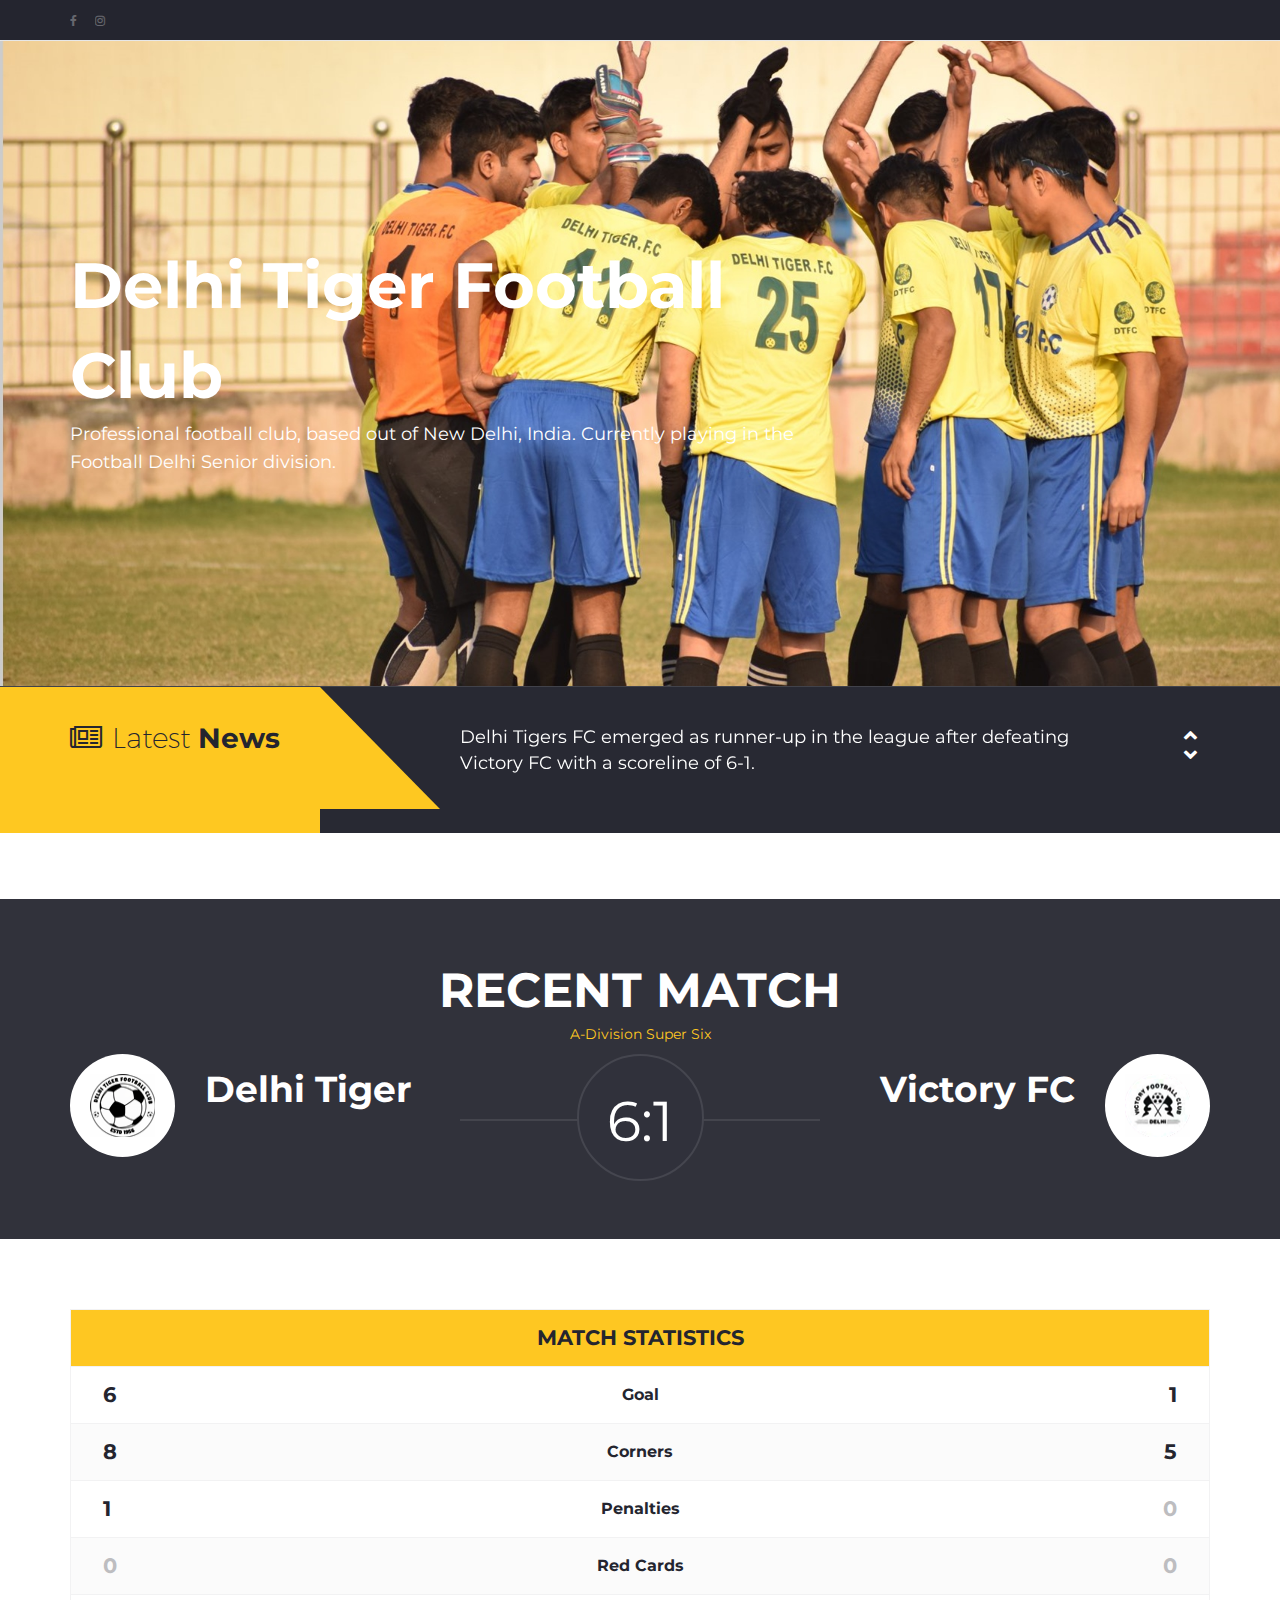
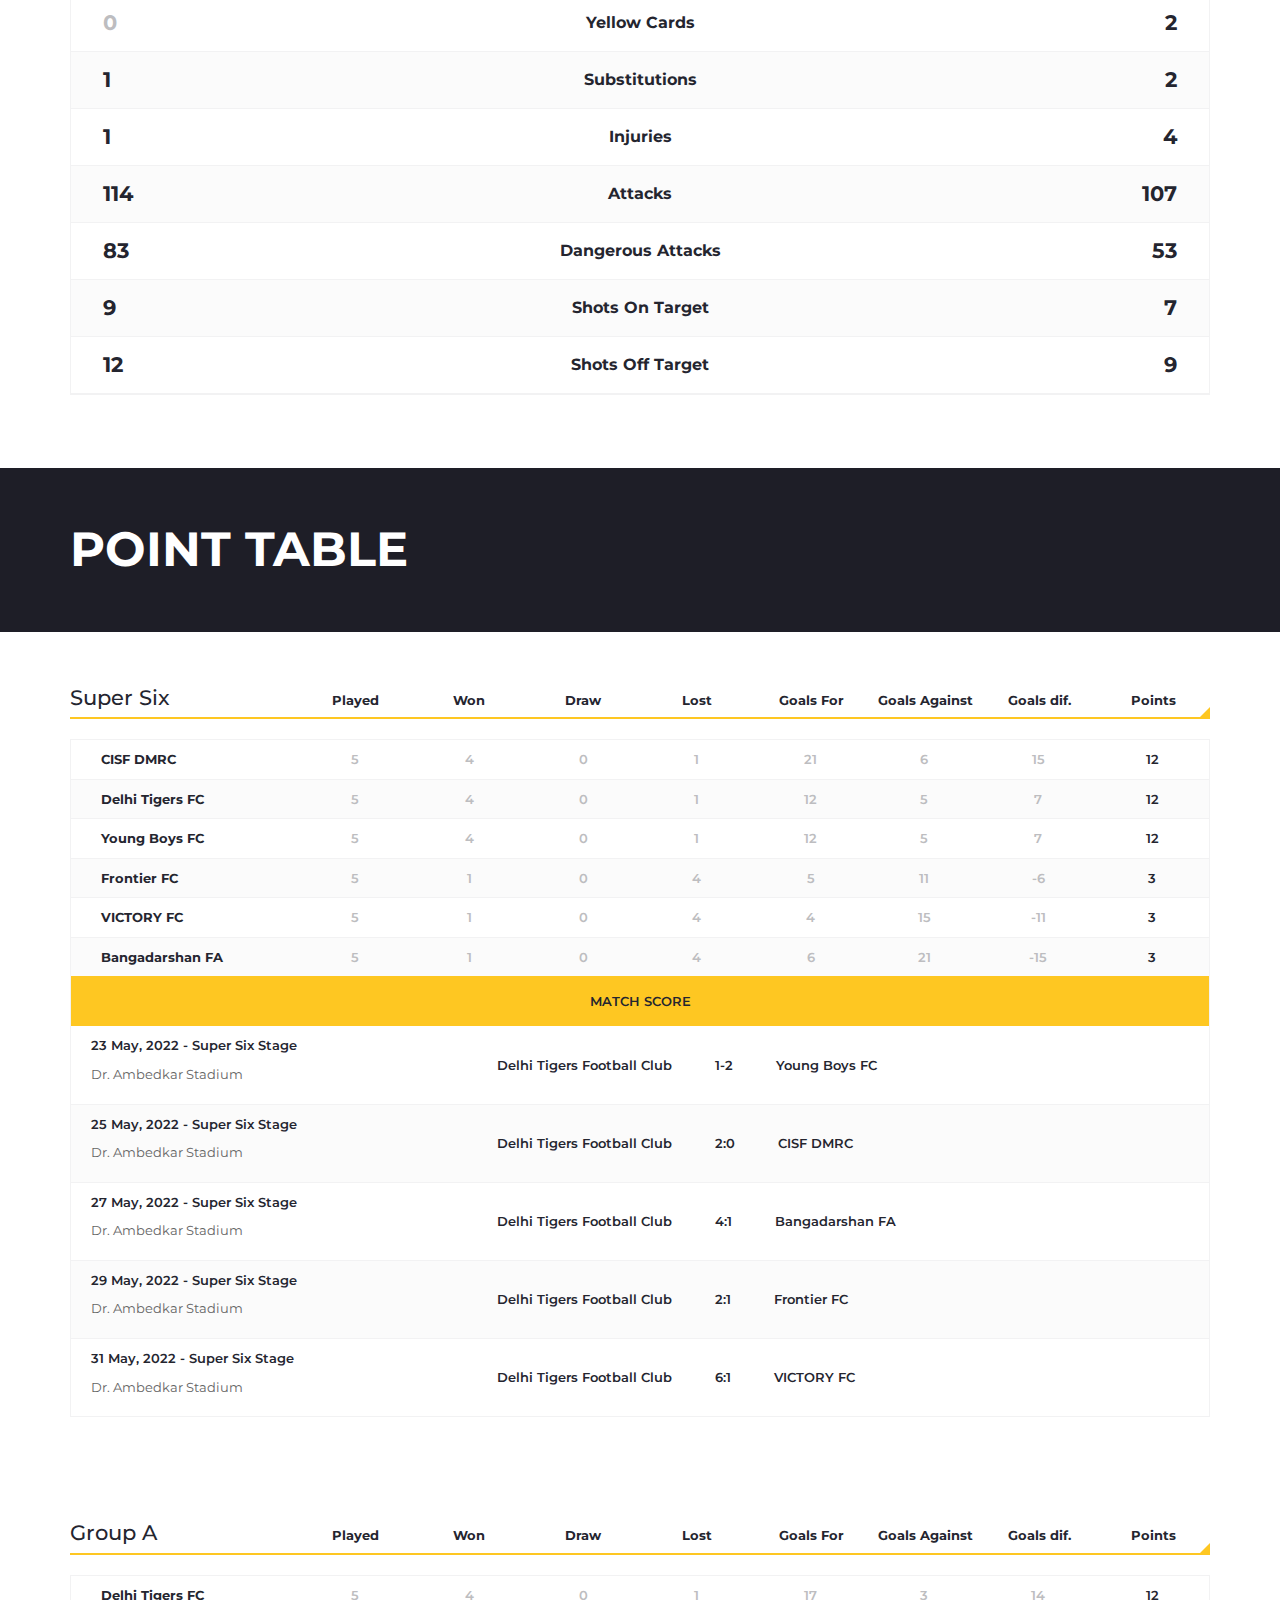
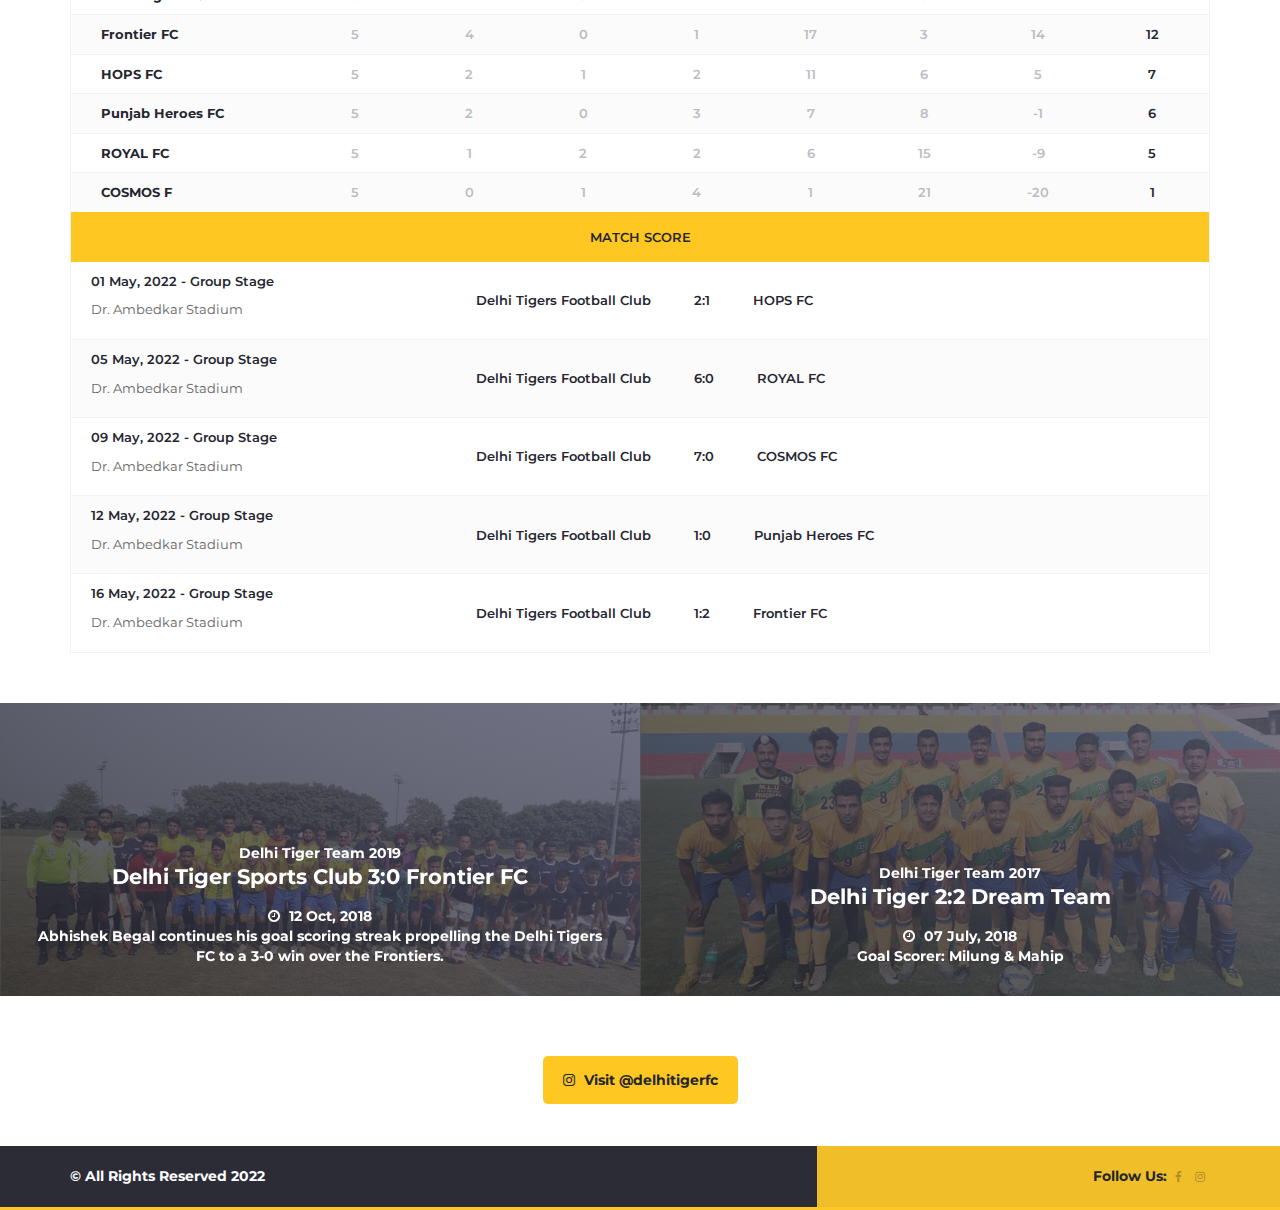
<file: index.html>
<!doctype html>
<html class="no-js" lang="en">
    <head>
        <!-- meta -->
        <meta charset="utf-8">
        <meta name="description" content="">
        <meta name="viewport" content="width=device-width, initial-scale=1">

        <!-- web site title -->
        <title>Delhi Tigers Football Club</title>

        <!-- favicon -->
        <link rel="icon" href="images/favicon.png">

        <!-- style -->
        <link rel="stylesheet" href="css/style.css">

        <!--[if lt IE 9]>
            <script src="//html5shiv.googlecode.com/svn/trunk/html5.js"></script>
            <script>window.html5 || document.write('<script src="js/vendor/html5shiv.js"><\/script>')</script>
        <![endif]-->
    </head>
    <body>
        <!-- START PRELOADER -->
        <div id="preloader">
            <div id="loader-wrapper">
                <div class="loader1"></div>
            </div>
        </div>
        <!-- END OF /. PRELOADER -->
        
        <div class="wrapper">
            <!-- START HEADER TOP SECTION -->
            <div class="header-top">
                <div class="container">
                    <div class="row">
                        <div class="col-md-6">
                            <div class="header-social">
                                <ul>
                                    <li><a href="https://www.facebook.com/delhitigerfc"><i class="fa fa-facebook"></i></a></li>
                                    <li><a href="https://www.instagram.com/delhitigerfc/"><i class="fa fa-instagram"></i></a></li>
                                </ul>
                            </div><!-- end of /. header social -->

                        </div>
                    </div><!-- end of /. row -->
                </div><!-- end of /. container -->
            </div><!-- END OF /. HEADER TOP SECTION -->

            <div class="header-section">
                <!-- Start Navigation -->
                <nav class="navbar navbar-default cart">
                    <div class="container">
                        <!-- Start Atribute Navigation -->
                        <!-- End Atribute Navigation -->
                        <!-- Start Header Navigation -->
                        <!--
                    <div class="navbar-header">
                        <button type="button" class="navbar-toggle collapsed top-m-btn" data-toggle="collapse" data-target="#bs-example-navbar-collapse-1" aria-expanded="false">
                            <span class="sr-only">Toggle navigation</span>
                            <span class="icon-bar"></span>
                            <span class="icon-bar"></span>
                            <span class="icon-bar"></span>
                        </button>
                        <a class="navbar-brand" href="index.html"><img src="images/logo.png" class="logo" alt=""></a>
                    </div>
                -->
                        <!-- End Header Navigation -->
                        <!-- Collect the nav links, forms, and other content for toggling -->
                        <!--
                                    <div class="collapse navbar-collapse top-nav" id="bs-example-navbar-collapse-1">
                                        <ul class="nav navbar-nav navbar-right" >
                                            <li class="dropdown">
                                                <a href="#" class="dropdown-toggle" data-toggle="dropdown" role="button" aria-haspopup="true" aria-expanded="false">Home <b class="caret"></b></a>
                                                <ul class="dropdown-menu">
                                                    <li><a href="index.html">Home 1</a></li>
                                                    <li><a href="index1.html">Home 2</a></li>
                                                </ul>
                                            </li>
                                            <li><a href="#">Features</a>
                                            <li class="dropdown">
                                                <a href="#" class="dropdown-toggle" data-toggle="dropdown" role="button" aria-haspopup="true" aria-expanded="false">Pages <b class="caret"></b></a>
                                                <ul class="dropdown-menu">
                                                    <li><a href="404.html">404</a></li>
                                                    <li><a href="club-histry.html">Club History</a></li>
                                                    <li><a href="cooming-soon.html">Coming Soon</a></li>
                                                    <li><a href="point-table.html">Point Table</a></li>
                                                    <li><a href="profiles.html">Profile</a></li>
                                                    <li><a href="result.html">Result</a></li>
                                                    <li><a href="turnament-history.html">Turnament History </a></li>
                                                    <li><a href="wcup-fixture.html">Wcup fixture</a></li>
                                                </ul>
                                            </li>
                                            <li><a href="#">About</a></li>
                                            <li class="dropdown">
                                                <a href="#" class="dropdown-toggle" data-toggle="dropdown" role="button" aria-haspopup="true" aria-expanded="false">Shop <b class="caret"></b></a>
                                                <ul class="dropdown-menu">
                                                    <li><a href="shop.html">Shop</a></li>
                                                    <li><a href="shop-single.html">Shop Single</a></li>
                                                </ul>
                                            </li>
                                            <li class="dropdown">
                                                <a href="#" class="dropdown-toggle" data-toggle="dropdown" role="button" aria-haspopup="true" aria-expanded="false">Blog <b class="caret"></b></a>
                                                <ul class="dropdown-menu">
                                                    <li><a href="blog.html">Blog</a></li>
                                                    <li><a href="blog-single.html">Blog Single</a></li>
                                                </ul>
                                            </li>
                                            <li><a href="contact.html">Contact</a></li>
                                        </ul>
                                    </div>
                -->
                        <!-- /.navbar-collapse -->
                    </div><!-- end of /. container -->
                </nav><!-- End Navigation -->


            </div><!-- end of /. nav area-->
            <!-- End Navigation -->
            <!-- START SLIDER SECTION -->
            <div class="slider-section slider-v">
                <div class="container">
                    <div class="row">
                        <div class="col-md-8">
                            <div class="slider-content">
                                <h1>Delhi Tiger Football Club</h1>
                                <p>Professional football club, based out of New Delhi, India. Currently playing in the Football Delhi Senior division.</p>
                            </div>
                        </div><!-- end of /. col -->
                    </div><!-- end of /. row -->
                </div><!-- end of /. container -->
                <!-- end of /. containere -->
            </div><!-- END OF /. SLIDER SECTION -->
            <!-- START TWITTER SECTION -->
    <!-- START TWITTER SECTION -->
    <div class="twitter-tweit-section tiwtter-section-2">
        <div class="container-fluid footer-top-bg left-arrow-bg left-arrow-bg2">
            <div class="row">
                <div class="col-md-3 bg-parent">
                    <Div class="right-bg-g"></Div>
                </div>
            </div>
        </div>
        <div class="container">
            <div class="row">
                <div class="col-md-12">
                    <div class="row">
                        <div class="col-md-4">
                            <div class="titter-title">
                                <h3><i class="fa fa-newspaper-o" aria-hidden="true"></i>Latest <b>News</b></h3>
                                
                            </div>
                        </div>
                        <div class="col-md-7">
                            <div class="twitter-slide">
                                <div class="owl-carousel" id="twitter-slide">
                                    <div class="item">
                                    <a href="https://www.daijiworld.com/news/newsDisplay?newsID=964107"> <p style="color:white">Delhi Tigers FC emerged as runner-up in the league after defeating Victory FC with a scoreline of 6-1.</p></a>
                                    </div>
                                    <div class="item">
                                    <a href="https://khelnow.com/football/football-delhi-a-division-league-2021-22-cisf-dmrc-champions-result"> <p style="color:white">The champions CISF and runners-up Delhi Tigers FC will be promoted to the senior division.</p></a>
                                    </div>
                                    <div class="item">
                                       <a href="https://ddnews.gov.in/sports/cisf-dmrc-emerge-champions-football-delhi-division-league-2021-22"> <p style="color:white">Gaurav Rawat of  Delhi Tigers FC was awarded the "Best Defender" & Mohit of Delhi Tigers FC was awarded the "Best Goalkeeper" award for the league.</p> </a>
                                    </div>
                                </div>
                            </div>
                        </div>
                        <div class="col-md-1">
                            <div class="twitter-navigation">
                                <button class="twitter-next"><i class="fa fa-chevron-right" aria-hidden="true"></i>
</button>
                                <button class="twitter-perv"><i class="fa fa-chevron-left" aria-hidden="true"></i>
</button>
                            </div>
                        </div>
                    </div>
                </div>
            </div>
        </div>
    </div> <!-- END OF /. TWITTER TWITT SECTION -->
 

 <!-- START MAIN CONTANER -->
 <div class="section blog-container-1">
    <div class="container">
        <div class="row">
            <div class="col-md-12">
                <div class="blog-container">


                    <!-- START BLOG ITEMS -->
                    <div class="row">
                        <div class="col-md-12">
                            <div style="text-align:center;">
                                

                                    <!--Slideshow-->
                                    <script src="https://apps.elfsight.com/p/platform.js" defer></script>
                                    <div class="elfsight-app-e56a8128-8a5b-4db8-8d42-7109dc62ae5c"></div>
                                    <!--End of Slideshow-->
                            </div>
                        </div><!-- end of /. col -->
                    </div>
                </div><!-- end of /. blog container -->
            </div><!-- end of /. col -->
<!-- end of /. col -->

        </div><!-- end of /. row -->
    </div><!-- end of /. container -->
</div><!-- end of /. blog container section -->


            
            <div class="match-today-section world-cup-match">
                <div class="container">
                    <div class="row">
                        <div class="col-md-12">
                            <div class="world-cup-match-title gallery">
                                <h1>Recent Match</h1>
                                <p><a href="#">A-Division Super Six</a></p>
                            </div>
                        </div>
                        <div class="col-md-4 col-sm-12 col-xs-12">
                            <div class="match-left">
                                <div class="today-team-img teamsname">
                                    <a href="#"><img src="images/team-dtfc.png" width="65" height="63" alt=""></a>
                                </div>
                                <div class="today-team-name teamsname">
                                    <h1>Delhi Tiger</h1>

                                </div>
                            </div>
                        </div>
                        <div class="col-md-4 col-sm-12 col-xs-12">
                            <div class="team-vs-team">
                                <h1>6:1</h1>
                            </div>
                        </div>
                        <div class="col-md-4 col-sm-12 col-xs-12">
                            <div class="match-right">
                                <div class="today-team-name teamsname text-right">
                                    <h1>Victory FC</h1>

                                </div>
                                <div class="today-team-img teamsname">
                                    <a href="#"><img src="images/team-recent.png" width="65" height="63" alt=""></a>
                                </div>
                            </div>
                        </div>

                    </div>
                </div>
            </div>

             
            <!-- START MAIN CONTANER -->
            <div class="section blog-container-1">
                <div class="container">
                    <div class="row">
                        <div class="col-md-12">
<!--start of result-->
                            <div class="result-tab-area">
                                <div class="col-md-12">
                                    <div class="row statstics-attempts-row">
                                        <div class="col-md-12">
                                            <div class="statstics statstics-attempts">
                                                <p>Match Statistics</p>
                                            </div>
                                        </div>
                                    </div>
                                    <div class="row">
                                        <div class="col-md-4 col-xs-2">
                                            <div class="statstics">
                                                <p>6</p>
                                            </div>
                                        </div>
                                        <div class="col-md-4 col-xs-8">
                                            <div class="statstics statstics-center text-center">
                                                <p>Goal</p>
                                            </div>
                                        </div>
                                        <div class="col-md-4 col-xs-2">
                                            <div class="statstics statstics-right text-right">
                                                <p class="statstics">1</p>
                                            </div>
                                        </div>
                                    </div>
                                    <div class="row color-row">
                                        <div class="col-md-4 col-xs-2">
                                            <div class="statstics">
                                                <p>8</p>
                                            </div>
                                        </div>
                                        <div class="col-md-4 col-xs-8">
                                            <div class="statstics statstics-center text-center">
                                                <p>Corners</p>
                                            </div>
                                        </div>
                                        <div class="col-md-4 col-xs-2">
                                            <div class="statstics statstics-right text-right">
                                                <p class="statstics">5</p>
                                            </div>
                                        </div>
                                    </div>
                                    <div class="row">
                                        <div class="col-md-4 col-xs-2">
                                            <div class="statstics">
                                                <p>1</p>
                                            </div>
                                        </div>
                                        <div class="col-md-4 col-xs-8">
                                            <div class="statstics statstics-center text-center">
                                                <p>Penalties</p>
                                            </div>
                                        </div>
                                        <div class="col-md-4 col-xs-2">
                                            <div class="statstics statstics-right text-right">
                                                <p class="statstics-color">0</p>
                                            </div>
                                        </div>
                                    </div>
                                    <div class="row color-row">
                                        <div class="col-md-4 col-xs-2">
                                            <div class="statstics">
                                                <p class="statstics-color">0</p>
                                            </div>
                                        </div>
                                        <div class="col-md-4 col-xs-8">
                                            <div class="statstics statstics-center text-center">
                                                <p>Red Cards</p>
                                            </div>
                                        </div>
                                        <div class="col-md-4 col-xs-2">
                                            <div class="statstics statstics-right text-right">
                                                <p class="statstics-color">0</p>
                                            </div>
                                        </div>
                                    </div>
                                    <div class="row">
                                        <div class="col-md-4 col-xs-2">
                                            <div class="statstics">
                                                <p class="statstics-color">0</p>
                                            </div>
                                        </div>
                                        <div class="col-md-4 col-xs-8">
                                            <div class="statstics statstics-center text-center">
                                                <p>Yellow Cards</p>
                                            </div>
                                        </div>
                                        <div class="col-md-4 col-xs-2">
                                            <div class="statstics statstics-right text-right">
                                                <p class="statstics">2</p>
                                            </div>
                                        </div>
                                    </div>
                                    <div class="row color-row">
                                        <div class="col-md-4 col-xs-2">
                                            <div class="statstics">
                                                <p class="statstics">1</p>
                                            </div>
                                        </div>
                                        <div class="col-md-4 col-xs-8">
                                            <div class="statstics statstics-center text-center">
                                                <p>Substitutions</p>
                                            </div>
                                        </div>
                                        <div class="col-md-4 col-xs-2">
                                            <div class="statstics statstics-right text-right">
                                                <p class="statstics">2</p>
                                            </div>
                                        </div>
                                    </div>
                                    <div class="row">
                                        <div class="col-md-4 col-xs-2">
                                            <div class="statstics">
                                                <p class="statstics">1</p>
                                            </div>
                                        </div>
                                        <div class="col-md-4 col-xs-8">
                                            <div class="statstics statstics-center text-center">
                                                <p>Injuries</p>
                                            </div>
                                        </div>
                                        <div class="col-md-4 col-xs-2">
                                            <div class="statstics statstics-right text-right">
                                                <p class="statstics">4</p>
                                            </div>
                                        </div>
                                    </div>
                                    <div class="row color-row">
                                        <div class="col-md-4 col-xs-2">
                                            <div class="statstics">
                                                <p class="statstics">114</p>
                                            </div>
                                        </div>
                                        <div class="col-md-4 col-xs-8">
                                            <div class="statstics statstics-center text-center">
                                                <p>Attacks</p>
                                            </div>
                                        </div>
                                        <div class="col-md-4 col-xs-2">
                                            <div class="statstics statstics-right text-right">
                                                <p class="statstics">107</p>
                                            </div>
                                        </div>
                                    </div>
                                    <div class="row">
                                        <div class="col-md-4 col-xs-2">
                                            <div class="statstics">
                                                <p class="statstics">83</p>
                                            </div>
                                        </div>
                                        <div class="col-md-4 col-xs-8">
                                            <div class="statstics statstics-center text-center">
                                                <p>Dangerous Attacks</p>
                                            </div>
                                        </div>
                                        <div class="col-md-4 col-xs-2">
                                            <div class="statstics statstics-right text-right">
                                                <p class="statstics">53</p>
                                            </div>
                                        </div>
                                    </div>
                                    <div class="row color-row">
                                        <div class="col-md-4 col-xs-2">
                                            <div class="statstics">
                                                <p class="statstics">9</p>
                                            </div>
                                        </div>
                                        <div class="col-md-4 col-xs-8">
                                            <div class="statstics statstics-center text-center">
                                                <p>Shots On Target</p>
                                            </div>
                                        </div>
                                        <div class="col-md-4 col-xs-2">
                                            <div class="statstics statstics-right text-right">
                                                <p class="statstics">7</p>
                                            </div>
                                        </div>
                                    </div>
                                    <div class="row">
                                        <div class="col-md-4 col-xs-2">
                                            <div class="statstics">
                                                <p class="statstics">12</p>
                                            </div>
                                        </div>
                                        <div class="col-md-4 col-xs-8">
                                            <div class="statstics statstics-center text-center">
                                                <p>Shots Off Target</p>
                                            </div>
                                        </div>
                                        <div class="col-md-4 col-xs-2">
                                            <div class="statstics statstics-right text-right">
                                                <p class="statstics">9</p>
                                            </div>
                                        </div>
                                    </div>

                                </div>
                            </div>
                          <!--end of result-->
                        </div><!-- end of /. col -->
    <!-- end of /. col -->

                    </div><!-- end of /. row -->
                </div><!-- end of /. container -->
            </div><!-- end of /. blog container section -->

            
 <!-- START PAGE TITILE SECTION -->
            <div class="player-profile-section page-title-section">
    <div class="container">
        <div class="row">
            <div class="col-sm-6">
                <div class="section-title profile-title">
                    <h1>Point Table</h1>
                </div>
            </div>
            
        </div>
    </div>
            </div>
<!-- END OF /. PAGE TITLE SECTION -->

            <div class="point-table-page">
    <div class="container">
        <div class="row">
            <div class="col-md-12">
                <div class="point-table-area">
                    <div class="point-title-area">
                        <table class="table">
                            <thead>
                                <tr>
                                    <th width="20%" scope="row">Super Six</th>
                                    <th width="10%" class="text-center">Played</th>
                                    <th width="10%" class="text-center">Won</th>
                                    <th width="10%" class="text-center">Draw</th>
                                    <th width="10%" class="text-center">Lost </th>
                                    <th width="10%" class="text-center">Goals For</th>
                                    <th width="10%" class="text-center">Goals Against</th>
                                    <th width="10%" class="text-center">Goals dif.</th>
                                    <th width="10%" class="text-center">Points</th>
                                </tr>
                            </thead>
                        </table>
                    </div>
                    <div class="point-itmes">
                        <table class="table table-striped-inverse point-table">
                            <tbody>
                                <tr>
                                    <th data-th="Group B" width="20%" scope="row">
                                        
                                        <span>CISF DMRC</span>
                                    </th>
                                    <td data-th="Playered" width="10%" class="text-center">5</td>
                                    <td data-th="Won" width="10%" class="text-center">4</td>
                                    <td data-th="Draw" width="10%" class="text-center">0</td>
                                    <td data-th="Lost" width="10%" class="text-center">1</td>
                                    <td data-th="Goals For" width="10%" class="text-center">21</td>
                                    <td data-th="Goals Against" width="10%" class="text-center">6</td>
                                    <td data-th="Goals dif." width="10%" class="text-center">15</td>
                                    <td data-th="Points" width="10%" class="text-center">12</td>
                                </tr>
                                <tr>
                                    <th data-th="Group B" width="20%" scope="row">
                                        
                                        <span>Delhi Tigers FC</span>
                                    </th>
                                    <td data-th="Playered" width="10%" class="text-center">5</td>
                                    <td data-th="Won" width="10%" class="text-center">4</td>
                                    <td data-th="Draw" width="10%" class="text-center">0</td>
                                    <td data-th="Lost" width="10%" class="text-center">1</td>
                                    <td data-th="Goals For" width="10%" class="text-center">12</td>
                                    <td data-th="Goals Against" width="10%" class="text-center">5</td>
                                    <td data-th="Goals dif." width="10%" class="text-center">7</td>
                                    <td data-th="Points" width="10%" class="text-center">12</td>
                                </tr>
                                <tr>
                                    <th data-th="Group B" width="20%" scope="row">
                                        
                                        <span>Young Boys FC</span>
                                    </th>
                                    <td data-th="Playered" width="10%" class="text-center">5</td>
                                    <td data-th="Won" width="10%" class="text-center">4</td>
                                    <td data-th="Draw" width="10%" class="text-center">0</td>
                                    <td data-th="Goals Lost" width="10%" class="text-center">1</td>
                                    <td data-th="Goals For" width="10%" class="text-center">12</td>
                                    <td data-th="Goals Against" width="10%" class="text-center">5</td>
                                    <td data-th="Goal dif." width="10%" class="text-center">7</td>
                                    <td data-th="Points" width="10%" class="text-center">12</td>
                                </tr>
                                <tr>
                                    <th data-th="Group B" width="20%" scope="row">
                                        
                                        <span>Frontier FC</span>
                                    </th>
                                    <td data-th="Playered" width="10%" class="text-center">5</td>
                                    <td data-th="Won" width="10%" class="text-center">1</td>
                                    <td data-th="Draw" width="10%" class="text-center">0</td>
                                    <td data-th="Goals Lost" width="10%" class="text-center">4</td>
                                    <td data-th="Goals For" width="10%" class="text-center">5</td>
                                    <td data-th="Goals Against" width="10%" class="text-center">11</td>
                                    <td data-th="Goal dif." width="10%" class="text-center">-6</td>
                                    <td data-th="Points" width="10%" class="text-center">3</td>
                                </tr>
                                <tr>
                                    <th data-th="Group B" width="20%" scope="row">
                                        
                                        <span>VICTORY FC</span>
                                    </th>
                                    <td data-th="Playered" width="10%" class="text-center">5</td>
                                    <td data-th="Won" width="10%" class="text-center">1</td>
                                    <td data-th="Draw" width="10%" class="text-center">0</td>
                                    <td data-th="Goals Lost" width="10%" class="text-center">4</td>
                                    <td data-th="Goals For" width="10%" class="text-center">4</td>
                                    <td data-th="Goals Against" width="10%" class="text-center">15</td>
                                    <td data-th="Goal dif." width="10%" class="text-center">-11</td>
                                    <td data-th="Points" width="10%" class="text-center">3</td>
                                </tr>
                                <tr>
                                    <th data-th="Group B" width="20%" scope="row">
                                        
                                        <span>Bangadarshan FA</span>
                                    </th>
                                    <td data-th="Playered" width="10%" class="text-center">5</td>
                                    <td data-th="Won" width="10%" class="text-center">1</td>
                                    <td data-th="Draw" width="10%" class="text-center">0</td>
                                    <td data-th="Goals Lost" width="10%" class="text-center">4</td>
                                    <td data-th="Goals For" width="10%" class="text-center">6</td>
                                    <td data-th="Goals Against" width="10%" class="text-center">21</td>
                                    <td data-th="Goal dif." width="10%" class="text-center">-15</td>
                                    <td data-th="Points" width="10%" class="text-center">3</td>
                                </tr>
                            </tbody>	
                        </table>
                        <div class="point-table-button text-center">
                            <a href="">Match Score</a>
                        </div>
                        <table class="table point-items-more table-striped-inverse">
                            <tbody>
                                <tr>
                                    <td>
                                        <p class="pt-heading">23 May, 2022 - Super Six Stage</p>
                                        <p>Dr. Ambedkar Stadium</p>
                                    </td>
                                    <td class="text-left">
                                        <span>Delhi Tigers Football Club</span>
                                        
                                        <span>1-2</span>
                                        
                                        <span>Young Boys FC</span>
                                    </td>
                                </tr>
                                <tr>
                                    <td>
                                        <p class="pt-heading">25 May, 2022 - Super Six Stage</p>
                                        <p>Dr. Ambedkar Stadium</p>
                                    </td>
                                    <td class="text-left">
                                        <span>Delhi Tigers Football Club</span>
                                        
                                        <span>2:0</span>
                                        
                                        <span>CISF DMRC</span>
                                    </td>
                                </tr>
                                <tr>
                                    <td>
                                        <p class="pt-heading">27 May, 2022 - Super Six Stage</p>
                                        <p>Dr. Ambedkar Stadium</p>
                                    </td>
                                    <td class="text-left">
                                        <span>Delhi Tigers Football Club</span>
                                        
                                        <span>4:1</span>
                                        
                                        <span>Bangadarshan FA</span>
                                    </td>
                                </tr>
                                <tr>
                                    <td>
                                        <p class="pt-heading">29 May, 2022 - Super Six Stage</p>
                                        <p>Dr. Ambedkar Stadium</p>
                                    </td>
                                    <td class="text-left">
                                        <span>Delhi Tigers Football Club</span>
                                        
                                        <span>2:1</span>
                                        
                                        <span>Frontier FC</span>
                                    </td>
                                </tr>
                                <tr>
                                    <td>
                                        <p class="pt-heading">31 May, 2022 - Super Six Stage</p>
                                        <p>Dr. Ambedkar Stadium</p>
                                    </td>
                                    <td class="text-left">
                                        <span>Delhi Tigers Football Club</span>
                                        
                                        <span>6:1</span>
                                        
                                        <span>VICTORY FC</span>
                                    </td>
                                </tr>
                            </tbody>
                        </table>
                    </div>
                </div>
                
            </div>
        </div>
    </div>
            </div>
            <div class="point-table-page">
    <div class="container">
        <div class="row">
            <div class="col-md-12">
                <div class="point-table-area">
                    <div class="point-title-area">
                        <table class="table">
                            <thead>
                                <tr>
                                    <th width="20%" scope="row">Group A</th>
                                    <th width="10%" class="text-center">Played</th>
                                    <th width="10%" class="text-center">Won</th>
                                    <th width="10%" class="text-center">Draw</th>
                                    <th width="10%" class="text-center">Lost </th>
                                    <th width="10%" class="text-center">Goals For</th>
                                    <th width="10%" class="text-center">Goals Against</th>
                                    <th width="10%" class="text-center">Goals dif.</th>
                                    <th width="10%" class="text-center">Points</th>
                                </tr>
                            </thead>
                        </table>
                    </div>
                    <div class="point-itmes">
                        <table class="table table-striped-inverse point-table">
                            <tbody>
                                <tr>
                                    <th data-th="Group B" width="20%" scope="row">
                                        
                                        <span>Delhi Tigers FC</span>
                                    </th>
                                    <td data-th="Playered" width="10%" class="text-center">5</td>
                                    <td data-th="Won" width="10%" class="text-center">4</td>
                                    <td data-th="Draw" width="10%" class="text-center">0</td>
                                    <td data-th="Lost" width="10%" class="text-center">1</td>
                                    <td data-th="Goals For" width="10%" class="text-center">17</td>
                                    <td data-th="Goals Against" width="10%" class="text-center">3</td>
                                    <td data-th="Goals dif." width="10%" class="text-center">14</td>
                                    <td data-th="Points" width="10%" class="text-center">12</td>
                                </tr>
                                <tr>
                                    <th data-th="Group B" width="20%" scope="row">
                                        
                                        <span>Frontier FC</span>
                                    </th>
                                    <td data-th="Playered" width="10%" class="text-center">5</td>
                                    <td data-th="Won" width="10%" class="text-center">4</td>
                                    <td data-th="Draw" width="10%" class="text-center">0</td>
                                    <td data-th="Lost" width="10%" class="text-center">1</td>
                                    <td data-th="Goals For" width="10%" class="text-center">17</td>
                                    <td data-th="Goals Against" width="10%" class="text-center">3</td>
                                    <td data-th="Goals dif." width="10%" class="text-center">14</td>
                                    <td data-th="Points" width="10%" class="text-center">12</td>
                                </tr>
                                <tr>
                                    <th data-th="Group B" width="20%" scope="row">
                                        
                                        <span>HOPS FC</span>
                                    </th>
                                    <td data-th="Playered" width="10%" class="text-center">5</td>
                                    <td data-th="Won" width="10%" class="text-center">2</td>
                                    <td data-th="Draw" width="10%" class="text-center">1</td>
                                    <td data-th="Goals Lost" width="10%" class="text-center">2</td>
                                    <td data-th="Goals For" width="10%" class="text-center">11</td>
                                    <td data-th="Goals Against" width="10%" class="text-center">6</td>
                                    <td data-th="Goal dif." width="10%" class="text-center">5</td>
                                    <td data-th="Points" width="10%" class="text-center">7</td>
                                </tr>
                                <tr>
                                    <th data-th="Group B" width="20%" scope="row">
                                        
                                        <span>Punjab Heroes FC</span>
                                    </th>
                                    <td data-th="Playered" width="10%" class="text-center">5</td>
                                    <td data-th="Won" width="10%" class="text-center">2</td>
                                    <td data-th="Draw" width="10%" class="text-center">0</td>
                                    <td data-th="Goals Lost" width="10%" class="text-center">3</td>
                                    <td data-th="Goals For" width="10%" class="text-center">7</td>
                                    <td data-th="Goals Against" width="10%" class="text-center">8</td>
                                    <td data-th="Goal dif." width="10%" class="text-center">-1</td>
                                    <td data-th="Points" width="10%" class="text-center">6</td>
                                </tr>
                                <tr>
                                    <th data-th="Group B" width="20%" scope="row">
                                        
                                        <span>ROYAL FC</span>
                                    </th>
                                    <td data-th="Playered" width="10%" class="text-center">5</td>
                                    <td data-th="Won" width="10%" class="text-center">1</td>
                                    <td data-th="Draw" width="10%" class="text-center">2</td>
                                    <td data-th="Goals Lost" width="10%" class="text-center">2</td>
                                    <td data-th="Goals For" width="10%" class="text-center">6</td>
                                    <td data-th="Goals Against" width="10%" class="text-center">15</td>
                                    <td data-th="Goal dif." width="10%" class="text-center">-9</td>
                                    <td data-th="Points" width="10%" class="text-center">5</td>
                                </tr>
                                <tr>
                                    <th data-th="Group B" width="20%" scope="row">
                                        
                                        <span>COSMOS F</span>
                                    </th>
                                    <td data-th="Playered" width="10%" class="text-center">5</td>
                                    <td data-th="Won" width="10%" class="text-center">0</td>
                                    <td data-th="Draw" width="10%" class="text-center">1</td>
                                    <td data-th="Goals Lost" width="10%" class="text-center">4</td>
                                    <td data-th="Goals For" width="10%" class="text-center">1</td>
                                    <td data-th="Goals Against" width="10%" class="text-center">21</td>
                                    <td data-th="Goal dif." width="10%" class="text-center">-20</td>
                                    <td data-th="Points" width="10%" class="text-center">1</td>
                                </tr>
                            </tbody>	
                        </table>
                        <div class="point-table-button text-center">
                            <a href="">Match Score</a>
                        </div>
                        <table class="table point-items-more table-striped-inverse">
                            <tbody>
                                <tr>
                                    <td>
                                        <p class="pt-heading">01 May, 2022 - Group Stage</p>
                                        <p>Dr. Ambedkar Stadium</p>
                                    </td>
                                    <td class="text-left">
                                        <span>Delhi Tigers Football Club</span>
                                        
                                        <span>2:1</span>
                                        
                                        <span>HOPS FC</span>
                                    </td>
                                </tr>
                                <tr>
                                    <td>
                                        <p class="pt-heading">05 May, 2022 - Group Stage</p>
                                        <p>Dr. Ambedkar Stadium</p>
                                    </td>
                                    <td class="text-left">
                                        <span>Delhi Tigers Football Club</span>
                                        
                                        <span>6:0</span>
                                        
                                        <span>ROYAL FC</span>
                                    </td>
                                </tr>
                                <tr>
                                    <td>
                                        <p class="pt-heading">09 May, 2022 - Group Stage</p>
                                        <p>Dr. Ambedkar Stadium</p>
                                    </td>
                                    <td class="text-left">
                                        <span>Delhi Tigers Football Club</span>
                                        
                                        <span>7:0</span>
                                        
                                        <span>COSMOS FC</span>
                                    </td>
                                </tr>
                                <tr>
                                    <td>
                                        <p class="pt-heading">12 May, 2022 - Group Stage</p>
                                        <p>Dr. Ambedkar Stadium</p>
                                    </td>
                                    <td class="text-left">
                                        <span>Delhi Tigers Football Club</span>
                                        
                                        <span>1:0</span>
                                        
                                        <span>Punjab Heroes FC</span>
                                    </td>
                                </tr>
                                <tr>
                                    <td>
                                        <p class="pt-heading">16 May, 2022 - Group Stage</p>
                                        <p>Dr. Ambedkar Stadium</p>
                                    </td>
                                    <td class="text-left">
                                        <span>Delhi Tigers Football Club</span>
                                        
                                        <span>1:2</span>
                                        
                                        <span>Frontier FC</span>
                                    </td>
                                </tr>
                            </tbody>
                        </table>
                    </div>
                </div>
                
            </div>
        </div>
    </div>
            </div>
            <div class="latest-blog-section">
                <div class="container-fluid">
                    <div class="row">
                        <div class="col-md-12">
                            <div class="owl-carousel latest-blog-slider" id="latest-blog">
                                <div class="item">
                                    <div class="blog-items">
                                        <a href="#">
                                            <img src="images/blog/b-single-3.jpg" alt="" />
                                            <div class="blog-content-title">
                                                <span>Delhi Tiger Team 2019</span>
                                                <h3>Delhi Tiger Sports Club 3:0 Frontier FC</h3>
                                                <span>
                                                    <i class="fa fa-clock-o"></i>  12 Oct, 2018 <br />
                                                    Abhishek Begal continues his goal scoring streak propelling the Delhi Tigers FC to a 3-0 win over the Frontiers.
                                                </span>
                                            </div>
                                        </a>
                                    </div>
                                </div>
                                <div class="item">
                                    <div class="blog-items">
                                        <a href="#">
                                            <img src="images/blog/b-single-4.jpg" alt="" />
                                            <div class="blog-content-title">
                                                <span>Delhi Tiger Team 2017</span>
                                                <h3>Delhi Tiger 2:2 Dream Team</h3>
                                                <span>
                                                    <i class="fa fa-clock-o"></i>  07 July, 2018 <br />
                                                    Goal Scorer: Milung & Mahip
                                                </span>
                                            </div>
                                        </a>
                                    </div>
                                </div>
                                
                            </div>
                        </div>
                    </div>
                </div>
            </div>

           
            
            <div class="instagram-section">
                <!-- LightWidget WIDGET -->
                <script src="http://lightwidget.com/widgets/lightwidget.js"></script>
                <iframe src="http://lightwidget.com/widgets/56f6f805c2b45fa688c61ddb7db646b3.html" scrolling="no" allowtransparency="true" class="lightwidget-widget" style="width: 100%; border: 0; overflow: hidden;"></iframe>

                <div class="carry-olpdman-btn">
                    <a href="https://www.instagram.com/delhitigerfc/"><i class="fa fa-instagram"></i> Visit @delhitigerfc</a>
                </div><!-- end /. instragram profile -->
            </div> <!-- end .instagram-section -->
            <!-- star footer  -->
            <div class="footer-section">
                <div class="container-fluid footer-top-bg">
                    <div class="row">
                        <div class="col-md-5 col-md-offset-7 bg-parent">
                            <Div class="right-bg-g"></Div>
                        </div>
                    </div><!-- end of /. row -->
                </div><!-- end of /. container -->
                <div class="container">
                    <div class="row">
                        <div class="col-md-8 col-sm-6">
                            <div class="alignleft copyright">
                                <p>&copy; All Rights Reserved 2022</p>
                            </div><!-- end of /. copyright -->
                        </div>
                        <div class="col-md-4 col-sm-6">
                            <div class="footer-social">
                                <p>Follow Us:</p>
                                <ul>
                                    <li><a href="https://www.facebook.com/delhitigerfc"><i class="fa fa-facebook"></i></a></li>
                                    <li><a href="https://www.instagram.com/delhitigerfc/"><i class="fa fa-instagram"></i></a></li>
                                </ul>
                            </div><!-- end of /. follow  -->
                        </div> <!-- end of /. col -->
                    </div><!-- end of /. row -->
                </div><!-- end of /. container -->
            </div><!-- end of /. footer -->
        </div><!-- end /. wrapper -->
		
        <!-- jQuery libery -->
        <script src="js/vendor/jquery-1.12.4.min.js"></script>
        <!-- Bootstrap -->
        <script src="js/vendor/bootstrap.min.js"></script>
        <!-- jQuery Ui -->
		<script src="js/jquery-ui-min.js"></script>
        <!-- Owl -->
        <script src="js/owl.carousel.min.js"></script>
        <!-- Downcount -->
        <script src="js/jquery.downCount.js"></script>
        <!-- Bootsnav -->
        <script src="js/bootsnav.js"></script>
        <!-- Isotope -->
        <script src="js/isotope.pkgd.min.js"></script>
        <!-- prettyphoto -->
        <script src="js/jquery.prettyPhoto.js"></script>
        <!-- tweetie -->
        <script src="scripts/Tweetie/tweetie.min.js"></script>
        <!-- appear -->
        <script src="js/jquery.appear.js"></script>
        <!-- waypoint -->
        <script src="js/waypoints.min.js"></script>
        <!-- progress bar -->
        <script src="js/jQuery-plugin-progressbar.js"></script>
        <!-- V carousel -->
        <script src="js/v.carousel.js"></script>  
        <!-- custom -->
        <script src="js/custom.js"></script>
        <!-- facebook like js -->
        <script>
            (function(d, s, id) {
              var js, fjs = d.getElementsByTagName(s)[0];
              if (d.getElementById(id)) return;
              js = d.createElement(s); js.id = id;
              js.src = "https://connect.facebook.net/en_US/sdk.js#xfbml=1&version=v2.8&appId=937758502980138";
              fjs.parentNode.insertBefore(js, fjs);
            }(document, 'script', 'facebook-jssdk'));
        </script>
    </body>
</html>
</file>
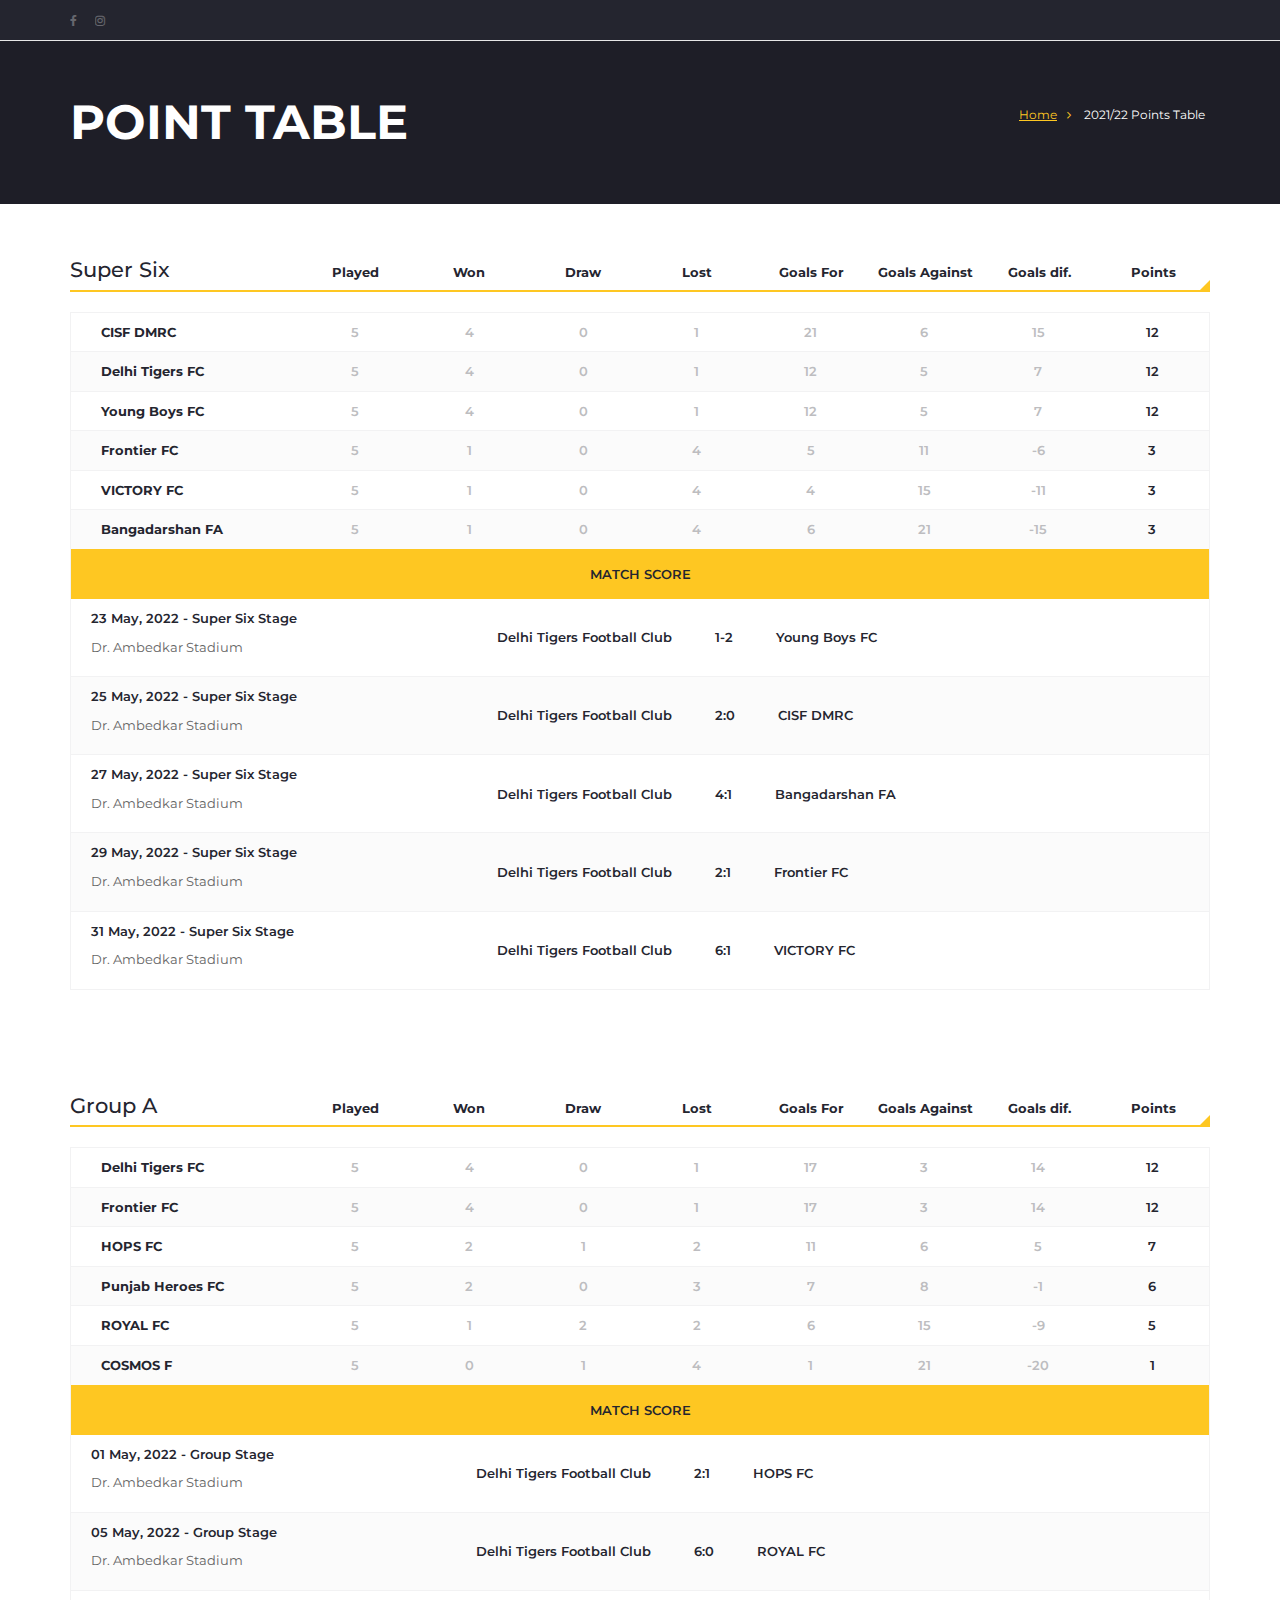
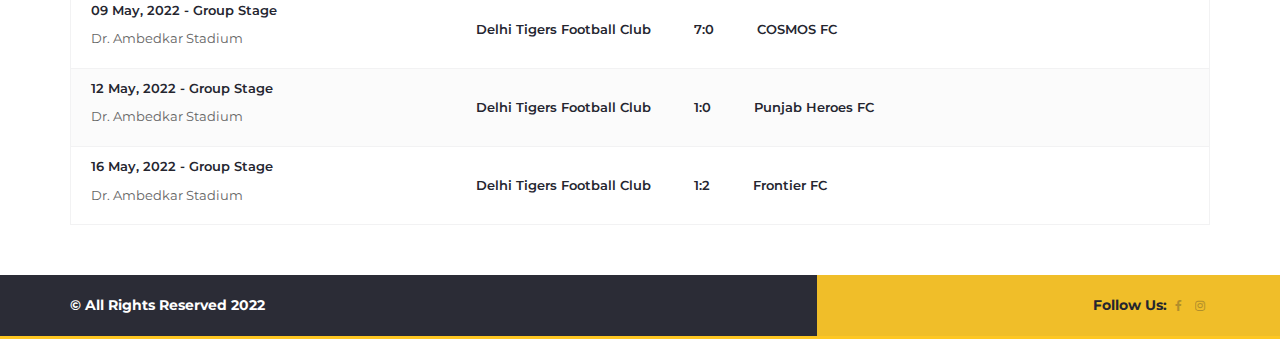
<file: point-table.html>
<!doctype html>
<html class="no-js" lang="en">
    <head>
        <!-- meta -->
        <meta charset="utf-8">
        <meta name="description" content="">
        <meta name="viewport" content="width=device-width, initial-scale=1">

        <!-- web site title -->
        <title>Delhi Tiger Football Club</title>

        <!-- favicon -->
        <link rel="icon" href="images/favicon.png">

        <!-- style -->
        <link rel="stylesheet" href="css/style.css">

        <!--[if lt IE 9]>
            <script src="//html5shiv.googlecode.com/svn/trunk/html5.js"></script>
            <script>window.html5 || document.write('<script src="js/vendor/html5shiv.js"><\/script>')</script>
        <![endif]-->
    </head>
    <body>
        <!-- START PRELOADER -->
        <div id="preloader">
            <div id="loader-wrapper">
                <div class="loader1"></div>
            </div>
        </div>
        <!-- END OF /. PRELOADER -->
        
        <div class="wrapper">
            <!-- START HEADER TOP SECTION -->
            <div class="header-top">
                <div class="container">
                    <div class="row">
                        <div class="col-md-6">
                            <div class="header-social">
                                <ul>
                                    <li><a href="https://www.facebook.com/delhitigerfc"><i class="fa fa-facebook"></i></a></li>
                                    <li><a href="https://www.instagram.com/delhitigerfc/"><i class="fa fa-instagram"></i></a></li>
                                </ul>
                            </div><!-- end of /. header social -->

                        </div>
                    </div><!-- end of /. row -->
                </div><!-- end of /. container -->
            </div><!-- END OF /. HEADER TOP SECTION -->

            <div class="header-section">
                <!-- Start Navigation -->
                <nav class="navbar navbar-default cart">
                    <div class="container">
                        <!-- Start Atribute Navigation -->
                        <!-- End Atribute Navigation -->
                        <!-- Start Header Navigation -->
                        <!--
                    <div class="navbar-header">
                        <button type="button" class="navbar-toggle collapsed top-m-btn" data-toggle="collapse" data-target="#bs-example-navbar-collapse-1" aria-expanded="false">
                            <span class="sr-only">Toggle navigation</span>
                            <span class="icon-bar"></span>
                            <span class="icon-bar"></span>
                            <span class="icon-bar"></span>
                        </button>
                        <a class="navbar-brand" href="index.html"><img src="images/logo.png" class="logo" alt=""></a>
                    </div>
                -->
                        <!-- End Header Navigation -->
                        <!-- Collect the nav links, forms, and other content for toggling -->
                        <!--
                                    <div class="collapse navbar-collapse top-nav" id="bs-example-navbar-collapse-1">
                                        <ul class="nav navbar-nav navbar-right" >
                                            <li class="dropdown">
                                                <a href="#" class="dropdown-toggle" data-toggle="dropdown" role="button" aria-haspopup="true" aria-expanded="false">Home <b class="caret"></b></a>
                                                <ul class="dropdown-menu">
                                                    <li><a href="index.html">Home 1</a></li>
                                                    <li><a href="index1.html">Home 2</a></li>
                                                </ul>
                                            </li>
                                            <li><a href="#">Features</a>
                                            <li class="dropdown">
                                                <a href="#" class="dropdown-toggle" data-toggle="dropdown" role="button" aria-haspopup="true" aria-expanded="false">Pages <b class="caret"></b></a>
                                                <ul class="dropdown-menu">
                                                    <li><a href="404.html">404</a></li>
                                                    <li><a href="club-histry.html">Club History</a></li>
                                                    <li><a href="cooming-soon.html">Coming Soon</a></li>
                                                    <li><a href="point-table.html">Point Table</a></li>
                                                    <li><a href="profiles.html">Profile</a></li>
                                                    <li><a href="result.html">Result</a></li>
                                                    <li><a href="turnament-history.html">Turnament History </a></li>
                                                    <li><a href="wcup-fixture.html">Wcup fixture</a></li>
                                                </ul>
                                            </li>
                                            <li><a href="#">About</a></li>
                                            <li class="dropdown">
                                                <a href="#" class="dropdown-toggle" data-toggle="dropdown" role="button" aria-haspopup="true" aria-expanded="false">Shop <b class="caret"></b></a>
                                                <ul class="dropdown-menu">
                                                    <li><a href="shop.html">Shop</a></li>
                                                    <li><a href="shop-single.html">Shop Single</a></li>
                                                </ul>
                                            </li>
                                            <li class="dropdown">
                                                <a href="#" class="dropdown-toggle" data-toggle="dropdown" role="button" aria-haspopup="true" aria-expanded="false">Blog <b class="caret"></b></a>
                                                <ul class="dropdown-menu">
                                                    <li><a href="blog.html">Blog</a></li>
                                                    <li><a href="blog-single.html">Blog Single</a></li>
                                                </ul>
                                            </li>
                                            <li><a href="contact.html">Contact</a></li>
                                        </ul>
                                    </div>
                -->
                        <!-- /.navbar-collapse -->
                    </div><!-- end of /. container -->
                </nav><!-- End Navigation -->


            </div><!-- end of /. nav area-->

            <!-- START PAGE TITILE SECTION -->
			<div class="player-profile-section page-title-section">
                <div class="container">
                    <div class="row">
                        <div class="col-sm-6">
                            <div class="section-title profile-title">
                                <h1>Point Table</h1>
                            </div>
                        </div>
                        <div class="col-sm-6">
                            <div class="pagination-area">
                                <ul>
                                    <li><a href="#">Home<i class="fa fa-angle-right" aria-hidden="true"></i></a></li>
                                  <!--  <li><a href="#"><i class="fa fa-angle-right" aria-hidden="true"></i></a></li> -->
                                    <li class="active"><a href="#">2021/22 Points Table</a></li>
                                </ul>
                            </div>
                        </div>
                    </div>
                </div>
            </div>
            <!-- END OF /. PAGE TITLE SECTION -->

            <div class="point-table-page">
                <div class="container">
                    <div class="row">
                        <div class="col-md-12">
							<div class="point-table-area">
								<div class="point-title-area">
									<table class="table">
										<thead>
											<tr>
												<th width="20%" scope="row">Super Six</th>
												<th width="10%" class="text-center">Played</th>
												<th width="10%" class="text-center">Won</th>
												<th width="10%" class="text-center">Draw</th>
												<th width="10%" class="text-center">Lost </th>
												<th width="10%" class="text-center">Goals For</th>
												<th width="10%" class="text-center">Goals Against</th>
												<th width="10%" class="text-center">Goals dif.</th>
												<th width="10%" class="text-center">Points</th>
											</tr>
										</thead>
									</table>
								</div>
								<div class="point-itmes">
									<table class="table table-striped-inverse point-table">
										<tbody>
											<tr>
												<th data-th="Group B" width="20%" scope="row">
													
													<span>CISF DMRC</span>
												</th>
												<td data-th="Playered" width="10%" class="text-center">5</td>
												<td data-th="Won" width="10%" class="text-center">4</td>
												<td data-th="Draw" width="10%" class="text-center">0</td>
												<td data-th="Lost" width="10%" class="text-center">1</td>
												<td data-th="Goals For" width="10%" class="text-center">21</td>
												<td data-th="Goals Against" width="10%" class="text-center">6</td>
												<td data-th="Goals dif." width="10%" class="text-center">15</td>
												<td data-th="Points" width="10%" class="text-center">12</td>
											</tr>
											<tr>
												<th data-th="Group B" width="20%" scope="row">
													
													<span>Delhi Tigers FC</span>
												</th>
												<td data-th="Playered" width="10%" class="text-center">5</td>
												<td data-th="Won" width="10%" class="text-center">4</td>
												<td data-th="Draw" width="10%" class="text-center">0</td>
												<td data-th="Lost" width="10%" class="text-center">1</td>
												<td data-th="Goals For" width="10%" class="text-center">12</td>
												<td data-th="Goals Against" width="10%" class="text-center">5</td>
												<td data-th="Goals dif." width="10%" class="text-center">7</td>
												<td data-th="Points" width="10%" class="text-center">12</td>
											</tr>
											<tr>
												<th data-th="Group B" width="20%" scope="row">
													
													<span>Young Boys FC</span>
												</th>
												<td data-th="Playered" width="10%" class="text-center">5</td>
												<td data-th="Won" width="10%" class="text-center">4</td>
												<td data-th="Draw" width="10%" class="text-center">0</td>
												<td data-th="Goals Lost" width="10%" class="text-center">1</td>
												<td data-th="Goals For" width="10%" class="text-center">12</td>
												<td data-th="Goals Against" width="10%" class="text-center">5</td>
												<td data-th="Goal dif." width="10%" class="text-center">7</td>
												<td data-th="Points" width="10%" class="text-center">12</td>
											</tr>
                                            <tr>
												<th data-th="Group B" width="20%" scope="row">
													
													<span>Frontier FC</span>
												</th>
												<td data-th="Playered" width="10%" class="text-center">5</td>
												<td data-th="Won" width="10%" class="text-center">1</td>
												<td data-th="Draw" width="10%" class="text-center">0</td>
												<td data-th="Goals Lost" width="10%" class="text-center">4</td>
												<td data-th="Goals For" width="10%" class="text-center">5</td>
												<td data-th="Goals Against" width="10%" class="text-center">11</td>
												<td data-th="Goal dif." width="10%" class="text-center">-6</td>
												<td data-th="Points" width="10%" class="text-center">3</td>
											</tr>
                                            <tr>
												<th data-th="Group B" width="20%" scope="row">
													
													<span>VICTORY FC</span>
												</th>
												<td data-th="Playered" width="10%" class="text-center">5</td>
												<td data-th="Won" width="10%" class="text-center">1</td>
												<td data-th="Draw" width="10%" class="text-center">0</td>
												<td data-th="Goals Lost" width="10%" class="text-center">4</td>
												<td data-th="Goals For" width="10%" class="text-center">4</td>
												<td data-th="Goals Against" width="10%" class="text-center">15</td>
												<td data-th="Goal dif." width="10%" class="text-center">-11</td>
												<td data-th="Points" width="10%" class="text-center">3</td>
											</tr>
                                            <tr>
												<th data-th="Group B" width="20%" scope="row">
													
													<span>Bangadarshan FA</span>
												</th>
												<td data-th="Playered" width="10%" class="text-center">5</td>
												<td data-th="Won" width="10%" class="text-center">1</td>
												<td data-th="Draw" width="10%" class="text-center">0</td>
												<td data-th="Goals Lost" width="10%" class="text-center">4</td>
												<td data-th="Goals For" width="10%" class="text-center">6</td>
												<td data-th="Goals Against" width="10%" class="text-center">21</td>
												<td data-th="Goal dif." width="10%" class="text-center">-15</td>
												<td data-th="Points" width="10%" class="text-center">3</td>
											</tr>
										</tbody>	
									</table>
									<div class="point-table-button text-center">
										<a href="">Match Score</a>
									</div>
									<table class="table point-items-more table-striped-inverse">
										<tbody>
											<tr>
												<td>
													<p class="pt-heading">23 May, 2022 - Super Six Stage</p>
													<p>Dr. Ambedkar Stadium</p>
												</td>
												<td class="text-left">
													<span>Delhi Tigers Football Club</span>
													
													<span>1-2</span>
													
													<span>Young Boys FC</span>
												</td>
											</tr>
											<tr>
												<td>
													<p class="pt-heading">25 May, 2022 - Super Six Stage</p>
													<p>Dr. Ambedkar Stadium</p>
												</td>
												<td class="text-left">
													<span>Delhi Tigers Football Club</span>
													
													<span>2:0</span>
													
													<span>CISF DMRC</span>
												</td>
											</tr>
                                            <tr>
												<td>
													<p class="pt-heading">27 May, 2022 - Super Six Stage</p>
													<p>Dr. Ambedkar Stadium</p>
												</td>
												<td class="text-left">
													<span>Delhi Tigers Football Club</span>
													
													<span>4:1</span>
													
													<span>Bangadarshan FA</span>
												</td>
											</tr>
                                            <tr>
												<td>
													<p class="pt-heading">29 May, 2022 - Super Six Stage</p>
													<p>Dr. Ambedkar Stadium</p>
												</td>
												<td class="text-left">
													<span>Delhi Tigers Football Club</span>
													
													<span>2:1</span>
													
													<span>Frontier FC</span>
												</td>
											</tr>
                                            <tr>
												<td>
													<p class="pt-heading">31 May, 2022 - Super Six Stage</p>
													<p>Dr. Ambedkar Stadium</p>
												</td>
												<td class="text-left">
													<span>Delhi Tigers Football Club</span>
													
													<span>6:1</span>
													
													<span>VICTORY FC</span>
												</td>
											</tr>
										</tbody>
									</table>
								</div>
							</div>
							
                        </div>
                    </div>
                </div>
            </div>
            <div class="point-table-page">
                <div class="container">
                    <div class="row">
                        <div class="col-md-12">
							<div class="point-table-area">
								<div class="point-title-area">
									<table class="table">
										<thead>
											<tr>
												<th width="20%" scope="row">Group A</th>
												<th width="10%" class="text-center">Played</th>
												<th width="10%" class="text-center">Won</th>
												<th width="10%" class="text-center">Draw</th>
												<th width="10%" class="text-center">Lost </th>
												<th width="10%" class="text-center">Goals For</th>
												<th width="10%" class="text-center">Goals Against</th>
												<th width="10%" class="text-center">Goals dif.</th>
												<th width="10%" class="text-center">Points</th>
											</tr>
										</thead>
									</table>
								</div>
								<div class="point-itmes">
									<table class="table table-striped-inverse point-table">
										<tbody>
											<tr>
												<th data-th="Group B" width="20%" scope="row">
													
													<span>Delhi Tigers FC</span>
												</th>
												<td data-th="Playered" width="10%" class="text-center">5</td>
												<td data-th="Won" width="10%" class="text-center">4</td>
												<td data-th="Draw" width="10%" class="text-center">0</td>
												<td data-th="Lost" width="10%" class="text-center">1</td>
												<td data-th="Goals For" width="10%" class="text-center">17</td>
												<td data-th="Goals Against" width="10%" class="text-center">3</td>
												<td data-th="Goals dif." width="10%" class="text-center">14</td>
												<td data-th="Points" width="10%" class="text-center">12</td>
											</tr>
											<tr>
												<th data-th="Group B" width="20%" scope="row">
													
													<span>Frontier FC</span>
												</th>
												<td data-th="Playered" width="10%" class="text-center">5</td>
												<td data-th="Won" width="10%" class="text-center">4</td>
												<td data-th="Draw" width="10%" class="text-center">0</td>
												<td data-th="Lost" width="10%" class="text-center">1</td>
												<td data-th="Goals For" width="10%" class="text-center">17</td>
												<td data-th="Goals Against" width="10%" class="text-center">3</td>
												<td data-th="Goals dif." width="10%" class="text-center">14</td>
												<td data-th="Points" width="10%" class="text-center">12</td>
											</tr>
											<tr>
												<th data-th="Group B" width="20%" scope="row">
													
													<span>HOPS FC</span>
												</th>
												<td data-th="Playered" width="10%" class="text-center">5</td>
												<td data-th="Won" width="10%" class="text-center">2</td>
												<td data-th="Draw" width="10%" class="text-center">1</td>
												<td data-th="Goals Lost" width="10%" class="text-center">2</td>
												<td data-th="Goals For" width="10%" class="text-center">11</td>
												<td data-th="Goals Against" width="10%" class="text-center">6</td>
												<td data-th="Goal dif." width="10%" class="text-center">5</td>
												<td data-th="Points" width="10%" class="text-center">7</td>
											</tr>
                                            <tr>
												<th data-th="Group B" width="20%" scope="row">
													
													<span>Punjab Heroes FC</span>
												</th>
												<td data-th="Playered" width="10%" class="text-center">5</td>
												<td data-th="Won" width="10%" class="text-center">2</td>
												<td data-th="Draw" width="10%" class="text-center">0</td>
												<td data-th="Goals Lost" width="10%" class="text-center">3</td>
												<td data-th="Goals For" width="10%" class="text-center">7</td>
												<td data-th="Goals Against" width="10%" class="text-center">8</td>
												<td data-th="Goal dif." width="10%" class="text-center">-1</td>
												<td data-th="Points" width="10%" class="text-center">6</td>
											</tr>
                                            <tr>
												<th data-th="Group B" width="20%" scope="row">
													
													<span>ROYAL FC</span>
												</th>
												<td data-th="Playered" width="10%" class="text-center">5</td>
												<td data-th="Won" width="10%" class="text-center">1</td>
												<td data-th="Draw" width="10%" class="text-center">2</td>
												<td data-th="Goals Lost" width="10%" class="text-center">2</td>
												<td data-th="Goals For" width="10%" class="text-center">6</td>
												<td data-th="Goals Against" width="10%" class="text-center">15</td>
												<td data-th="Goal dif." width="10%" class="text-center">-9</td>
												<td data-th="Points" width="10%" class="text-center">5</td>
											</tr>
                                            <tr>
												<th data-th="Group B" width="20%" scope="row">
													
													<span>COSMOS F</span>
												</th>
												<td data-th="Playered" width="10%" class="text-center">5</td>
												<td data-th="Won" width="10%" class="text-center">0</td>
												<td data-th="Draw" width="10%" class="text-center">1</td>
												<td data-th="Goals Lost" width="10%" class="text-center">4</td>
												<td data-th="Goals For" width="10%" class="text-center">1</td>
												<td data-th="Goals Against" width="10%" class="text-center">21</td>
												<td data-th="Goal dif." width="10%" class="text-center">-20</td>
												<td data-th="Points" width="10%" class="text-center">1</td>
											</tr>
										</tbody>	
									</table>
									<div class="point-table-button text-center">
										<a href="">Match Score</a>
									</div>
									<table class="table point-items-more table-striped-inverse">
										<tbody>
											<tr>
												<td>
													<p class="pt-heading">01 May, 2022 - Group Stage</p>
													<p>Dr. Ambedkar Stadium</p>
												</td>
												<td class="text-left">
													<span>Delhi Tigers Football Club</span>
													
													<span>2:1</span>
													
													<span>HOPS FC</span>
												</td>
											</tr>
											<tr>
												<td>
													<p class="pt-heading">05 May, 2022 - Group Stage</p>
													<p>Dr. Ambedkar Stadium</p>
												</td>
												<td class="text-left">
													<span>Delhi Tigers Football Club</span>
													
													<span>6:0</span>
													
													<span>ROYAL FC</span>
												</td>
											</tr>
                                            <tr>
												<td>
													<p class="pt-heading">09 May, 2022 - Group Stage</p>
													<p>Dr. Ambedkar Stadium</p>
												</td>
												<td class="text-left">
													<span>Delhi Tigers Football Club</span>
													
													<span>7:0</span>
													
													<span>COSMOS FC</span>
												</td>
											</tr>
                                            <tr>
												<td>
													<p class="pt-heading">12 May, 2022 - Group Stage</p>
													<p>Dr. Ambedkar Stadium</p>
												</td>
												<td class="text-left">
													<span>Delhi Tigers Football Club</span>
													
													<span>1:0</span>
													
													<span>Punjab Heroes FC</span>
												</td>
											</tr>
                                            <tr>
												<td>
													<p class="pt-heading">16 May, 2022 - Group Stage</p>
													<p>Dr. Ambedkar Stadium</p>
												</td>
												<td class="text-left">
													<span>Delhi Tigers Football Club</span>
													
													<span>1:2</span>
													
													<span>Frontier FC</span>
												</td>
											</tr>
										</tbody>
									</table>
								</div>
							</div>
							
                        </div>
                    </div>
                </div>
            </div>

            <!-- star footer  -->
            <div class="footer-section">
                <div class="container-fluid footer-top-bg">
                    <div class="row">
                        <div class="col-md-5 col-md-offset-7 bg-parent">
                            <Div class="right-bg-g"></Div>
                        </div>
                    </div><!-- end of /. row -->
                </div><!-- end of /. container -->
                <div class="container">
                    <div class="row">
                        <div class="col-md-8 col-sm-6">
                            <div class="alignleft copyright">
                                <p>&copy; All Rights Reserved 2022</p>
                            </div><!-- end of /. copyright -->
                        </div>
                        <div class="col-md-4 col-sm-6">
                            <div class="footer-social">
                                <p>Follow Us:</p>
                                <ul>
                                    <li><a href="https://www.facebook.com/delhitigerfc"><i class="fa fa-facebook"></i></a></li>
                                    <li><a href="https://www.instagram.com/delhitigerfc/"><i class="fa fa-instagram"></i></a></li>
                                </ul>
                            </div><!-- end of /. follow  -->
                        </div> <!-- end of /. col -->
                    </div><!-- end of /. row -->
                </div><!-- end of /. container -->
            </div><!-- end of /. footer -->
        </div><!-- end /. wrapper -->

        <!-- jQuery libery -->
        <script src="js/vendor/jquery-1.12.4.min.js"></script>
        <!-- Bootstrap -->
        <script src="js/vendor/bootstrap.min.js"></script>
        <!-- jQuery Ui -->
		<script src="js/jquery-ui-min.js"></script>
        <!-- Owl -->
        <script src="js/owl.carousel.min.js"></script>
        <!-- Downcount -->
        <script src="js/jquery.downCount.js"></script>
        <!-- Bootsnav -->
        <script src="js/bootsnav.js"></script>
        <!-- Isotope -->
        <script src="js/isotope.pkgd.min.js"></script>
        <!-- prettyphoto -->
        <script src="js/jquery.prettyPhoto.js"></script>
        <!-- tweetie -->
        <script src="scripts/Tweetie/tweetie.min.js"></script>
        <!-- appear -->
        <script src="js/jquery.appear.js"></script>
        <!-- waypoint -->
        <script src="js/waypoints.min.js"></script>
        <!-- progress bar -->
        <script src="js/jQuery-plugin-progressbar.js"></script>
        <!-- custom -->
        <script src="js/custom.js"></script>   
    </body>
</html>
</file>
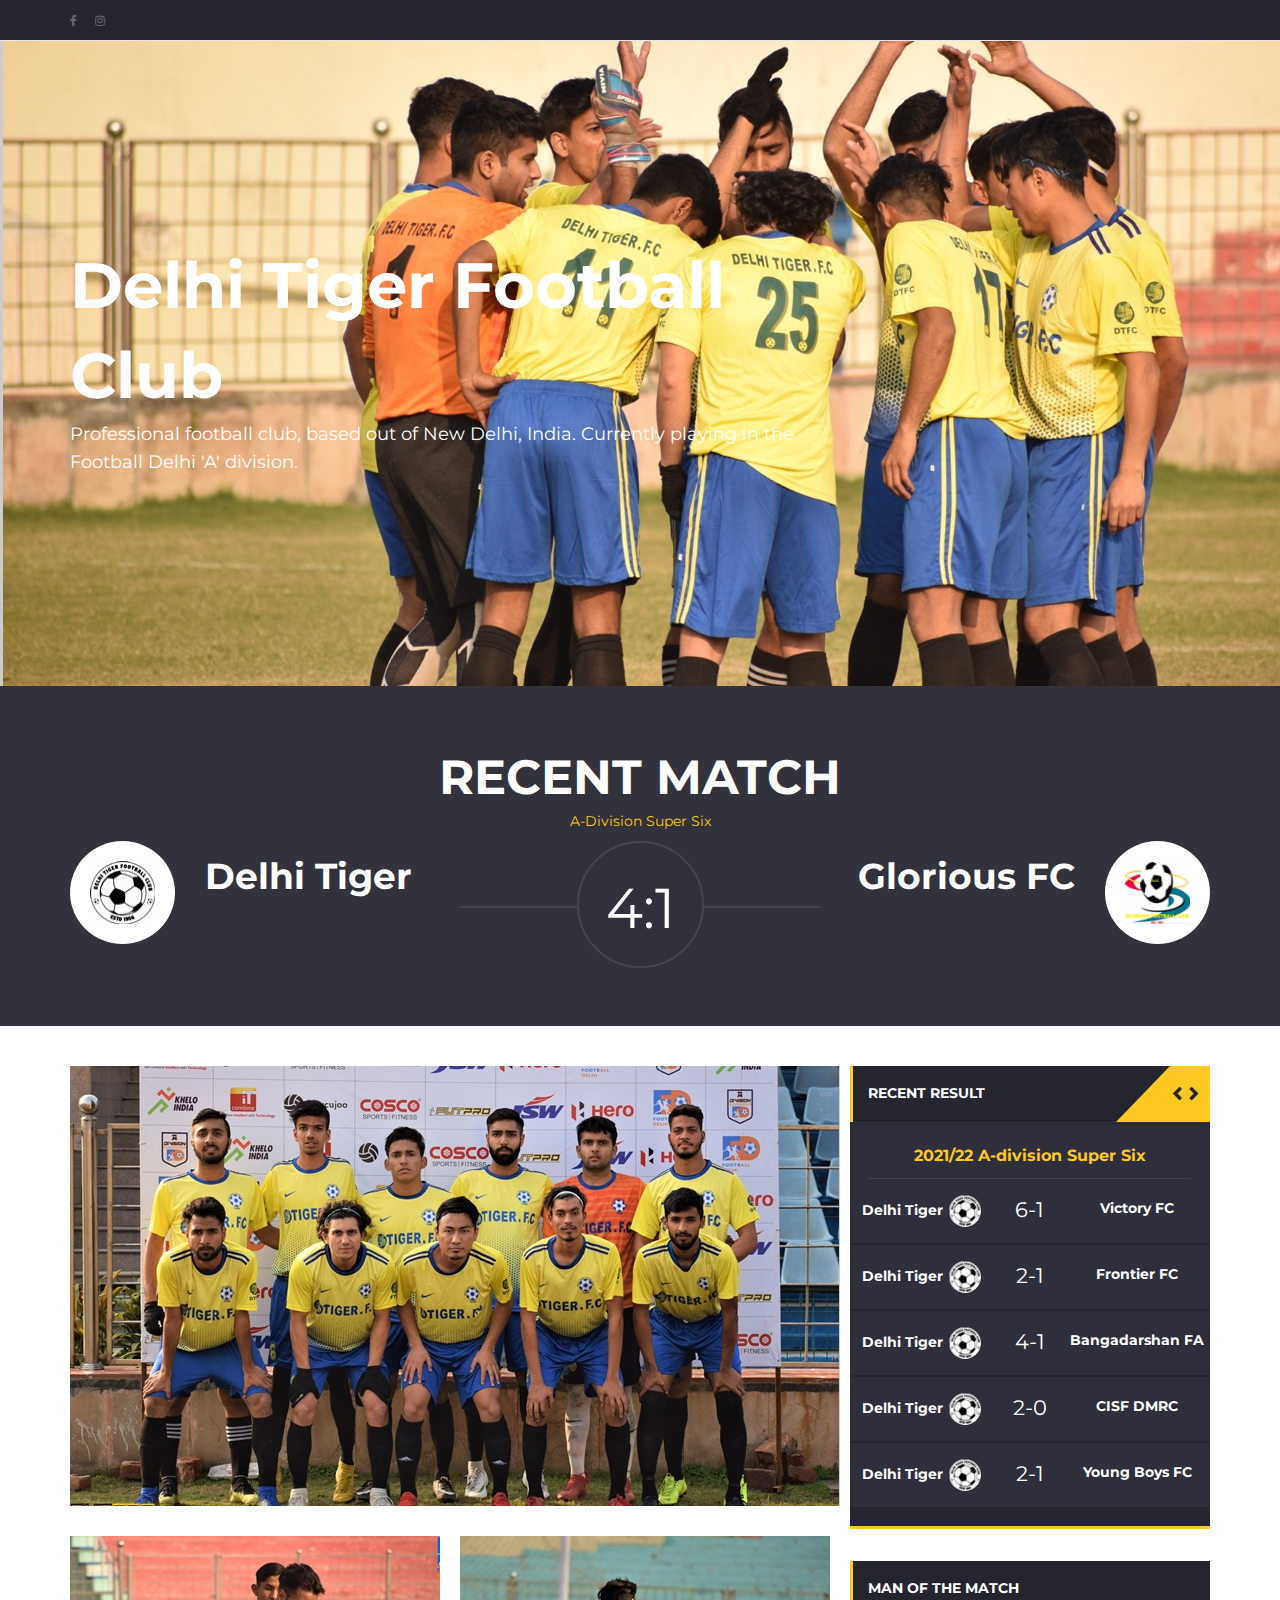
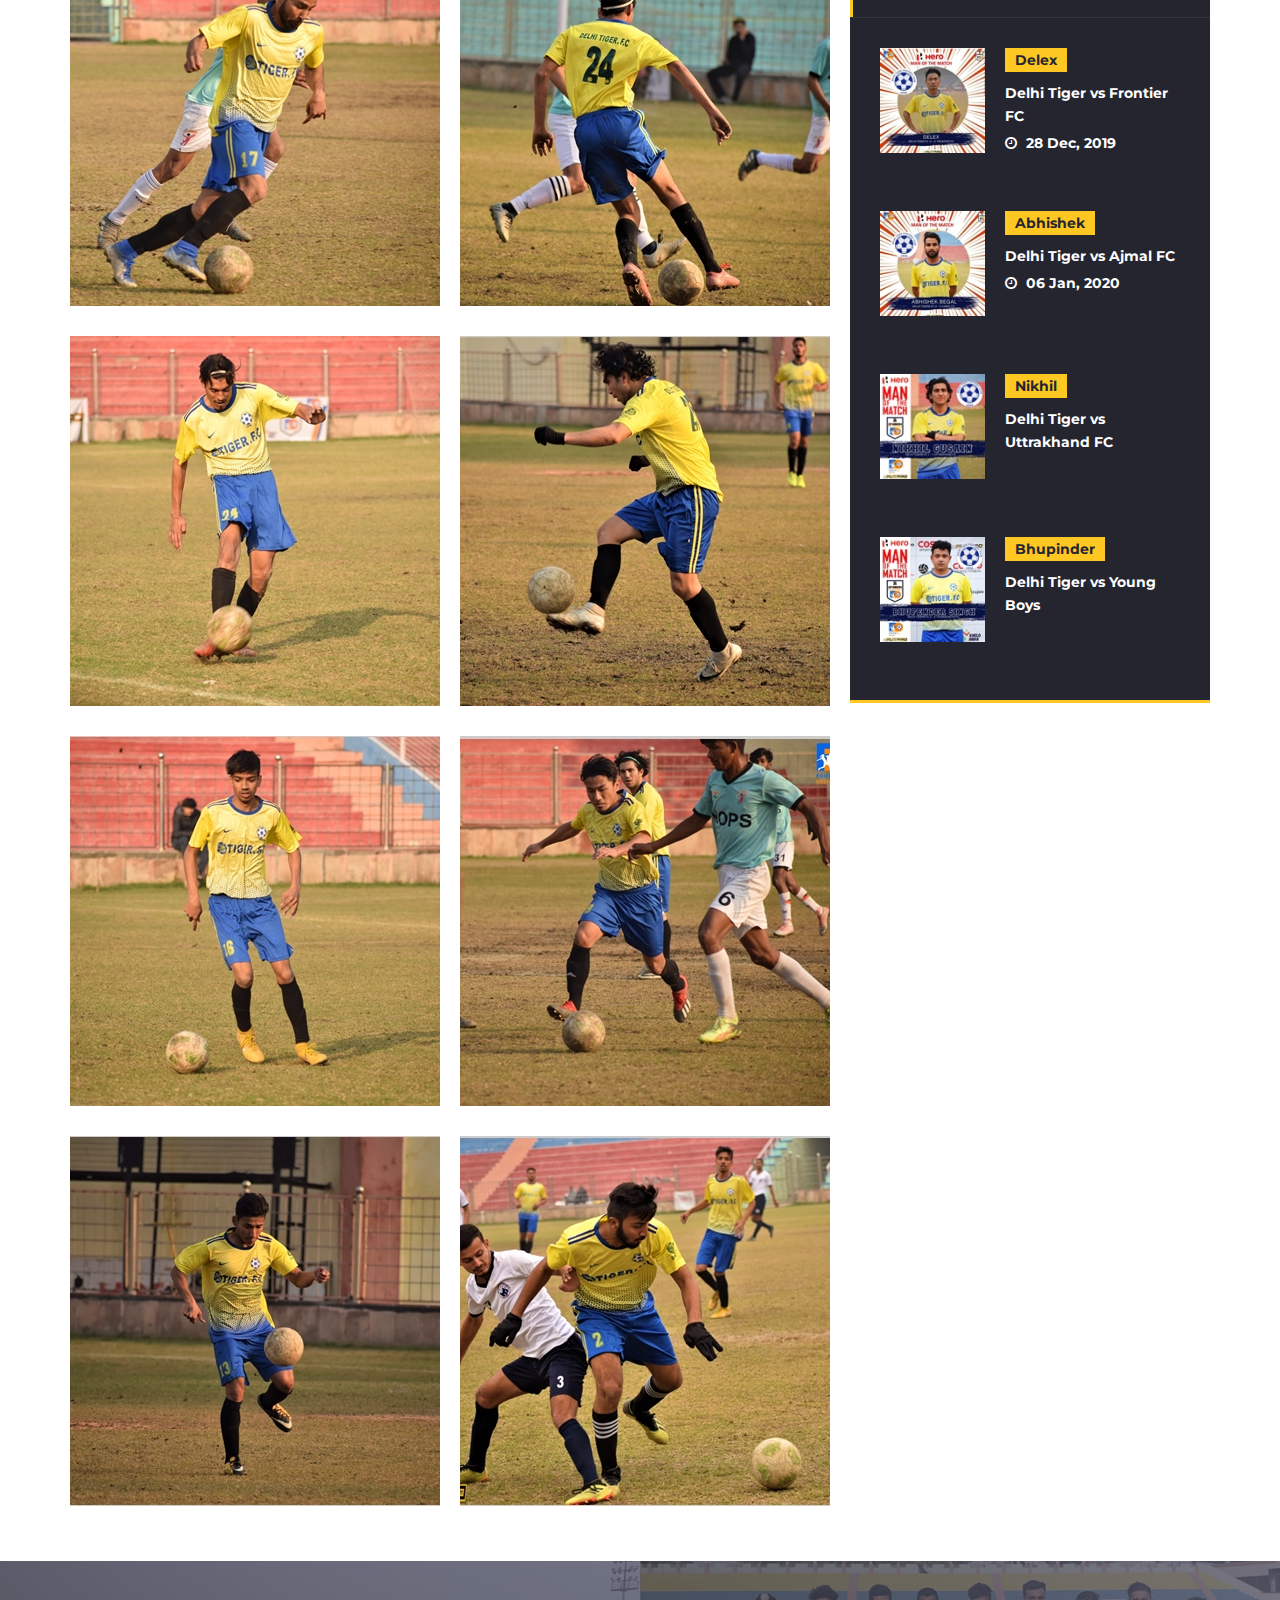
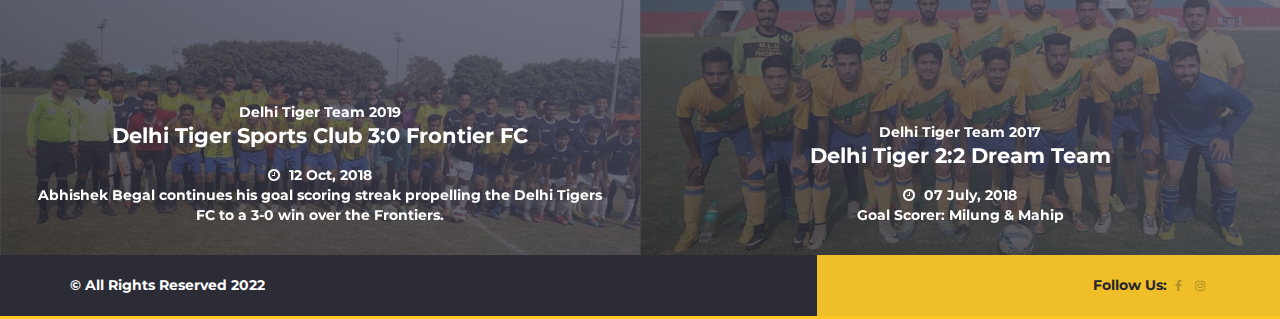
<file: testpage.html>
<!doctype html>
<html class="no-js" lang="en">
    <head>
        <!-- meta -->
        <meta charset="utf-8">
        <meta name="description" content="">
        <meta name="viewport" content="width=device-width, initial-scale=1">

        <!-- web site title -->
        <title>Delhi Tiger Football Club</title>

        <!-- favicon -->
        <link rel="icon" href="images/favicon.png">

        <!-- style -->
        <link rel="stylesheet" href="css/style.css">

        <!--[if lt IE 9]>
            <script src="//html5shiv.googlecode.com/svn/trunk/html5.js"></script>
            <script>window.html5 || document.write('<script src="js/vendor/html5shiv.js"><\/script>')</script>
        <![endif]-->
    </head>
    <body>
        <!-- START PRELOADER -->
        <div id="preloader">
            <div id="loader-wrapper">
                <div class="loader1"></div>
            </div>
        </div>
        <!-- END OF /. PRELOADER -->
        
        <div class="wrapper">
            <!-- START HEADER TOP SECTION -->
            <div class="header-top">
                <div class="container">
                    <div class="row">
                        <div class="col-md-6">
                            <div class="header-social">
                                <ul>
                                    <li><a href="https://www.facebook.com/delhitigerfc"><i class="fa fa-facebook"></i></a></li>
                                    <li><a href="https://www.instagram.com/delhitigerfc/"><i class="fa fa-instagram"></i></a></li>
                                </ul>
                            </div><!-- end of /. header social -->

                        </div>
                    </div><!-- end of /. row -->
                </div><!-- end of /. container -->
            </div><!-- END OF /. HEADER TOP SECTION -->

            <div class="header-section">
                <!-- Start Navigation -->
                <nav class="navbar navbar-default cart">
                    <div class="container">
                        <!-- Start Atribute Navigation -->
                        <!-- End Atribute Navigation -->
                        <!-- Start Header Navigation -->
                        <!--
                    <div class="navbar-header">
                        <button type="button" class="navbar-toggle collapsed top-m-btn" data-toggle="collapse" data-target="#bs-example-navbar-collapse-1" aria-expanded="false">
                            <span class="sr-only">Toggle navigation</span>
                            <span class="icon-bar"></span>
                            <span class="icon-bar"></span>
                            <span class="icon-bar"></span>
                        </button>
                        <a class="navbar-brand" href="index.html"><img src="images/logo.png" class="logo" alt=""></a>
                    </div>
                -->
                        <!-- End Header Navigation -->
                        <!-- Collect the nav links, forms, and other content for toggling -->
                        <!--
                                    <div class="collapse navbar-collapse top-nav" id="bs-example-navbar-collapse-1">
                                        <ul class="nav navbar-nav navbar-right" >
                                            <li class="dropdown">
                                                <a href="#" class="dropdown-toggle" data-toggle="dropdown" role="button" aria-haspopup="true" aria-expanded="false">Home <b class="caret"></b></a>
                                                <ul class="dropdown-menu">
                                                    <li><a href="index.html">Home 1</a></li>
                                                    <li><a href="index1.html">Home 2</a></li>
                                                </ul>
                                            </li>
                                            <li><a href="#">Features</a>
                                            <li class="dropdown">
                                                <a href="#" class="dropdown-toggle" data-toggle="dropdown" role="button" aria-haspopup="true" aria-expanded="false">Pages <b class="caret"></b></a>
                                                <ul class="dropdown-menu">
                                                    <li><a href="404.html">404</a></li>
                                                    <li><a href="club-histry.html">Club History</a></li>
                                                    <li><a href="cooming-soon.html">Coming Soon</a></li>
                                                    <li><a href="point-table.html">Point Table</a></li>
                                                    <li><a href="profiles.html">Profile</a></li>
                                                    <li><a href="result.html">Result</a></li>
                                                    <li><a href="turnament-history.html">Turnament History </a></li>
                                                    <li><a href="wcup-fixture.html">Wcup fixture</a></li>
                                                </ul>
                                            </li>
                                            <li><a href="#">About</a></li>
                                            <li class="dropdown">
                                                <a href="#" class="dropdown-toggle" data-toggle="dropdown" role="button" aria-haspopup="true" aria-expanded="false">Shop <b class="caret"></b></a>
                                                <ul class="dropdown-menu">
                                                    <li><a href="shop.html">Shop</a></li>
                                                    <li><a href="shop-single.html">Shop Single</a></li>
                                                </ul>
                                            </li>
                                            <li class="dropdown">
                                                <a href="#" class="dropdown-toggle" data-toggle="dropdown" role="button" aria-haspopup="true" aria-expanded="false">Blog <b class="caret"></b></a>
                                                <ul class="dropdown-menu">
                                                    <li><a href="blog.html">Blog</a></li>
                                                    <li><a href="blog-single.html">Blog Single</a></li>
                                                </ul>
                                            </li>
                                            <li><a href="contact.html">Contact</a></li>
                                        </ul>
                                    </div>
                -->
                        <!-- /.navbar-collapse -->
                    </div><!-- end of /. container -->
                </nav><!-- End Navigation -->


            </div><!-- end of /. nav area-->
            <!-- End Navigation -->
            <!-- START SLIDER SECTION -->
            <div class="slider-section">
                <div class="container">
                    <div class="row">
                        <div class="col-md-8">
                            <div class="slider-content">
                                <h1>Delhi Tiger Football Club</h1>
                                <p>Professional football club, based out of New Delhi, India. Currently playing in the Football Delhi 'A' division.</p>
                            </div>
                        </div><!-- end of /. col -->
                    </div><!-- end of /. row -->
                </div><!-- end of /. container -->
                <!-- end of /. containere -->
            </div><!-- END OF /. SLIDER SECTION -->
            <div class="match-today-section world-cup-match">
                <div class="container">
                    <div class="row">
                        <div class="col-md-12">
                            <div class="world-cup-match-title gallery">
                                <h1>Recent Match</h1>
                                <p><a href="#">A-Division Super Six</a></p>
                            </div>
                        </div>
                        <div class="col-md-4 col-sm-12 col-xs-12">
                            <div class="match-left">
                                <div class="today-team-img teamsname">
                                    <a href="#"><img src="images/team-dtfc.png" width="65" height="63" alt=""></a>
                                </div>
                                <div class="today-team-name teamsname">
                                    <h1>Delhi Tiger</h1>

                                </div>
                            </div>
                        </div>
                        <div class="col-md-4 col-sm-12 col-xs-12">
                            <div class="team-vs-team">
                                <h1>4:1</h1>
                            </div>
                        </div>
                        <div class="col-md-4 col-sm-12 col-xs-12">
                            <div class="match-right">
                                <div class="today-team-name teamsname text-right">
                                    <h1>Glorious FC</h1>

                                </div>
                                <div class="today-team-img teamsname">
                                    <a href="#"><img src="images/team-club.png" width="65" height="63" alt=""></a>
                                </div>
                            </div>
                        </div>

                    </div>
                </div>
            </div>
            <!-- START MAIN CONTANER -->
            <div class="section blog-container-1">
                <div class="container">
                    <div class="row">
                        <div class="col-md-8">
                            <div class="blog-container">


                                <!-- START BLOG ITEMS -->
                                <div class="row">
                                    <div class="col-md-12">
                                        <div class="blog-items">
                                            <img src="images/blog/1.jpg" alt="" />


                                        </div>
                                    </div><!-- end of /. col -->
                                    <div class="col-md-6">
                                        <div class="blog-items">
                                            <img src="images/blog/2.jpg" alt="" />
                                        </div>
                                    </div><!-- end of /. col -->
                                    <div class="col-md-6">
                                        <div class="blog-items">
                                            <img src="images/blog/3.jpg" alt="" />
                                        </div>
                                    </div><!-- end of /. col -->
                                    <div class="col-md-6">
                                        <div class="blog-items">
                                            <img src="images/blog/4.jpg" alt="" />
                                        </div>
                                    </div><!-- end of /. col -->
                                    <div class="col-md-6">
                                        <div class="blog-items">
                                            <img src="images/blog/5.jpg" alt="" />
                                        </div>
                                    </div><!-- end of /. col -->
                                    <div class="col-md-6">
                                        <div class="blog-items">
                                            <img src="images/blog/6.jpg" alt="" />
                                        </div>
                                    </div><!-- end of /. col -->
                                    <div class="col-md-6">
                                        <div class="blog-items">
                                            <img src="images/blog/7.jpg" alt="" />
                                        </div>
                                    </div><!-- end of /. col -->
                                    <div class="col-md-6">
                                        <div class="blog-items">
                                            <img src="images/blog/8.jpg" alt="" />
                                        </div>
                                    </div><!-- end of /. col -->
                                    <div class="col-md-6">
                                        <div class="blog-items">
                                            <img src="images/blog/9.jpg" alt="" />
                                        </div>
                                    </div><!-- end of /. col -->


                                </div>
                            </div><!-- end of /. blog container -->
                        </div><!-- end of /. col -->
                        <div class="col-md-4">
                            <div class="sidebar">
                                <div class="widget">
                                    <div class="widget-title">
                                        <h3>Recent Result</h3>
                                        <div class="recent-navigation arrow-style">
                                            <button class="recent-re-next"><i class="fa fa-chevron-left" aria-hidden="true"></i></button>
                                            <button class="recent-re-prev"><i class="fa fa-chevron-right" aria-hidden="true"></i></i></button>
                                        </div>
                                    </div>
                                    <div class="widget-container">
                                        <div class="owl-carousel" id="recent-result">
                                            <div class="item">
                                                <div class="recent-items">
                                                    <a href="#">
                                                        <h4>2021/22 A-division Super Six</h4>
                                                        <div class="result-coutry-area">
                                                            <div class="result-item">
                                                                <p>Delhi Tiger</p>
                                                                <img src="images/dtfcflag.png" alt="" />
                                                            </div>
                                                            <div class="result-item">
                                                                <p>6-1</p>
                                                            </div>
                                                            <div class="result-item">
                                                                <p>Victory FC</p>
                                                            </div>
                                                        </div>
                                                    </a>
                                                </div>
                                                <div class="recent-items">
                                                    <a href="#">
                                                        <div class="result-coutry-area">
                                                            <div class="result-item">
                                                                <p>Delhi Tiger</p>
                                                                <img src="images/dtfcflag.png" alt="" />
                                                            </div>
                                                            <div class="result-item">
                                                                <p>2-1</p>
                                                            </div>
                                                            <div class="result-item">
                                                                <p>Frontier FC</p>
                                                            </div>
                                                        </div>
                                                    </a>
                                                </div>
                                                <div class="recent-items">
                                                    <a href="#">
                                                        <div class="result-coutry-area">
                                                            <div class="result-item">
                                                                <p>Delhi Tiger</p>
                                                                <img src="images/dtfcflag.png" alt="" />
                                                            </div>
                                                            <div class="result-item">
                                                                <p>4-1</p>
                                                            </div>
                                                            <div class="result-item">
                                                                <p>Bangadarshan FA</p>
                                                            </div>
                                                        </div>
                                                    </a>
                                                </div>
                                                <div class="recent-items">
                                                    <a href="#">
                                                        <div class="result-coutry-area">
                                                            <div class="result-item">
                                                                <p>Delhi Tiger</p>
                                                                <img src="images/dtfcflag.png" alt="" />
                                                            </div>
                                                            <div class="result-item">
                                                                <p>2-0</p>
                                                            </div>
                                                            <div class="result-item">
                                                                <p>CISF DMRC</p>
                                                            </div>
                                                        </div>
                                                    </a>
                                                </div>
                                                <div class="recent-items">
                                                    <a href="#">
                                                        <div class="result-coutry-area">
                                                            <div class="result-item">
                                                                <p>Delhi Tiger</p>
                                                                <img src="images/dtfcflag.png" alt="" />
                                                            </div>
                                                            <div class="result-item">
                                                                <p>2-1</p>
                                                            </div>
                                                            <div class="result-item">
                                                                <p>Young Boys FC</p>
                                                            </div>
                                                        </div>
                                                    </a>
                                                </div>
                                            </div><!-- end of /. item -->
                                            <div class="item">
                                                <div class="recent-items">
                                                    <a href="#">
                                                        <h4>2021/22 A-division Group Stage</h4>
                                                        <div class="result-coutry-area">
                                                            <div class="result-item">
                                                                <p>Delhi Tiger</p>
                                                                <img src="images/dtfcflag.png" alt="" />
                                                            </div>
                                                            <div class="result-item">
                                                                <p>1-2</p>
                                                            </div>
                                                            <div class="result-item">
                                                                <p>Frontier FC</p>
                                                            </div>
                                                        </div>
                                                    </a>
                                                </div>
                                                <div class="recent-items">
                                                    <a href="#">
                                                        <div class="result-coutry-area">
                                                            <div class="result-item">
                                                                <p>Delhi Tiger</p>
                                                                <img src="images/dtfcflag.png" alt="" />
                                                            </div>
                                                            <div class="result-item">
                                                                <p>1-0</p>
                                                            </div>
                                                            <div class="result-item">
                                                                <p>Punjab Heroes FC</p>
                                                            </div>
                                                        </div>
                                                    </a>
                                                </div>
                                                <div class="recent-items">
                                                    <a href="#">
                                                        <div class="result-coutry-area">
                                                            <div class="result-item">
                                                                <p>Delhi Tiger</p>
                                                                <img src="images/dtfcflag.png" alt="" />
                                                            </div>
                                                            <div class="result-item">
                                                                <p>7-0</p>
                                                            </div>
                                                            <div class="result-item">
                                                                <p>COSMOS FC</p>
                                                            </div>
                                                        </div>
                                                    </a>
                                                </div>
                                                <div class="recent-items">
                                                    <a href="#">
                                                        <div class="result-coutry-area">
                                                            <div class="result-item">
                                                                <p>Delhi Tiger</p>
                                                                <img src="images/dtfcflag.png" alt="" />
                                                            </div>
                                                            <div class="result-item">
                                                                <p>6-0</p>
                                                            </div>
                                                            <div class="result-item">
                                                                <p>ROYAL FC</p>
                                                            </div>
                                                        </div>
                                                    </a>
                                                </div>
                                                <div class="recent-items">
                                                    <a href="#">
                                                        <div class="result-coutry-area">
                                                            <div class="result-item">
                                                                <p>Delhi Tiger</p>
                                                                <img src="images/dtfcflag.png" alt="" />
                                                            </div>
                                                            <div class="result-item">
                                                                <p>2-1</p>
                                                            </div>
                                                            <div class="result-item">
                                                                <p>HOPS FC</p>
                                                            </div>
                                                        </div>
                                                    </a>
                                                </div>
                                            </div><!-- end of /. item -->
                                            <div class="item">
                                                <div class="recent-items">
                                                    <a href="#">
                                                        <h4>A-division Super Six</h4>
                                                        <div class="result-coutry-area">
                                                            <div class="result-item">
                                                                <p>Delhi Tiger</p>
                                                                <img src="images/dtfcflag.png" alt="" />
                                                            </div>
                                                            <div class="result-item">
                                                                <p>4-1</p>
                                                            </div>
                                                            <div class="result-item">
                                                                <p>Glorious FC</p>
                                                            </div>
                                                        </div>
                                                    </a>
                                                </div>
                                                <div class="recent-items">
                                                    <a href="#">
                                                        <div class="result-coutry-area">
                                                            <div class="result-item">
                                                                <p>Delhi Tiger</p>
                                                                <img src="images/dtfcflag.png" alt="" />
                                                            </div>
                                                            <div class="result-item">
                                                                <p>2-2</p>
                                                            </div>
                                                            <div class="result-item">
                                                                <p>Young Sports FC</p>
                                                            </div>
                                                        </div>
                                                    </a>
                                                </div>
                                                <div class="recent-items">
                                                    <a href="#">
                                                        <div class="result-coutry-area">
                                                            <div class="result-item">
                                                                <p>Delhi Tiger</p>
                                                                <img src="images/dtfcflag.png" alt="" />
                                                            </div>
                                                            <div class="result-item">
                                                                <p>1-1</p>
                                                            </div>
                                                            <div class="result-item">
                                                                <p>Uttrakhand FC</p>
                                                            </div>
                                                        </div>
                                                    </a>
                                                </div>
                                                <div class="recent-items">
                                                    <a href="#">
                                                        <div class="result-coutry-area">
                                                            <div class="result-item">
                                                                <p>Delhi Tiger</p>
                                                                <img src="images/dtfcflag.png" alt="" />
                                                            </div>
                                                            <div class="result-item">
                                                                <p>1-3</p>
                                                            </div>
                                                            <div class="result-item">
                                                                <p>Garhwal Diamond FC</p>
                                                            </div>
                                                        </div>
                                                    </a>
                                                </div>
                                                <div class="recent-items">
                                                    <a href="#">
                                                        <div class="result-coutry-area">
                                                            <div class="result-item">
                                                                <p>Delhi Tiger</p>
                                                                <img src="images/dtfcflag.png" alt="" />
                                                            </div>
                                                            <div class="result-item">
                                                                <p>1-4</p>
                                                            </div>
                                                            <div class="result-item">
                                                                <p>Bangdarshan FA</p>
                                                            </div>
                                                        </div>
                                                    </a>
                                                </div>
                                            </div><!-- end of /. item -->
                                            <div class="item">
                                                <div class="recent-items">
                                                    <a href="#">
                                                        <h4>A-division Group Stage</h4>
                                                        <div class="result-coutry-area">
                                                            <div class="result-item">
                                                                <p>Delhi Tiger</p>
                                                                <img src="images/dtfcflag.png" alt="" />
                                                            </div>
                                                            <div class="result-item">
                                                                <p>2-0</p>
                                                            </div>
                                                            <div class="result-item">
                                                                <p>Uttrakhand FC</p>
                                                            </div>
                                                        </div>
                                                    </a>
                                                </div>
                                                <div class="recent-items">
                                                    <a href="#">
                                                        <div class="result-coutry-area">
                                                            <div class="result-item">
                                                                <p>Delhi Tiger</p>
                                                                <img src="images/dtfcflag.png" alt="" />
                                                            </div>
                                                            <div class="result-item">
                                                                <p>1-2</p>
                                                            </div>
                                                            <div class="result-item">
                                                                <p>Uttrakhand FC</p>
                                                            </div>
                                                        </div>
                                                    </a>
                                                </div>
                                                <div class="recent-items">
                                                    <a href="#">
                                                        <div class="result-coutry-area">
                                                            <div class="result-item">
                                                                <p>Delhi Tiger</p>
                                                                <img src="images/dtfcflag.png" alt="" />
                                                            </div>
                                                            <div class="result-item">
                                                                <p>1-0</p>
                                                            </div>
                                                            <div class="result-item">
                                                                <p>South West Delhi FC</p>
                                                            </div>
                                                        </div>
                                                    </a>
                                                </div>
                                                <div class="recent-items">
                                                    <a href="#">
                                                        <div class="result-coutry-area">
                                                            <div class="result-item">
                                                                <p>Delhi Tiger</p>
                                                                <img src="images/dtfcflag.png" alt="" />
                                                            </div>
                                                            <div class="result-item">
                                                                <p>2-2</p>
                                                            </div>
                                                            <div class="result-item">
                                                                <p>Ajmel FC</p>
                                                            </div>
                                                        </div>
                                                    </a>
                                                </div>
                                                <div class="recent-items">
                                                    <a href="#">
                                                        <div class="result-coutry-area">
                                                            <div class="result-item">
                                                                <p>Delhi Tiger</p>
                                                                <img src="images/dtfcflag.png" alt="" />
                                                            </div>
                                                            <div class="result-item">
                                                                <p>0-0</p>
                                                            </div>
                                                            <div class="result-item">
                                                                <p>Frontier FC</p>
                                                            </div>
                                                        </div>
                                                    </a>
                                                </div>
                                            </div><!-- end of /. item -->
                                        </div>
                                    </div>
                                </div><!-- end of /. widget -->
                                <div class="widget">

                                </div><!-- end of /. widget -->
                                <!-- end of /. widget -->
                            </div><!-- end of /. sidebar -->
                        </div>
                        <div class="col-md-4">
                            <div class="sidebar">
                                <div class="widget">
                                    <div class="widget-title">
                                        <h3>Man of the Match</h3>
                                    </div>
                                    <div class="widget-container">
                                        <div class="widget-latest-blog">
                                            <div class="blog-items-sm latest-blog">
                                                <a href="blog-single.html">
                                                    <div class="thumbnail">
                                                        <img src="images/l-news/delex.jpg" class="img-responsive" width="120" height="120" alt="">
                                                    </div>
                                                    <div class="blog-content">
                                                        <span>Delex</span>
                                                        <h3>Delhi Tiger vs Frontier FC</h3>
                                                        <p><i class="fa fa-clock-o"></i>  28 Dec, 2019</p>
                                                    </div>
                                                </a>
                                            </div>

                                            <div class="blog-items-sm latest-blog">
                                                <a href="blog-single.html">
                                                    <div class="thumbnail">
                                                        <img src="images/l-news/abhishek.jpg" class="img-responsive" width="120" height="120" alt="">
                                                    </div>
                                                    <div class="blog-content">
                                                        <span>Abhishek</span>
                                                        <h3>Delhi Tiger vs Ajmal FC</h3>
                                                        <p><i class="fa fa-clock-o"></i>  06 Jan, 2020</p>
                                                    </div>
                                                </a>
                                            </div>
                                            <div class="blog-items-sm latest-blog">
                                                <a href="blog-single.html">
                                                    <div class="thumbnail">
                                                        <img src="images/l-news/1.jpg" class="img-responsive" width="120" height="120" alt="">
                                                    </div>
                                                    <div class="blog-content">
                                                        <span>Nikhil</span>
                                                        <h3>Delhi Tiger vs Uttrakhand FC</h3>
                                                        <p></p>
                                                    </div>
                                                </a>
                                            </div>
                                            <div class="blog-items-sm latest-blog">
                                                <a href="blog-single.html">
                                                    <div class="thumbnail">
                                                        <img src="images/l-news/bhupi.jpg" class="img-responsive" width="120" height="120" alt="">
                                                    </div>
                                                    <div class="blog-content">
                                                        <span>Bhupinder</span>
                                                        <h3>Delhi Tiger vs Young Boys</h3>
                                                        <p></p>
                                                    </div>
                                                </a>
                                            </div>
                                        </div>
                                    </div>
                                </div>
                            </div>
                        </div>
    <!-- end of /. col -->

                    </div><!-- end of /. row -->
                </div><!-- end of /. container -->
            </div><!-- end of /. blog container section -->


            <div class="latest-blog-section">
                <div class="container-fluid">
                    <div class="row">
                        <div class="col-md-12">
                            <div class="owl-carousel latest-blog-slider" id="latest-blog">
                                <div class="item">
                                    <div class="blog-items">
                                        <a href="#">
                                            <img src="images/blog/b-single-3.jpg" alt="" />
                                            <div class="blog-content-title">
                                                <span>Delhi Tiger Team 2019</span>
                                                <h3>Delhi Tiger Sports Club 3:0 Frontier FC</h3>
                                                <span>
                                                    <i class="fa fa-clock-o"></i>  12 Oct, 2018 <br />
                                                    Abhishek Begal continues his goal scoring streak propelling the Delhi Tigers FC to a 3-0 win over the Frontiers.
                                                </span>
                                            </div>
                                        </a>
                                    </div>
                                </div>
                                <div class="item">
                                    <div class="blog-items">
                                        <a href="#">
                                            <img src="images/blog/b-single-4.jpg" alt="" />
                                            <div class="blog-content-title">
                                                <span>Delhi Tiger Team 2017</span>
                                                <h3>Delhi Tiger 2:2 Dream Team</h3>
                                                <span>
                                                    <i class="fa fa-clock-o"></i>  07 July, 2018 <br />
                                                    Goal Scorer: Milung & Mahip
                                                </span>
                                            </div>
                                        </a>
                                    </div>
                                </div>
                                
                            </div>
                        </div>
                    </div>
                </div>
            </div>

            <!-- star footer  -->
            <div class="footer-section">
                <div class="container-fluid footer-top-bg">
                    <div class="row">
                        <div class="col-md-5 col-md-offset-7 bg-parent">
                            <Div class="right-bg-g"></Div>
                        </div>
                    </div><!-- end of /. row -->
                </div><!-- end of /. container -->
                <div class="container">
                    <div class="row">
                        <div class="col-md-8 col-sm-6">
                            <div class="alignleft copyright">
                                <p>&copy; All Rights Reserved 2022</p>
                            </div><!-- end of /. copyright -->
                        </div>
                        <div class="col-md-4 col-sm-6">
                            <div class="footer-social">
                                <p>Follow Us:</p>
                                <ul>
                                    <li><a href="https://www.facebook.com/delhitigerfc"><i class="fa fa-facebook"></i></a></li>
                                    <li><a href="https://www.instagram.com/delhitigerfc/"><i class="fa fa-instagram"></i></a></li>
                                </ul>
                            </div><!-- end of /. follow  -->
                        </div> <!-- end of /. col -->
                    </div><!-- end of /. row -->
                </div><!-- end of /. container -->
            </div><!-- end of /. footer -->
        </div><!-- end /. wrapper -->
		
        <!-- jQuery libery -->
        <script src="js/vendor/jquery-1.12.4.min.js"></script>
        <!-- Bootstrap -->
        <script src="js/vendor/bootstrap.min.js"></script>
        <!-- jQuery Ui -->
		<script src="js/jquery-ui-min.js"></script>
        <!-- Owl -->
        <script src="js/owl.carousel.min.js"></script>
        <!-- Downcount -->
        <script src="js/jquery.downCount.js"></script>
        <!-- Bootsnav -->
        <script src="js/bootsnav.js"></script>
        <!-- Isotope -->
        <script src="js/isotope.pkgd.min.js"></script>
        <!-- prettyphoto -->
        <script src="js/jquery.prettyPhoto.js"></script>
        <!-- tweetie -->
        <script src="scripts/Tweetie/tweetie.min.js"></script>
        <!-- appear -->
        <script src="js/jquery.appear.js"></script>
        <!-- waypoint -->
        <script src="js/waypoints.min.js"></script>
        <!-- progress bar -->
        <script src="js/jQuery-plugin-progressbar.js"></script>
        <!-- V carousel -->
        <script src="js/v.carousel.js"></script>  
        <!-- custom -->
        <script src="js/custom.js"></script>
        <!-- facebook like js -->
        <script>
            (function(d, s, id) {
              var js, fjs = d.getElementsByTagName(s)[0];
              if (d.getElementById(id)) return;
              js = d.createElement(s); js.id = id;
              js.src = "https://connect.facebook.net/en_US/sdk.js#xfbml=1&version=v2.8&appId=937758502980138";
              fjs.parentNode.insertBefore(js, fjs);
            }(document, 'script', 'facebook-jssdk'));
        </script>
    </body>
</html>
</file>
<file: css/style.css>
/*
*Theme Name: Spotsox
Theme URI: https://webRedox.net
Author URI: https://webRedox.net/
Description: 100% Responsive, Highly Customizable, Unlimited color schemes and SEO Friendly Theme using Twitter Bootstrap, Search Engine Friendly.
Author: webRedox
Version: 1.0.0

--------------------------------------
[ CSS TABLE CONTENT ]
--------------------------------------
1.0  STYLE
2.0  FONTS
3.0  RESET & GENERAL SETTINGS
4.0  HOMEPAGE 1 [275-2038]
    4.1 HEADER TOP SECTION
    4.2 HEADER MENU
    4.3 SLIDER SECTION
    4.4 BLOG CONTAINER
    4.5 SIDEBAR
    4.6 NEWS LATTER SECTION
    4.7 SOCIAL AREA
    4.8 SIDEBAR SOCIAL BUTTON
    4.9 VIDEO SECTION
    4.10 TWITTER FEED SECTION
    4.11 FOOTER TOP SECTION
    4.12 FOOTER SECTION
    4.13 RESPONSIVE STYLE
5.0 HOMEPAGE 2 [2039-2803]
    5.1 TWITTER SECTION 2
    5.2 UPDATE NEWS SECTION
    5.3 TIME FEED
    5.4 TWITTER NEWS
    5.5 RESPONSIVE STYLE
6.0 BLOG PAGE [2805-2975]
    6.1 PAGE TITLE STYLE
    6.2 BLOG CONTAINER
    6.3 BLOG NAVIGATION
7.0 BLOG SINGLE PAGE [2980-]
    7.1 BLOG CONTAINER
    7.2 BLOG SHARE
    7.3 AUTHOR PROFILE
    7.4 COMMENTS AREA
    7.5 LATEST BLOG
8.0 404 PAGE []
    8.1 SEARCH FOR 404
9.0 COMING SOON PAGE []
    9.1 COUNTER
10.0 SHOP PAGE []
    10.1 PRODUCT FILTER
    10.2 PRODUCT ITEMS
    10.3 SHOP SIDEBAR
    10.4 RESPONSIVE
11.0 SHOP SINGLE PAGE []
    11.1 PRODUCT NAVIGATION
    11.2 PRODUCT THUMB SLIDER
    11.3 SLIDER PRODUCT ITMES
    11.4 PRODUCT COUNTER
    11.5 PRODUCT TAB
    11.6 RECENT PRODUCT
12.0 PLAYER PROFILE PAGE []
    12.1 PLAYER CAREARR
    12.2 PLAYER PERFORMANCE
    12.3 PLAYER INSTAGRAM
13.0 CONTACT PAGE
    13.1 CONTACT INFO
    13.2 CONTACT FORM
    13.3 MAP SECTION
14.0 TURNAMENT HISTORY PAGE []
    14.1 MATCH TIME
    14.2 SUPER LEAGUE CUP
15.0 WORLD CUP FIXITURE []
16.0 CUP HISTORY []
17.0 POINT TABLE []
18.0 PRELOADER []
--------------------------------------
[ END CSS TABLE CONTENT ]
--------------------------------------

*/

/*******************************************************
********************* 1.STYLE
*******************************************************/
@import url(bootstrap.css) screen;
@import url(jquery-ui.css) screen;
@import url(owl.carousel.css) screen;
@import url(prettyPhoto.css) screen;
@import url(animate.min.css) screen;
@import url(font-awesome.min.css) screen;
@import url(bootsnav.css) screen;
/*@import url(jQuery-plugin-progressbar.css) screen;*/

/*******************************************************
********************* 2.FONTS
*******************************************************/
@import url('https://fonts.googleapis.com/css?family=Montserrat:400,700');
@import url('https://fonts.googleapis.com/css?family=Open+Sans:300,300i,400,400i,600,600i,700,700i,800,800i');
@import url(../fonts/montserrat-ultralight-webfont.css) screen;
@font-face {
    font-family: 'Montserrat Ultra Light';
    font-style: normal;
    font-weight: normal;
    src: local('Montserrat Ultra Light'), url('../fonts/Montserrat-UltraLight.woff') format('woff');
}

/*******************************************************
********************* 3.RESET & GENERAL SETTINGS
*******************************************************/
* {
    margin: 0;
    padding: 0px;
}

body {
    font-family: 'Montserrat';
    font-size: 13px;
    line-height: 20px;
    position: relative;
    background: #fff;
    color: #656565;
    padding: 0;
    margin: 0;
    overflow: visible;
}

.hidden {
    display: none;
}

.alignleft {
    float: left;
}

.alignright {
    float: right;
}

.aligncenter {
    margin-left: auto;
    margin-right: auto;
    display: block;
    clear: both;
}

.clear {
    clear: both;
    display: block;
    font-size: 0;
    height: 0;
    line-height: 0;
    width: 100%;
}

/* SEARCH */
#search::-webkit-input-placeholder {
    color: #ffffff !important;
    opacity: 0.30;
}

#search:-moz-placeholder {
    color: #ffffff !important;
    opacity: 0.40;
}

#search::-moz-placeholder {
    color: #ffffff !important;
    opacity: 0.30;
}

#search:-ms-input-placeholder {
    color: #ffffff !important;
    opacity: 0.30;
}

::-moz-selection {
    color: #fff;
    text-shadow: none;
    background: #2B2E31;
}

::-webkit-input-placeholder {
    color: #24252f !important;
    opacity: 0.30;
}

:-moz-placeholder {
    color: #24252f !important;
    opacity: 0.40;
}

::-moz-placeholder {
    color: #24252f !important;
    opacity: 0.30;
}

:-ms-input-placeholder {
    color: #24252f !important;
    opacity: 0.30;
}

*, *:after, *:before {
    -webkit-box-sizing: border-box;
    -moz-box-sizing: border-box;
    box-sizing: border-box;
    padding: 0;
    margin: 0;
}
ul{
    margin: 0;
    padding: 0;
}

a {
    color: #0098d7;
    padding: 0;
    margin: 0;
    text-decoration: none;
}

a:hover, a:focus {
    text-decoration: none;
    color: #01090C;
}

a img {
    border: none;
    vertical-align: bottom;
}


h1, h2, h3, h4, h5, h6 {
    letter-spacing: 0px;
    font-weight: normal;
    position: relative;
    padding: 0 0 10px 0;
    font-weight: normal;
    font-family: 'Montserrat';
    line-height: 140%;
    color: #01090c;
}

h1 {
    font-size: 22px;
}

h2 {
    font-size: 20px;
}

h3 {
    font-size: 18px;
}

h4 {
    font-size: 16px;
}

h5 {
    font-size: 14px;
}

h6 {
    font-size: 13px;
}
.first {
    clear: both;
}

.last {
    margin-right: 0;
}
#u_0_3{color:#000;}

audio, video {
    max-width: 100%;
    height: auto;
}

iframe, embed, object {
    max-width: 100%;
}

input, textarea {
    color: #373737;
}

html, body, .wrapper{
    height: 100% !important;
}

.section{
    padding: 40px 0 25px;
}
.sub-section-title {
    text-align: left;
    display: block;
    margin: 80px 0 50px;
}
.wrapper {
    display: block;
}

/*******************************************************
*********************  4.0 HOMEPAGE ********************
*******************************************************/
/*******************************************************
********************* 4.1 HEADER TOP SECTION
*******************************************************/

.header-section.fixed {
    position: fixed;
    width: 100%;
    top: 0;
    z-index: 999;
    border-bottom: 1px solid #ececec
}
.header-top {
    display: block;
    background: #24252f;
    position: relative;
    width: 100%;
    padding: 10px 0;
}

.header-social {
    text-align: left;
    float: left;
}

.header-social > ul {
    display: inline-block;
}

.header-social > ul > li {
    display: inline-block;
    list-style: none;
    margin-right: 15px;
}

.header-social > ul > li > a {
    color: #fff;
    opacity: 0.30;
}

.header-social > ul > li > a .fa {
    font-size: 12px;
}
.header-social > ul > li > a:hover{
    opacity: 1;
}

.top-left-menu {
    float: left;
}

.top-left-menu > ul {

}

.top-left-menu > ul > li {
    display: inline-block;
    list-style: none
}

.top-left-menu > ul > li > a {
    color: #fff;
    font-size: 12px;
    font-family: 'Montserrat';
    font-weight: 400;
    padding: 0 15px;
    border-left: 1px solid #3a3b44;
}

.header-right-menu {
    text-align: right;
}

.header-right-menu > ul {
}

.header-right-menu > ul > li {
    list-style: none;
    display: inline-block;
    color: #fff;
    font-size: 12px;
    font-family: 'Montserrat';
    font-weight: 400;
    padding: 0 15px;
    border-right: 1px solid #3a3b44;
}
.header-right-menu > ul > li:hover .dropdown-menu{
    display: block;
}
.header-right-menu > ul > li:last-child{
    border: none;
}

.header-right-menu > ul > li > a {
    color: #fec722;
}
.header-right-menu > ul > li > a:hover{
    border-bottom: 1px dotted #fec722;
}

/*******************************************************
********************* 4.2 HEADER MENU
*******************************************************/

.header-section{
    display: block;
    width: 100%;
    position: relative;
    background-color: #fff;
 }
.navbar {
    display: block;
    width: 100%;
}
button.navbar-toggle.top-m-btn {
    float: left;
    border: none;
    margin-top: 38px;
    position: relative;
    left: 6px;
    background: transparent !important
}
.navbar-toggle .icon-bar + .icon-bar {
    margin-top: 2px;
}
.navbar-toggle .icon-bar {
    display: block;
    width: 15px;
    height: 3px;
    border-radius: 1px;
}
.navbar-default {
    height: auto;
    margin: 0;
    border-bottom: none !important;
    min-height: auto;
    background-color: transparent;
}
.navbar-default .navbar-collapse, .navbar-default .navbar-form {
    border-color: #e7e7e7;
    padding: 0;
}
.shoping-cart-box {
    margin: 33px 0 0;
    position: relative;
}
nav.navbar.bootsnav li.dropdown ul.dropdown-menu{
    border-bottom:5px solid #fec722 !important;
}
nav.navbar.bootsnav li.dropdown ul.dropdown-menu:before {
    content: "";
    position: absolute;
    right: 0;
    bottom: 0px;
    width: 0;
    height: 0;
    border-style: solid;
    border-width: 0 0 12px 12px;
    border-color: transparent transparent #fec722 transparent;
}
.navbar-right .dropdown-menu {
    right: 0;
    left: auto;
    right: inherit;
}
.navbar-default .navbar-nav > .open > a, .navbar-default .navbar-nav > .open > a:hover, .navbar-default .navbar-nav > .open > a:focus {
    color: #555;
    background-color: #fec722;
}
.navbar-default .navbar-nav > li.dropdown:hover > a,
.navbar-default .navbar-nav > li.dropdown:hover > a:hover,
.navbar-default .navbar-nav > li.dropdown:hover > a:focus {
    background-color: #fec722;
    color: rgb(85, 85, 85);
}
li.dropdown:hover > .dropdown-menu {
    display: block;
}
.dropdown-menu{
    padding: 0;
}
.dropdown-menu > li > a{
    padding: 10px 20px;
}
.dropdown-menu > li > a:hover{
    padding: 10px 20px;
    background-color: #fec722;
}
/*  nav search */
.attr-nav > ul li.search{
    border-right: 1px solid #ececec;
    padding-right: 10px;
    background-color: #fcfcfc
}
ul.dropdown-menu.cart-list.animated.fadeOut {
    -webkit-animation-duration: 0s !important;
    -o-animation-duration: 0s !important;
    -moz-animation-duration: 0s !important;
    animation-duration: 0s !important;
    -webkit-transition:  all 0s !important;
    -o-transition:  all 0s !important;
    -moz-transition:  all 0s !important;
    transition:  all 0s !important;
}
.attr-nav > ul li{

}
.attr-nav > ul li button {
    background: none;
    border: none;
    outline: none;

}
.attr-nav > ul li button i{
    font-size: 14px;
    color: #24252f;
    margin: 7px;
}
.attr-nav > ul > li.search input, .attr-nav > ul > li.search input:focus {
    font-size: 14px;
    padding: 17px 25px;
    background: #fcfcfc;
    border: none;
    outline: none;
    box-shadow: none;
}
.attr-nav > ul > li a{
    padding: 0;
    overflow: hidden;
}
.fa-shopping-bag {
    float: left;
    font-size: 14px;
    height: 43px;
    width: 43px;
    border: 2px solid #f1f1f1;
    border-radius: 5px;
    text-align: center;
    padding: 10px;
}
.shop-cart{
    float: left;
    margin-left: 15px;
}

.cart-price {
    text-transform: uppercase;
    color: #24252f;
    font-weight: 700;
    font-size: 13px;
}
.shop-cart p{
    text-transform: uppercase;
    color: #fec722;
    font-weight: 700;
    font-size: 13px;
}
.navbar-brand {
    height: auto;
}
.navbar-brand img{
    width: 100%;
    height: auto;
}
@media screen and (max-width:768px) {
	.navbar-brand {
		margin: 20px auto;
		width: 100%;
	}
	.logo {
		max-width: 100%;
		width: 220px !important;
		text-align: center;
		margin: 0 auto;
	}
}

.navbar-right {
    margin: 30px 0 0;
}
.navbar-right > li {
}
nav.navbar .navbar-nav > li > a {
    font-size: 14px;
    font-weight: 700 !important;
    color: #24252f !important;
    text-transform: uppercase;
    -webkit-transition: all 0.5s;
    -moz-transition: all 0.5s;
    -o-transition: all 0.5s;
    transition: all 0.5s;
}
nav.navbar .navbar-nav > li > a:hover{
    background: #fec722;
    color: #fff ;
}

.navbar-left > li {
    border-left: 1px solid #ececec;
}

.navbar-left > li > a {

    padding: 20px !important;
    line-height: 1;
}
.navbar-left > li:last-child{
    border-right: 1px solid #ececec;
}

/*******************************************************
********************* 4.3 SLIDER SECTION
*******************************************************/
.slider-section {
    display: block;
    background: url(../images/slider-bg.jpg) no-repeat;
    background-size: cover;
    position: relative;
}
@media screen and (max-width:991px) {
	.slider-section {
		padding-bottom:30px;
	}
}
.slider-content {
    padding: 200px 0;
}
.slider-content > h1 {
    font-size: 64px;
    font-weight: 700;
    color: #fff;
    margin: 0;
    padding: 0;
}
.slider-content > p {
    font-size: 18px;
    color: #fff;
    line-height: 28px;
}

/* MACH */
.match-time-section {
    border-bottom: 5px solid #fec722;
}
.slider-v .match-time-section {
    border-bottom: none;
    margin-bottom: 30px;
}
#todayGame {
    margin-top: 50px;
}
.time-content {
    background: #fec722;
    display: block;
    margin-right: 110px;
    position: relative;
    padding: 25px 30px 20px;
}
.time-content:before{
    position: absolute;
    right: -120px;
    top: 0;
    width: 0;
    height: 0;
    border-style: solid;
    border-width: 137px 0 0 120px;
    border-color: transparent transparent transparent #fec722;
}

.time-content > p {
    font-size: 14px;
    font-weight: 700;
    color: #24252f;
    margin: 0;
    padding: 0;
    line-height: 30px;
}

.time-content > p > span {
    font-size: 21px;
}


.time-content > p > b {
}
.countdown {
	margin:30px 0px;
}

.couner-box {
    list-style: none;
    text-align: center;
    width: 24.5%;
    display: block;
    float: left;
    position: relative;
}
.couner-box span{
    font-family: 'montserratultra_light';
    font-size: 84px;
    color: #fff;
    display: block;
}
.couner-box p{
    font-size: 16px;
    font-weight: 700;
    color: #fff;
    display: block;
    margin-top: 30px;
    margin-left: 5px;
}
.couner-box p.time-divder{
    position: absolute;
    font-size: 74px;
    font-family: 'montserratultra_light';
    right: 0px;
    margin: 0 auto;
    top: -10px;
}
div#bestplayer {
    margin-bottom: 18px;
}
.best-player-area {
    display: block;
    margin-top: 30px;
}
.best-player-area b{
    font-size: 14px;
    font-weight: 700;
    color: #fff;
    display: block;
    padding: 15px 5px;
}
.best-player-area p{
    font-size: 16px;
    font-weight: 700;
    color: #fff;
    display: block;
    opacity: 0.60;
    position: relative;
    border-left: 1px solid #9B9B9B;
    padding: 15px;
}

/*******************************************************
********************* 4.4 BLOG CONTAINER
*******************************************************/
.title-section {
    display: block;
    border-bottom: 2px solid #fec722;
    position: relative;
    padding: 7px 0;
    margin-bottom: 30px;
}
.title-section:before{
    content: "";
    position: absolute;
    right: 0;
    bottom: 0px;
    width: 0;
    height: 0;
    border-style: solid;
    border-width: 0 0 12px 12px;
    border-color: transparent transparent #fec722 transparent;
}

.title-section > h2 {
    font-family: 'montserratultra_light';
    display: inline-block;
    margin: 0;
    padding: 0;
    font-size: 28px;
    font-weight: 300;
    color: #24252f
}

.title-section > h2 > b {
    font-weight: 700;
    font-family: 'Montserrat';
}

.title-section > a {
    float: right;
    font-size: 14px;
    font-weight: 700;
    color: #24252f;
    margin: 10px;
}
.title-section > a:hover{
    text-decoration: underline;
    color: #fec722;
}

.blog-items {
    display: block;
    position: relative;
    margin-bottom: 30px;
}

.blog-items > a {
    display: block;
    position: relative;
}
.blog-items > a > img{
    width: 100%;
    height: auto;
}

.blog-items > a:before{
    content: "";
    position: absolute;
    top: 0;
    left: 0;
    width: 100%;
    height: 100%;
    display: block;
    background-image: -webkit-gradient(linear, top right, bottom left, color-stop(0, #575970), color-stop(1, #24252F));
    background-image: -o-linear-gradient(top right, #575970, #24252F);
    background-image: -moz-linear-gradient(top right, #575970, #24252F);
    background-image: -webkit-linear-gradient(top right, #575970, #24252F);
    background-image: linear-gradient(to bottom left, #575970, #24252F);
    opacity: 0.8;
    -webkit-transition: all 0.5s;
    -moz-transition: all 0.5s;
    -o-transition: all 0.5s;
    transition: all 0.5s;
}
.blog-items > a:hover:before{
    opacity: 0.7;
}

.blog-items > a > img {
    width: 100%;
    height: auto;
}
.blog-items > a > span {
    position: absolute;
    top: 30px;
    left: 30px;
    display: inline-block;
    font-size: 14px;
    font-weight: 700;
    color: #24252f;
    background: #fec722;
    line-height: 1;
    padding: 5px 10px;
}

.blog-content-title {
    display: block;
    position: absolute;
    bottom: 0;
    padding: 30px;
	width: 100%;
}

.blog-content-title > h3 {
    font-size: 28px;
    font-weight: 700;
    color: #fff;
    display: block;
    margin: 0;
    padding: 0;
    line-height: 38px;
    margin-bottom: 15px;
    -webkit-transition: all 0.5s;
    -moz-transition: all 0.5s;
    -o-transition: all 0.5s;
    transition: all 0.5s;
}
.blog-items > a:hover .blog-content-title > h3{
    color: #fec722
}

.blog-content-title > span {
    font-size: 14px;
    font-weight: 700;
    color: #fff;
}
.col-md-6 .blog-items .blog-content-title > h3{
    font-size: 21px;
    line-height: 31px;
}

.fa-clock-o {
    margin-right: 5px;
}

.fa-comments {
    margin-left: 10px;
    margin-right: 5px;
}
.owl-carousel .owl-wrapper-outer{
    width: 100%;
}

.top-player .item {
}

.top-player .item a {
    display: block;
    position: relative;
}
.top-player .item a img{
    width: 100%;
    height: auto;
    display: block;
}
.top-player .item a:before{
    content: "";
    position: absolute;
    top: 0;
    bottom: 0;
    left: 0;
    width: 100%;
    box-shadow: inset 0 -160px 160px -35px #24252F;
}
.top-player .item > a > span {
    position: absolute;
    top: 30px;
    left: 30px;
    display: inline-block;
    font-size: 14px;
    font-weight: 700;
    color: #24252f;
    background: #fec722;
    line-height: 1;
    padding: 5px 10px;
}
.poll-item  h3 {
    margin-bottom:0;
    color: #24252f;
    font-weight: 700;
    font-size: 21px;
    margin: 0;
    padding: 0;
}
.poll-item  a{
    color: #fff;
    font-weight: 700;
    font-size: 14px;
    padding: 15px 30px;
    line-height: 1;
    background: #24252f;
    border: 1px solid #24252f;
    display: inline-block;
    border-radius: 3px;
    margin-top: 58px;
}
.poll-item  a:hover{
    background: #755801;
}

.sm-title{
    display: block;
}
.arrow-style{
    display: inline-block;
    position: absolute;
    right: 0;
    bottom: 0;
    background: #fec722;
    width: 40px;
    height: 56px;
    -webkit-transition: all 0.5s;
    -moz-transition: all 0.5s;
    -o-transition: all 0.5s;
    transition: all 0.5s
}
.arrow-style:hover{
    width: 46px;
}

.arrow-style:before{
    content: "";
    position: absolute;
    left: -54px;
    bottom: 0px;
    width: 0;
    height: 0;
    border-style: solid;
    border-width: 0 0 56px 54px;
    border-color: transparent transparent #fec722 transparent;
}
.arrow-style button{
    color: #24252f;
    background: transparent;
    border: none;
    outline: none
}
.arrow-style button i{
    font-size: 14px;
    font-weight: 700;
    padding: 21px 2px;
}
.our-polls{
    padding: 30px;
}
.our-polls ul{
  list-style: none;
  height: 100%;
  width: 100%;
  margin: 0;
  padding: 0;
}
.our-polls ul li{
    color: #AAAAAA;
    display: block;
    position: relative;
    float: left;
    width: 100%;
}
.our-polls ul li input[type=radio]{
  position: absolute;
  visibility: hidden;
}
.our-polls ul li label{
  display: block;
  position: relative;
  font-weight: 700;
  font-size: 14px;
  color: #24252f;
  padding: 5px 25px 20px 50px;
  margin: 5px auto;
  height: 20px;
  z-index: 9;
  cursor: pointer;
  -moz-transition: all 0.25s linear;
  -o-transition: all 0.25s linear;
  transition: all 0.25s linear;
  -webkit-transition: all 0.25s linear;
}
.our-polls ul li .check{
    background: #fff;
    display: block;
    position: absolute;
    border: 3px solid #fee084;
    border-radius: 100%;
    height: 25px;
    width: 25px;
    top: 7px;
    left: 0px;
    z-index: 5;
    transition: border .25s linear;
    -moz-transition: border .25s linear;
    -o-transition: border .25s linear;
    -webkit-transition: border .25s linear;
}
.our-polls ul li:hover .check {
  border: 3px solid #FFFFFF;
}
.our-polls ul li .check::before {
    display: block;
    position: absolute;
    content: '';
    border-radius: 100%;
    height: 16px;
    width: 16px;
    top: 0px;
    left: 0px;
    margin: auto;
    transition: background 0.25s linear;
    -moz-transition: -moz-background 0.25s linear;
    -o-transition: -o-background 0.25s linear;
    -webkit-transition: background 0.25s linear;
}
.our-polls input[type=radio]:checked ~ .check {
  border: 3px solid #fee084;
}
.our-polls input[type=radio]:checked ~ .check::before{
  background: #24252f;
  height: 14px;
  width: 14px;
  top: 3px;
  left: 3px;
}
.our-polls{
    display: block;
    background: url(../images/bg/poll.jpg);
    background-repeat: no-repeat;
    background-size: cover;
}


/*******************************************************
********************* 4.5 SIDEBAR
*******************************************************/
.sidebar {
    position: relative;
    float: left;
    width: 100%;
}

.widget {
    display: block;
    margin-bottom: 30px;
}

.widget-title {
    display: block;
    background: #24252f;
    position: relative;

}
.widget-title:before{
    content: '';
    width: 3px;
    height: 100%;
    background: #fec722;
    position: absolute;
    left: 0;
    top: 0;
}

.widget-title > h3 {
    font-size: 14px;
    color: #fff;
    font-weight: 700;
    text-transform: uppercase;
    margin: 0;
    padding: 18px;
    border-bottom: 1px solid #35363f;
}

.recent-navigation {
    top: 0;
}
.widget-container {
    border-bottom: 3px solid  #fec722;
    display: inline-block;
    background: #24252f;
    width: 100%;
}

.widget-container > ul {
}

.widget-container > ul > li {
    text-align: center;
}

.widget-container > ul > li > a {
}

.recent-items {
    text-align: center;
    background: #2e2f3a;
    position: relative;
    display: block;
    overflow: hidden;
    border: 1px solid #24252f;
}
.recent-items:hover{
    background: #393a45;
}

.recent-items > a {
}

.recent-items > a > h4 {
    display: block;
    position: relative;
    font-weight: 700;
    color: #fec722;
    margin: 0;
    padding: 24px 0 15px;
    line-height: 1;
}
.recent-items > a > h4:before{
    position: absolute;
    content: "";
    width: 90%;
    height: 1px;
    background: #fff;
    opacity: 0.10;
    bottom: 0;
    left: 0;
    right: 0;
    margin: 0 auto;
}

.result-coutry-area {
    display: block;
    width: 100%;
}
.result-item{
    float: left;
    width: 40%;
    padding: 16px 0;
}
.result-item:nth-child(2){
    width: 20%;
}

.result-item > p {
    font-size: 14px;
    font-weight: 700;
    color: #fff;
    display: inline-block;
    position: relative;
    top: 3px;
}
.result-item:nth-child(2) p{
    font-size: 21px;
    font-weight: 400;
    position: relative;
    top: 5px;
}

.result-item > img {
    width: 32px;
    height: 32px;
    margin: 0 3px;
    border-radius: 50%;
    display: inline-block;
}

/* club widget */
.club-items {
    text-align: center;
    background: #2e2f3a;
    position: relative;
    display: block;
    overflow: hidden;
    border: 1px solid #24252f;
    padding: 20px 30px;
}
.club-items:before{
    position: absolute;
    content: "";
    width: 90%;
    height: 1px;
    background: #fff;
    opacity: 0.10;
    bottom: 0;
    left: 0;
    right: 0;
    margin: 0 auto;
}
.club-items > span {
    float: left;
    color: #fff;
    font-size: 14px;
    font-weight: 700;
    position: relative;
    top: 13px;
}

.club-items > .club-logo {
    float: left;
    width: 42px;
    height: 42px;
    margin: 4px 15px 0px 15px;
}
.club-items > .club-logo > img{
    width: auto;
    height: auto;
    border-radius: 100%;
    border: 2px solid #fff;
}

.club-items > p {
    float: left;
    color: #fff;
    font-size: 14px;
    font-weight: 400;
    position: relative;
    top: 13px;
}

.club-items > b {
    float: right;
    color: #fff;
    font-size: 14px;
    font-weight: 700;
    position: relative;
    top: 13px;
}

.sport-item {
    text-align: center;
    background: #2e2f3a;
   /* position: absolute;   */
    display: block;
    overflow: hidden;
    border: 1px solid #24252f;
    padding: 20px 30px;
}
.widget .sport-item{
    padding-bottom: 0;
    border-bottom: none;

}
.sport-item img{
    width: 100%;
    height: auto;
}

.sport-item > li {
    list-style: none;
    text-align: left;
}

.sport-item > li > a {
    display: block;
    overflow: hidden;
}

.sport-item > li > a > h3 {
    text-align: left;
    font-weight: 700;
    color: #fff;
    font-size: 16px;
    position: relative;
    line-height: 21px;
    padding: 25px 0 25px;
    margin: 0;
    margin-bottom: 20px;
}
.sport-item > li > a > h3:before{
    position: absolute;
    content: "";
    width: 100%;
    height: 1px;
    background: #fff;
    opacity: 0.10;
    bottom: 0;
    left: 0;
    right: 0;
    margin: 0 auto;
}
.sport-item > li > a > span {
    display: inline-block;
    color: #fff;
    font-size: 16px;
    font-weight: 400;
    float: left;
    width: 20%;
    text-align: left;
    padding: 15px 0;
}

.sport-item > li > a > P {
    font-size: 16px;
    padding: 10px 0 20px;
    padding-left: 10px;
    margin: 0;
    color: #fff;
    font-weight: 400;
    opacity: 0.60;
    display: inline-block;
    text-align: left;
    width: 80%;
    position: relative;
    border-left: 1px solid #fff;
    -webkit-transition: all 0.5s;
    -moz-transition: all 0.5s;
    -o-transition: all 0.5s;
    transition: all 0.5s;
}
.sport-item > li > a:hover p{
    opacity: 1;
    border-left: 1px solid #fec722;
}


/*******************************************************
********************* 4.6 NEWS LATTER SECTION
*******************************************************/
.news-latter-section {
    display: block;
    position: relative;
    width: 100%;
}
.news-latter-section .row > .col-md-6, .news-latter-section .row > .col-md-3{
    padding: 0;
}

.news-latter-area {
    display: block;
    background: #fec92b;
    position: relative;
    overflow: hidden;
    padding: 26px;
}

.news-latter-title {
}

.news-latter-title > h2 {
    color: #24252f;
    font-size: 24px;
    font-family: 'montserratultra_light';
    font-weight: 300;
    display: block;
    position: relative;
    margin: 0;
    padding: 0;
}

.news-latter-title > h2 > b {
    font-family: 'Montserrat';
    font-weight: 700;
    margin: 0;
    padding: 0;
    line-height: 1;
}

.news-latter-title > p {
    font-size: 14px;
    color: #90742c;
    opacity: 1;
    font-weight: 400;
    font-family: 'Open Sans';
    line-height: 24px;
}
.sub-title > p {
    font-size: 14px;
    color: #90742c;
    opacity: 1;
    font-weight: 400;
    font-family: 'Open Sans';
    line-height: 24px;
}

.subscribe-area {
}
.subscribe-area .form-group {
    float: left;
}

.subscribe-area .form-group .form-control {
    font-size: 14px;
    font-weight: 400;
    padding: 15px 20px;
    border-radius: 5px 0px 0px 5px;
    height: 44px;
}
.subscribe-area .submit-btn{
    background: #24252f ;
    color: #fff;
    font-size: 14px;
    font-weight: 700;
    border: none;
    padding: 12px 20px;
    border-radius: 0 5px 5px 0;
    -webkit-transition: all 0.5s;
    -moz-transition: all 0.5s;
    -o-transition: all 0.5s;
    transition: all 0.5s;
}
.subscribe-area .submit-btn:hover{
    background: #755801
}

/*******************************************************
********************* 4.7 SOCIAL AREA
*******************************************************/
.social-area {
}

.facebook-box {
    background: #4366af;
    padding: 30px;
}

.facebook-box > h2 {
    color: #fff;
    font-size: 24px;
    font-weight: 300;
    display: block;
    position: relative;
    margin: 0;
    padding: 0;
}

.facebook-box > h2 > b {
    font-weight: 700;
}

.social-link {
    display: block;
    margin-top: 8px;
    position: relative;
}
.social-link {
    display: block;
    margin-top: 8px;
    position: relative;
    background: rgba(53, 54, 63, 0.1);
    border: 1px solid #fff;
    border-color: rgba(255, 255, 255, .2) !important;
    border-radius: 3px;
    padding: 10px 0 12px 15px;
    height: 42px;
}
.fb_iframe_widget span {
    display: inline-block;
    position: relative;
    text-align: justify;
    height: 23px !important;
    width: 100% !important;
}
.fb_iframe_widget {
    display: inline-block;
    position: relative;
    display: block;
    width: 100%;
    height: 20px;
}
.fb_iframe_widget iframe {
    position: absolute;
    width: 100% !important;
    height: 100% !important;
}

.twitter-box {
    background: #0a96d0;
    padding: 30px;
}
.twitter-box .social-link {
    padding: 10px 0 5px 15px;
}
.twitter-box > h2 {
    color: #fff;
    font-size: 24px;
    font-weight: 300;
    display: block;
    position: relative;
    margin: 0;
    padding: 0;
}

.twitter-box > h2 > b {
    font-weight: 700;
}

.blog-container-2 {
    padding-bottom: 10px;
    padding-top: 60px
}
.blog-container-2 .title-section:before{
    content: "";
    display: none;
}

.filter-menu {
    position: absolute;
    right: 0;
    top: 10px;
}

.filter-menu > li {
    list-style: none;
    display: inline-block;
    font-weight: 700;
    font-size: 14px;
    color: #c7c7c8;
    background: #f6f6f6;
    padding: 5px 10px;
    border-radius: 3px;
    margin: 3px;
    cursor: pointer;
    -webkit-transition: all 0.5s;
    -moz-transition: all 0.5s;
    -o-transition: all 0.5s;
    transition: all 0.5s;
}
.filter-menu > li.active{
    background: #fec722;
    color: #24252f
}
.work-item{
    position: relative;
}

.blog-items-sm {
    display: block;
    margin-bottom: 28px;
}

.blog-items-sm > a {
}

.thumbnail {
    display: inline-block;
    float: left;
    width: 32%;
    border: none;
    margin: 0;
    padding: 0;
}
.thumbnail img{
    width: 100%;
    height: auto;
}

.blog-content {
    width: 68%;
    float: left;
    padding-left: 20px;
}

.blog-content > span {
    display: inline-block;
    font-size: 14px;
    font-weight: 700;
    color: #24252f;
    background: #fec722;
    line-height: 1;
    padding: 5px 10px;
}

.blog-content > h3 {
    font-size: 16px;
    font-weight: 700;
    color: #24252f;
    line-height: 23px;
    margin: 10px 0;
    padding: 0;
    -webkit-transition: all 0.5s;
    -moz-transition: all 0.5s;
    -o-transition: all 0.5s;
    transition: all 0.5s;
}
.blog-items-sm > a:hover  .blog-content > h3{
    color: #fec722
}

.blog-content > p {
    font-size: 14px;
    font-weight: 700;
    color: #24252f;
    margin: 0;
    padding: 0;
}

/*******************************************************
********************* 4.8 SIDEBAR SOCIAL BUTTON
*******************************************************/
.social-like-area {
    display: block;
    margin-bottom: 20px;
}

.social-like-area > ul {
}

.social-like-area > ul > li {
    list-style: none;
    display: block;
}
.social-like-area > ul > li a{
    display: block;
    margin-bottom: 10px;
    padding: 5px 0;
    border-radius: 5px;
}
.social-like-area > ul > li a i{
    font-size: 18px;
    padding: 12px;
    color: #fff;
    width: 45px;
    height: 42px;
    text-align: center;
    border-right: 1px solid rgba(255, 255, 255, 0.2) ;

}

.social-like-area > ul > li:first-child a {
    background: #3b60ac;
}

.social-like-area > ul > li:nth-child(2) a {
    background: #0193cf
}

.social-like-area > ul > li:last-child a {
    background: #cd201f;
}

.social-like-area > ul > li > a > span {
    font-size: 14px;
    font-weight: 700;
    color: #fff;
    margin-left: 10px;
}

.fa-arrow-circle-o-right {
    float: right;
    opacity: 0.30;
    width: auto;
    height: auto;
}

.sidebar-ad {
}

.sidebar-ad > a {
    display: block;
}
.sidebar-ad > a > img{
    display: block;
    width: 100%;
    height: auto;
}

/*******************************************************
********************* 4.9 VIDEO SECTION
*******************************************************/
.video-section {
    display: block;
    position: relative;
    padding-top: 0;
    padding-bottom: 60px
}
#hot-video{
    margin-top: 0px;
}

.video-items {
    padding: 0 15px;
}

.video-items > a {
    position: relative;
    display: block;
}
.video-items > a > img{
    width: 100%;
    height: auto;
}

.video-items a:before{
    content: "";
    position: absolute;
    top: 0;
    bottom: 0;
    left: 0;
    width: 100%;
    box-shadow: inset 0 -160px 160px -35px #24252F;
    -webkit-transition: all 0.5s;
    -moz-transition: all 0.5s;
    -o-transition: all 0.5s;
    transition: all 0.5s;
}
.video-items a:hover:before{
    box-shadow: inset 0 -160px 160px -85px #24252F;
}

.video-items > a > h3 {
    position: absolute;
    bottom: 0;
    display: block;
    color: #fff;
    padding-right: 10px;
    margin: 0;
    padding: 0;
    padding-bottom: 15px;
}
.video-items > a > h3 > i{
    font-size: 21px;
    width: 46px;
    height: 46px;
    border: 2px solid #fff;
    border-radius: 50%;
    padding: 12px 15px;
    margin:5px 15px;
    display: block;
    float: left;
}

/*******************************************************
********************* 4.10 TWITTER FEED SECTION
*******************************************************/
.twitter-tweit-section {
    display: block;
    background: #282933;
    padding: 31px 0;
    position: relative;
}
.twitter-tweit-section.tiwtter-section-2 {
    border-top: 1px solid #41424a;
}

.titter-title {
}

.titter-title > h3 {
    font-family: 'montserratultra_light';
    color: #fff;
    font-weight: 300;
    font-size: 28px;
    margin: 0;
    padding: 0;
}
.titter-title > h3 > i{
    margin-right: 10px;
}
.titter-title > span {
    font-size: 14px;
    font-weight: 700;
    color: #abacb0;
    opacity: 1
}

.twitter-slide {
}
.twitter-slide p{
    color: #53545c;
    font-weight: 400;
    font-size: 18px;
    line-height: 26px;
    margin-bottom: 0;
    margin-top: 6px;
}
.twitter-navigation {
    -webkit-transform: rotate(90deg);
    -moz-transform: rotate(90deg);
    -o-transform: rotate(90deg);
    transform: rotate(90deg);
    display: block;
    text-align: center;
    overflow: hidden;
    float: right;
    margin-top: 15px;
}
.twitter-navigation button{
    background: transparent;
    border: none;
    outline: none;
    float: right;
    text-align: right;
}
.twitter-navigation button i{
    color: #fff;
    font-size: 14px;
    font-weight: 700;
    margin: 5px;
}

/*******************************************************
********************* 4.11 FOOTER TOP SECTION
*******************************************************/
.footer-top-section {
    display: block;
    background: #24252f;
    padding: 50px 0;
    border-top: 1px solid #35363f;
    position: relative;
}
.footer-top-bg{
    position: absolute;
    width: 100%;
    height: 100%;
    top: 0;
    left: 0;
    overflow: hidden;
}
.col-md-5.col-md-offset-7.bg-parent{
    padding: 0;
}

.footer-top-bg .row{
    height: 100%;
}
.bg-parent{
    height: 100%;
}

.footer-top-bg .right-bg-g{
    position: relative;
    height: 100%;
    padding-left: 70px;
}
.footer-top-bg .right-bg-g:before{
    content: "";
    width: 50%;
    height: 100%;
    top: 0;
    right: 0;
    background: url(../images/footer-bg.jpg);
    display: block;
}

.footer-widget{}
.footer-widget .widget-title{
    position: relative;
    margin-bottom: 16px;
    background: transparent;
}
.footer-widget .widget-title:before{
    content: "";
    display: none;
}

.footer-widget .widget-title h3{
    color: #fff;
    font-size: 16px;
    font-weight: 700;
    padding: 0;
    border: none;
}

.footer-widget .widget-container{
    border-bottom: none;
    background: transparent
}
.footer-widget .widget-container ul{
    display: block;
    text-align: left;
}
.footer-widget .widget-container ul li{
    list-style: none;
    display: block;
}
.footer-widget .widget-container ul li a{
    text-align: left;
    font-size: 14px;
    font-weight: 400;
    color: #bcbdbe;
    display: block;
    line-height: 28px;
}
.footer-widget .widget-container ul li a:hover{
    color: #fec722;
    opacity: 1;
}
@media screen and (min-width:992px) {
	.footer-logo img {
		float:right;
	}
}
.footer-logo > a {
}

/*******************************************************
********************* 4.12 FOOTER SECTION
*******************************************************/
.footer-section {
    display: block;
    background: #2b2c36;
    border-bottom: 3px  solid #fec722;
    padding: 20px 0;
    position: relative;
}
.footer-top-section .footer-top-bg .right-bg-g:before {
	width:100%;
}
.footer-section .footer-top-bg .right-bg-g:before{
    content: "";
    width: 100%;
    height: 100%;
    top: 0;
    right: 0;
    background: #f0be29;
    display: block;
}
.copyright {
}

.copyright > p {
    padding: 0;
    margin: 0;
    font-size: 14px;
    font-weight: 700;
    color: #fff;
}

.footer-social {
    display: block;
	float:right
}
@media screen and (max-width:500px) {
	.footer-social {
		float:none;
		text-align:center;
		width:100%;
	}
	.copyright {
		float: none;
		text-align: center;
		margin-bottom:10px;
	}
}
@media screen and (max-width:991px) {
	.footer-social p,
	.footer-social ul li a {
		color: #fec722 !important;
	}
}

.footer-social > ul {
    text-align:left;
    display: inline-block;
}
.footer-social p{
    display: inline-block;
    font-size: 14px;
    font-weight: 700;
    color: #24252f;
    padding: 0;
    margin: 0;
}

.footer-social > ul > li {
    display: inline-block;
    list-style: none;
    margin: 0 5px;
}

.footer-social > ul > li > a {
}
.footer-social > ul > li > a {
    font-size: 12px;
    color: #24252f;
    opacity: 0.30;
}
.footer-social > ul > li > a:hover{
    opacity: 1;
}

.footer-social > ul > li > a >i{
    font-size: 12px;
}

/*******************************************************
********************* 4.13 RESPONSIVE STYLE
*******************************************************/
@media (min-width: 991px) {
	.time-content:before {
		content:'';
	}
	.time-content {
        margin-right: 49px;
    }
}
@media (max-width: 1200px) {
    .navbar-left > li > a {
        padding: 20px 11px !important;
    }
    nav.navbar.bootsnav ul.nav > li > a {
        padding: 7px 10px;
        font-weight: 600;
    }
    nav.navbar.bootsnav .navbar-nav > li > a{
        font-size: 13px;
    }
    .nav > li > a {
        padding: 10px 11px;
    }
    .slider-content {
        padding: 100px 0;
    }
    .time-content {
        margin-right: 0px;
        padding: 25px 0px 20px 30px;
    }
    .time-content:before {
        border-width: 137px 0 0 90px;
        right: -90px;
    }
    .subscribe-area .submit-btn {
        padding: 12px 15px;
    }
}


@media (max-width: 992px) {
    .navbar-collapse.collapse.top-nav {
        text-align: center;
    }
    .top-nav ul.nav.navbar-nav.navbar-right {
        margin: 0 auto;
        text-align: center;
        float: none !important;
        display: inline-block;
    }
    .sidebar {
        display: block;
        margin-top: 30px;
    }
    .footer-top-bg .right-bg-g{
        display: none;
    }
    .footer-logo {
        margin-top: 30px;
    }
    .tiwtter-section-2 .titter-title h3, .tiwtter-section-2 .titter-title h3 b, .tiwtter-section-2 .titter-title > span, .titter-title > span > a{
        color: #fff !important;
    }
    .update-navigation{
        display: none !important;
    }
    .work .blog-items-sm{
        width: 100%;
    }
    .work-item{
        width: 50%;
    }
}
@media (max-width: 768px) {
    .header-social, .top-left-menu {
        padding: 5px 0;
        text-align: center;
        display: block;
        width: 100%;
    }
    nav.navbar.bootsnav .navbar-toggle.top-m-btn {
        margin-top: 10px !important;
    }
    .work-item {
        width: 100%;
    }
    .sidebar {
        position: relative;
        margin-top: 60px;
    }
    .footer-top-bg{
        display: none;
    }
    .footer-logo {
        margin-top: 15px;
    }
    .time-content {
        margin-right: 0px;
        padding: 25px 0px 20px 30px;
    }
    .time-content:before {
        border-width: 137px 0 0 0px;
        right: -90px;
    }
    .header-right-menu {
        text-align: center;
    }
    .slider-content > h1{
        font-size: 40px;
    }
    .slider-content > p {
        font-size: 14px;
        line-height: 26px;
    }
    .couner-box span{
        text-align: center;
        font-size: 60px;
    }
    .couner-box p{
        text-align: center;
        font-size: 14px;
        margin-top: 20px;
    }
    .blog-items-sm {
        width: 1000%;
    }

    .footer-widget {
        margin-top: 20px;
    }
    .footer-widget .widget-title {
        margin-bottom: 5px;
    }

}
/*******************************************************
********************* 5.0 HOME PAGE 2
*******************************************************/
.slider-controler{
    position: absolute;
    top: 0;
    left: 0;
    right: 0;
    margin: 0 auto;
    height: auto;
}
.slider-v .carousel-caption{
    width: 100%;
    left: 0;
    right: 0;
}

.slider-game-time {
    border: none;
    background: transparent;
    position: relative;
    width: 100%;
    right: 0;
    height: auto;
    top: 0;
    border: none;
    left: inherit;
    margin: 0;
    margin-top: 20%;
    padding-top: 0;
}

.widget .slider-game-time{
    margin: 0;
    background: #2e2f3a;
}

.slider-game-time > li {
    width: 100% !important;
    height:auto !important;
    text-indent:inherit !important;
    border: none !important;
    margin: 0;
}
.slider-game-time > li.active{
    background: transparent;
    border: none !important
}

.slider-game-time > li > a {
}

.slider-game-time > li > a > span {
}
.slider-game-time > li.active > a p{
    opacity: 1;
    border-left: 1px solid #fec722;
}
.sport-time {
    display: block;
    text-align: center;
}

.sport-time > h2 {
    font-size: 56px;
    color: #fff;
    font-weight: 700;
    text-transform: uppercase;
    margin: 0;
    padding: 0;
    display: block;
    line-height: 1;
}
.sport-time > p {
    font-weight: 700;
    font-size: 14px;
    color: #fec722;
}
.match-time{
    position: absolute;
    bottom: 0;
    width: 100%;
    left: 0;
    right: 0;
    margin: 0 auto;
}

.home2 .match-time-section {
    border: none;
    padding-bottom: 20px;
}

.team-logo {
}

.team-logo .content{
    margin-top: 30px;
}

.team-logo > a {
    display: block;
}
.team-logo  a  p{
    font-size: 18px;
    color: #fff;
    font-weight: 700;
    margin: 0;
    padding: 0;
}
.team-logo  a  span{
    font-size: 14px;
    color: #fff;
    font-weight: 400;
    margin: 0;
    padding: 0;
    opacity: 0.60;
}

.left .img-circle {
    float: left;
    margin-right: 20px;
}
.right .img-circle {
    float: right;
    margin-left: 20px;
}
.right .content{
    float: right;
    text-align: right;
}

.left .content{
    float: left;
    text-align: left;
}

.logo-area{
    display: table;
    width: 100%;
    height: 100%;
}
.logo-area .logo-box{
    display: table-cell;
    vertical-align: middle;
}
.slider-v  .logo-area .logo-box > img{
    width: auto !important;
    height: auto;
}

.img-circle{
    width: 102px;
    height: 102px;
    background: #fff;
    text-align: center;
}

.img-circle > img {
    border: 0;
    display: inline-block;
}
#todayGame.home2-timer{
    margin-top: 0px;
    margin-bottom:0px;
    border: none;
    display: block;
    float: left;
    width: 100%;
}

.center .couner-box span, .center .couner-box p{
    text-align: center;
}
.center .couner-box p.time-divder{
    right: -7px;
}

/*******************************************************
********************* 5.1 TWITTER SECTION 2
*******************************************************/
.left-arrow-bg{}
.left-arrow-bg .bg-parent{
    padding: 0;
}
.left-arrow-bg .bg-parent .right-bg-g{
    padding: 0;
    position: relative;
}
.left-arrow-bg2 .right-bg-g:before {
    content: "";
    width: 100%;
    height: 100%;
    top: 0;
    right: 0;
    background: #fec821;
    display: block;
}
.left-arrow-bg2 .right-bg-g:after {
    content: "";
    position: absolute;
    right: -120px;
    top: 0;
    width: 0;
    height: 0;
    border-style: solid;
    border-width: 122px 0 0 120px;
    border-color: transparent transparent transparent #fec821;
}
.tiwtter-section-2 .titter-title h3{
    font-family: 'montserratultra_light';
    font-size: 28px;
    font-weight: 300;
    color: #24252f
}
.tiwtter-section-2 .titter-title h3 b{
    font-size: 28px;
    font-weight: 700;
    color: #24252f;
    font-family: 'Montserrat';
}
.tiwtter-section-2 .titter-title > span {
    font-size: 14px;
    font-weight: 700;
    color: #24252f
}

.titter-title > span > a {
    font-size: 14px;
    font-weight: 700;
    color: #24252f;
}
.titter-title > span > a:hover{
    text-decoration: underline
}


/*******************************************************
********************* 5.2 UPDATE NEWS SECTION
*******************************************************/
.update-news-section {
    display: block;
    background: #fafafa;
    width: 100%;
    padding: 20px 0 50px;
}

.update-news {
    position: relative;
    z-index: 99;
}

.update-news .item{
    padding: 0 15px;
}
.blog-content-title > h3 {
    font-size: 21px;
    line-height: 28px;
}
.update-navigation {
    position: absolute;
    width: 100%;
    display: block;
    height: 50px;
    background: transparent;
    top: 45%;
    left: 0;
    right: 0;
    z-index: 0;
}
.update-navigation button i{
    font-size: 14px;
    font-weight: 700;
    color: #24252f
}

button.update-news-next {
    position: absolute;
    right: -5px;
    width: 50px;
    height: 50px;
    border: none;
    background: #fec722;
    outline: none;
    -webkit-transition: all 0.5s;
    -moz-transition: all 0.5s;
    -o-transition: all 0.5s;
    transition: all 0.5s
}
button.update-news-next:hover{
    right: -15px;
}

button.update-news-next i{
    float: right;
}

button.update-news-next:before{
    content: "";
    position: absolute;
    right: -50px;
    top: 0;
    width: 0;
    height: 0;
    border-style: solid;
    border-width: 50px 0 0 50px;
    border-color: transparent transparent transparent #fec722;
}

button.update-news-perv {
    position: absolute;
    left: -5px;
    width: 50px;
    height: 50px;
    border: none;
    background: #fec722;
    -webkit-transition: all 0.5s;
    -moz-transition: all 0.5s;
    -o-transition: all 0.5s;
    transition: all 0.5s
}
button.update-news-perv:hover{
    left: -15px;
}

button.update-news-perv i{
    float: left;
}
button.update-news-perv:before{
    content: "";
    position: absolute;
    left: -50px;
    top: 0;
    width: 0;
    height: 0;
    border-style: solid;
    border-width: 0 0 50px 50px;
    border-color: transparent transparent #fec722 transparent;
}

/*******************************************************
********************* 5.3 TIME FEED
*******************************************************/
.time-feed {
        display: block;
    width: 100%;
    float: left;
    position: relative;
}
.time-feed .thumbnail{
    position: relative;
}
.time-feed .thumbnail span{
    position: absolute;
    bottom: 0;
    width: 100%;
    display: block;
    font-size: 14px;
    color: #fff;
    text-align: center;
    padding: 3px 0;
}
.time-feed .thumbnail {
    width: 40%;
}
.time-feed .thumbnail:before{
    content: "";
    position: absolute;
    top: 0;
    left: 0;
    width: 100%;
    height: 100%;
    display: block;
    box-shadow: inset 0 -44px 30px -9px #24252F;
    opacity: 0.8;

}
.time-feed .blog-content{
    width: 60%;
}

.blog-items-sm {
    float: left;
    width: 100%;
}

.blog-items-sm > a {
}
.blog-no-list{}

.blog-no-list .thumbnail {
    width: 16%;
}

.blog-no-list .thumbnail p{
    font-size: 36px;
    color: #24252f;
    font-weight: 400;
    opacity: 0.20;
    line-height: 1;
    padding-left: 0;
}

.thumbnail > span {
}

.img-responsive {
}

.blog-no-list .blog-content {
    width: 84%;
}

.blog-no-list .blog-content > h3 {
    font-size: 16px;
}

.blog-content > p {
}
.hot-news-area {
    display: block;
    border: 3px solid #fec722;
}
.hot-news-area .blog-items-sm{
    margin-top: 0;
}

.hot-news {
    margin: 15px 0;
}
.hot-news-area .hot-news.blog-content{
    width: 100%;
}

.hot-news > span {
}

.hot-news > h3 {
    margin: 10px 0 5px;
    padding: 0;
}

.hot-news > p {
    margin: 0;
    padding: 0;
}

.popular-news-section {
    display: block;
    padding-bottom: 30px;
}

/*******************************************************
********************* 5.4 TWITTER NEWS
*******************************************************/
.twitter-news {
    display: block;
    background: #0a96d0 url(../images/bg/twitter.jpg);
    background-repeat: no-repeat;
    background-size: cover;
    padding: 30px 30px;
    overflow: hidden;
    min-height: 360px;
}

.twitter-news > h2 {
    font-size: 28px;
    color: #fff;
    padding: 0;
    margin: 0;
    font-family: 'montserratultra_light';
    line-height: 1;
}

.twitter-news > h2 > b {
    font-family: 'Montserrat';
}

.twitter-news  ul {
}

.twitter-news ul li {
    list-style: none;
    display: block;
    margin-top: 20px;
    position: relative;
    overflow: hidden;
    float: left;
}

.twitter-news ul li a {
    color: #fff;
    font-family: 'Open Sans';
    font-weight: 300;
    line-height: 25px;
    font-size: 14px;
}
.twitter-news ul li a p{
    margin: 0;
    padding: 0;
}

.twitter-news ul li a .twitter-content {
    font-size: 14px;
    float: left;
    display: block;
    width: calc(100% - 40px);
}

.twitter-news ul li a i {
    float: left;
    font-size: 18px;
    width: 40px;
    height: 100px;
}
.twitter-content {
    float: left;
    width: 80%;
}
.twitter-content p{
    margin-bottom: 0;
    padding-bottom: 0;
}
.twitter-content span{
    color: #fff;
}

.news-ad-area {
}

.news-ad-area > a {
}
.news-ad-area > a:before{
    content: "";
    display: none;
}

.news-ad-area > a > img {
}

.load-more {
    display: block;
}

.load-more > a {
    display: block;
    background: #fec821;
    color: #24252f;
    text-transform: uppercase;
    font-weight: 700;
    padding: 10px;
    text-align: center;
    -webkit-transition: all 0.5s;
    -moz-transition: all 0.5s;
    -o-transition: all 0.5s;
    transition: all 0.5s;
}
.load-more > a:hover{
    background: #755801;
    color: #fff;

}

.sport-time.widget-vs {
    border: 2px solid #3a3b44;
    border-radius: 50%;
    width: 130px;
    height: 130px;
    padding: 21px 0;
    margin: 15px auto;
}
.next-sidebar-area {
    display: block;
    width: 100%;
    float: left;
}
.next-sidebar-area .countdown {
    margin: 30px 15px;
}
.next-match{
    /*padding: 25px;  */
}
.next-match #nextGame{
    background: #1b1c26;
    overflow: hidden;
    padding: 15px 0 10px;
    margin-top: 20px;
}
.team-logo-area{
    padding: 0 17px;

}
.timer-area{
    display: block;
    margin: 0 20px 10px;
    margin: 0 20px 20px;
    border-bottom: 1px solid #35363f
}
div#countdowntimer {
    display: inline-block;
    width: 100%;
    margin: 20px 0px 0px 10px;
}
.next-match .team-logo .content{
    margin-top: 7px;
}

.next-match .team-logo > a {
    display: block;
}
.next-match .team-logo  a  p{
    font-size: 15px;
    color: #fff;
    font-weight: 700;
    margin: 0;
    padding: 0;
}
.next-match .team-logo  a  span{
    font-size: 14px;
    color: #fff;
    font-weight: 400;
    margin: 0;
    padding: 0;
    opacity: 0.60;
}

.next-match .left .img-circle {
    float: left;
    margin-right: 10px;
}
.next-match .right .img-circle {
    float: right;
    margin-left: 10px;
}
.next-match .right .content{
    float: right;
    text-align: right;
}

.next-match .left .content{
    float: left;
    text-align: left;
}

.next-match .logo-area{
    display: table;
    width: 100%;
    height: 100%;
}
.next-match .logo-area .logo-box{
    display: table-cell;
    vertical-align: middle;
}

.next-match .img-circle{
    width: 47px;
    height: 47px;
    background: #fff;
    text-align: center;
}

.next-match .img-circle img {
    border: 0;
    display: inline-block;
    width: 30px;
    height: auto;
}
.next-match #nextGame.home2-timer{
    margin-top: 30px;;
    border: none;
}

.next-match .center .couner-box span, .center .couner-box p{
    text-align: center;
}
.next-match .center .couner-box p.time-divder{
    right: -4px;
    font-size: 40px;
}
.next-match .couner-box span{
    font-size: 36px;
}
.next-match .couner-box p{
    font-size: 14px;
    padding: 0;
    margin: 0;
    margin-top: 10px;
}

.widget-latest-blog{
    padding-bottom: 30px;
    display: block;
    overflow: hidden;
}

.latest-blog{
    display: block;
    width: 100%;
    float: left;
    padding: 0 30px;
    margin-top: 30px;
}
.latest-blog .blog-content > h3 {
    color: #fff;
    font-size: 14px;
    margin: 10px 0 5px;
}
.latest-blog .blog-content > p{
    color: #fff;
}
.latest-blog .thumbnail{
    width: 35%;
}
.latest-blog .blog-content{
    width: 65%;
}

.twitter-tweit-section {
}

.fa-envelop-o {
}

.subscribe-area, .subscribe-area .form-inline, .subscribe-area .form-inline .form-group, .subscribe-area .form-inline .form-group .form-control, .subscribe-area .form-inline .form-group .form-control:focus{
    width: 100%;
    display: block;
    position: relative;
    box-shadow: none;
    border-radius: 5px;
    font-family: 'Open Sans';
}

.subscribe-area .form-inline {
}

.form-group {
}

.form-control {
}
.subscribe-2{
    display: block;
    margin-top: 10px;
}

.submit-btn {
    position: absolute;
    right: 0;
    top: 0;
}
.subscribe-2 .submit-btn {
    background: #fec821;
    color: #35363f;
    -webkit-transition: all 0.5s;
    -moz-transition: all 0.5s;
    -o-transition: all 0.5s;
    transition: all 0.5s;
}
.subscribe-2 .submit-btn:hover{
    background: #755801;
    color: #fff;
}

/*******************************************************
********************* 5.5 RESPONSIVE STYLE
*******************************************************/
@media (max-width: 992px) {
    .home2 .match-time-section {
        border: none;
        padding-bottom: 20px;
        text-align: center;
    }
    .carousel-caption, .match-time{
        position: relative;
    }

    .home2 .match-time-section  .team-logo {
        display: inline-block;
        margin: 15px 0;
    }
    .blog-items-sm {
        width: 50%;
    }
    .latest-blog{
        width: 100%;
    }
	.team-logo {
		display: inline-block;
		margin: 30px 0px;
	}
	.match-time-section .col-md-3.col-sm-12 {
		text-align: center;
	}
	#todayGame.home2-timer {
		margin-bottom:0px;
	}
	.sport-time {
		display:none;
	}
}
@media (max-width: 768px) {
    .slider-v .carousel-caption{
        margin-top: 150px;
    }
    .blog-items-sm{
        width: 100%;
    }

}

/*******************************************************
********************* 6.0 BLOG PAGE ********************
*******************************************************/
/*******************************************************
********************* 6.1 PAGE TITLE STYLE
*******************************************************/
.page-title-section{
    display: block;
    width: 100%;
    position: relative;
    padding: 60px 0;
    background-image: url(../images/bg/page-title.jpg);
    background-repeat: no-repeat;
    background-size: cover;
}
.page-title-section:before{
    content: "";
    width: 100%;
    height: 100%;
    display: block;
    position: absolute;
    top: 0;
    background-color: #24252f;
    opacity: 0.82;
    left: 0;
}
.page-title h2{
    font-size: 48px;
    font-weight: 700;
    color: #fff;
    text-transform: uppercase;
    text-align: left;
    line-height: 1;
    margin: 0;
    padding: 0;
}
.breadcrumb{
    background: transparent;
    margin: 0;
    padding: 0;
    display: block;
    text-align: right;
    margin-top: 16px;
}
.breadcrumb li{}
.breadcrumb li.active{
    color: #fff;
}
.breadcrumb > li + li:before {
    font-family: FontAwesome;
    padding: 0 5px;
    color: #fec722;
    content: "\f105";
    font-size: 14px;
    font-weight: 300;
}
.breadcrumb li a{
    color: #fec722;
    font-size: 12px;
    text-decoration: underline;
}

/*******************************************************
********************* 6.2 BLOG CONTAINER
*******************************************************/
.blog-container-section{
    display: block;
    width: 100%;
    padding: 60px 0;
}
ul.cat{
    display: block;
    padding:0 30px;
}
ul.cat li{
    list-style: none;
    display: block;
    width: 100%;
}
ul.cat li a{
    display: block;
    text-align: left;
    color: #fff;
    opacity: 0.30;
    padding: 15px 0;
    font-weight: 700;
    font-size: 14px;
    line-height: 1;
    position: relative;
    -webkit-transition: all 0.5s;
    -moz-transition: all 0.5s;
    -o-transition: all 0.5s;
    transition: all 0.5s;
}
ul.cat li a:hover{
    opacity: 1;
}
ul.cat li a:before {
    font-family: FontAwesome;
    padding: 0 5px;
    color: #fff;
    content: "\f105";
    font-size: 14px;
    font-weight: 300;
    float: right;
}
ul.cat li a:hover:before{
    color: #fec722
}
ul.cat li a:after{
    background-color: #fff;
    content: "";
    width: 100%;
    height: 1px;
    bottom: 0;
    position: absolute;
    display: block;
}
ul.cat li a:hover:after{
    opacity: 0.30;
}
ul.cat li:last-child a:after{
    display: none;
}
/*******************************************************
********************* 6.3 BLOG NAVIGATION
*******************************************************/
nav.navigation{
    width: 100%;
    display: block;
    border-top: 1px solid #f2f2f3;
}
nav.navigation ul.pagination{
    display: block;
    width: 100%;
    text-align: center;
    margin: 15px 0;
}
nav.navigation ul li{
    display: inline-block;
}
@media screen and (min-width:400px) {
	nav.navigation ul li:first-child{
		float: left;
	}
	nav.navigation ul li:last-child{
		float: right;
	}
}
nav.navigation ul li:first-child a, nav.navigation ul li:last-child a {
    background-color: #fec821;
    border-radius: 3px;
    border: none;
    color: #24252f;
}
nav.navigation ul li.active a , nav.navigation ul li.active a:hover, nav.navigation ul li.active a:focus, nav.navigation ul li a:hover {
    background-color: #fec821;
    border-radius: 3px;
    border-color: #fec821;
    color: #24252f;
}
nav.navigation ul li a{
    color: #24252f;
    padding:10px 15px;
    border-radius: 3px;
    outline: none;
    box-shadow: none;
    -webkit-transition: all 0.5s;
    -moz-transition: all 0.5s;
    -o-transition: all 0.5s;
    transition: all 0.5s;
}
nav.navigation ul li a span{
    color: #24252f;
    font-size: 14px;
    font-weight: 700;
    text-transform: uppercase;
}
nav.navigation ul li a i{
    font-size: 14px;
    color: #24252f
}

/*******************************************************
****************** 7.0 BLOG SINGLE PAGE ****************
*******************************************************/
/*******************************************************
********************* 7.1 BLOG CONAINTER STYLE
*******************************************************/
.blog-container {
    position: relative;
}

.col-md-12 > input {
}

.blog-single-thumb {
}

.blog-single-thumb > img{
    width: 100%;
    height: auto;
}

.blog-single-thumb > span {
    position: absolute;
    top: 30px;
    left: 30px;
    display: inline-block;
    font-size: 14px;
    font-weight: 700;
    color: #24252f;
    background: #fec722;
    line-height: 1;
    padding: 5px 10px;
}

.img-responsive {
}

.blog-single-content-title {
    display: block;
    margin-top: 20px;
    position: relative;
}

.blog-single-content-title > h3 {
    font-size: 28px;
    font-weight: 700;
    color: #24252f;
    display: block;
    margin: 0;
    padding: 0;
    line-height: 38px;
    margin-bottom: 10px;
}

.blog-single-content-title > span {
    font-size: 14px;
    font-weight: 700;
    color: #24252f;
}
/*******************************************************
********************* 7.2 BLOG SHARE
*******************************************************/
.blog-share {
    position: absolute;
    right: 0;
    background-color: #fec821;
    border-radius: 5px;
    padding: 5px 15px;
    margin: 0;
    top: 10px;
}

.blog-share > li {
    display: block;
    list-style: none;
}

.blog-share > li > a {
    margin: 15px 0;
    display: block;
    text-align: center;
}

.blog-share > li > a > i{
    font-size: 12px;
    color: #24252f;
    opacity: .30;
}

.blog-share > li > a:hover i{
    opacity: 1;
}
.blog-single-content {
}
.blog-single-content > p:first-child{
    padding-right: 60px;
}
.blog-single-content > p {
    font-size: 14px;
    font-weight: 400;
    color: #656672;
    line-height: 26px;    font-family: 'Open Sans';
    display: block;
    margin-top: 20px;
}

.blog-single-content > h3 {
    font-size: 21px;
    font-weight: 700;
    color: #24252f;
    margin: 0;
    margin-top: 20px;
}

.blog-single-content > p > br {
}
.blog-single-sub-item > p {
    font-size: 14px;
    font-weight: 400;
    color: #656672;
    line-height: 26px;
    font-family: 'Open Sans';
    display: block;
}


.blog-single-sub-item > i{
    height: 80px;
    float: left;
    width: 40px;

}

.blog-single-sub-item > b {
    font-size: 16px;
    font-weight: 400;
    color: #24252f;
    float: left;
    line-height: 26px;
    width: calc(100% - 40px);
}

.author-profile {
    display: block;
    background-color: #24252f;
    overflow: hidden;
    border-bottom: 3px solid #fec722;
    margin-top: 25px;
    padding: 30px;
    position: relative;
}

/*******************************************************
********************* 7.3 AUTHOR PROFILE
*******************************************************/
.profile-pic {
    float: left;
    width: 20%;
	margin-right: 20px;
}

.author-content {
    width: 70%;
    float: left;
	margin: 0px 0px 40px 10px;
}

.author-content > h4 {
    font-size: 16px;
    font-weight: 700;
    color: #fff;
    margin: 0;
    padding: 0;
}

.author-content > p {
    font-size: 14px;
    font-weight: 400;
    color: #656672;
    opacity: 0.50;
    line-height: 24px;
    font-family: 'Open Sans';
    display: block;
    margin-top: 10px;
}

.author-content > span {
}

.author-follow {
    position: absolute;
    right: 0;
    background-color: #fec821;
    padding: 5px 15px;
    margin: 0;
    bottom: 0px;
    right: 0;
}
.author-follow:before {
    content: "";
    position: absolute;
    left: -54px;
    bottom: 0px;
    width: 0;
    height: 0;
    border-style: solid;
    border-width: 0 0 50px 54px;
    border-color: transparent transparent #fec722 transparent;
}
.author-follow > li {
    display: inline-block;
    list-style: none;
}

.author-follow > li > a {
}
.author-follow > li > a {
    margin: 10px 7px;
    display: block;
    text-align: center;
}
.author-follow > li > span{
    font-size: 14px;
    font-weight: 700;
    color: #24252f;
}
.author-follow > li > a > i{
    font-size: 12px;
    color: #24252f;
    opacity: .30;
    -webkit-transition: all 0.5s;
    -moz-transition: all 0.5s;
    -o-transition: all 0.5s;
    transition: all 0.5s;
}
.author-follow > li > a:hover i{
    opacity: 1;
}

/*******************************************************
********************* 7.4 COMMENTS AREA
*******************************************************/
.comment-area {
    display: block;
    margin-top: 30px;
}

.comment-replay {
}

.comment-title-area {
    display: block;
    width: 100%;
    overflow: hidden;
    border-bottom: 3px solid #fec722;
    margin-bottom: 30px;
    padding-bottom: 15px;
    position: relative;
}
.comment-title-area:before {
    content: "";
    position: absolute;
    right: 0px;
    bottom: 0px;
    width: 0;
    height: 0;
    border-style: solid;
    border-width: 0 0 15px 15px;
    border-color: transparent transparent #fec722 transparent;
}
.comment-title-area > h3 {
    float: left;
    display: inline-block;
    margin: 0;
    padding: 0;
    line-height: 1;
    font-size: 28px;
}
.comment-title-area > h3 > span {
    font-family: 'montserratultra_light';
    display: inline-block;
    margin: 0;
    padding: 0;
    font-weight: 300;
    color: #24252f;
}
.comment-title-area > h3 span b{
    font-weight: 700;
    font-family: 'Montserrat';
    font-size: 28px;
}
.comment-title-area > a {
    margin: 0;
    padding: 0;
    font-size: 14px;
    font-weight:400;
    color: #24252f;
    float: right;
}


.comment-reply .form-group input.form-control {
    height: 40px;
    box-shadow: none;
    width: 100%;
    border-radius: 2px;

}
.comment-reply .form-group textarea.form-control {
    box-shadow: none;
    width: 100%;
    border-radius: 2px;

}
.comment-reply .form-group input.form-control:focus, .comment-reply .form-group textarea.form-control:focus{
    border-color: #fec722
}
.comment-submit{
    width: 100%;
    padding: 15px;
    background-color: #fec722;
    font-weight: 700;
    font-size: 14px;
    text-transform: uppercase;
    border: none;
    box-shadow: none;
    line-height: 1;
    outline: none;
    border-radius: 3px;
    -webkit-transition: all 0.5s;
    -moz-transition: all 0.5s;
    -o-transition: all 0.5s;
    transition: all 0.5s;
}
.comment-submit:hover{
    background:#755801 ;
    color: #fff;
}

.comment-box {
    display: block;
    margin-top: 30px;
}
.comment-box .row{
    padding-top: 15px;
    padding-bottom: 15px;
}
.comment-box .row.admin{
    border-top: 1px solid #dedede;
    border-bottom: 1px solid #dedede;
    border-left: 3px solid #fec722;
    padding-left: 15px;
    margin: 0;

}
.author-meta {
}

.thumb {
    float: left;
    margin-right: 30px;
}
.author-comment-content{
    width: 100%;
}
.author-comment-content p{
    font-size: 14px;
    font-weight: 400;
    color: #656672;
    opacity: 0.50;
    line-height: 24px;
    font-family: 'Open Sans';
    display: block;
    margin-top: 10px;
    margin-bottom: 0px;
}
.author-comment-content span{
    font-size: 14px;
    font-weight: 700;
    color: #fec722;
    text-align: right;
    display: block;
}
.meta-content {
}

.meta-content > a {
    color: #dedede;
    font-size: 14PX;
    font-weight: 700;
}

.meta-content > h3 {
    margin: 0;
    padding: 0;
    color: #24252f;
    font-weight: 700;
    font-size: 16px;
}
/*******************************************************
********************* 7.5 LATEST BLOG
*******************************************************/
.footer-top-bg .bg-parent.gry-bg .right-bg-g:before {
    content: "";
    width: 100%;
    height: 100%;
    top: 0;
    right: 0;
    background: #2e2f39;
    display: block;
}

.left-arrow-bg .bg-parent.gry-bg .right-bg-g:after {
    content: "";
    position: absolute;
    right: -120px;
    top: 0;
    width: 0;
    height: 0;
    border-style: solid;
    border-width: 120px 0 0 120px;
    border-color: transparent transparent transparent #2e2f39;
}
.latest-blog-section{
    display: block;
    text-align: center;
}
.latest-blog-section .col-md-12{
    padding: 0;
}
.latest-blog-slider{}
.latest-blog-slider .blog-items{
    margin-bottom: 0;
}
.blog-content > span {
    display: inline-block;
    font-size: 14px;
    font-weight: 700;
    color: #24252f;
    background: #fec722;
    line-height: 1;
    padding: 5px 10px;
}

/*******************************************************
********************* 8.0 404 PAGE ********************
*******************************************************/
.page-area-section-error{
    display: block;
    position: relative;
    background: url(../images/bg/404.jpg);
    background-repeat: no-repeat;
    background-size: cover;
    text-align: center;
    position: relative;
}

.page-area-section-error:before{
    content: "";
    width: 100%;
    height: 100%;
    position: absolute;
    top: 0;
    display: block;
    background: url(../images/bo-overlay.png);
    background-repeat: no-repeat;
    background-size: cover;
    background-position: bottom;
}
.error-404{
    display: block;
    position: relative;
    text-align: center;
    margin: 150px 0 100px;
}
.error-404 img{
    margin: 0 auto;
}
.error-404 h3{
    font-size: 36px;
    font-weight: 700;
    color: #fec722;
    display: block;
    text-align: center;
    line-height: 1;
    margin: 0;
    padding: 0;
    text-transform: uppercase;
    margin-top: 30px;
}
/*******************************************************
********************* 8.1 SEARCH FOR 404
*******************************************************/
.error-404 .search{
    position: relative;
    display: block;
    margin:  0 30px;
    margin-top: 40px;
}
.error-404 input{
    width: 100%;
    height: 40px;
    border: 1px solid #737478;
    border-radius: 3px;
    background: transparent;
    font-size: 14px;
    font-weight: 400;
    padding: 10px 15px;
    color: #4d4e56;
}
.error-404 input:focus{
    box-shadow: none;
    outline: none
}

.error-404 .search-submit{
    color: #fff;
    background: transparent;
    border: none;
    position: absolute;
    top: 0;
    right: 0;
    padding: 10px;
}
.page-area-section .best-player-area{
    margin-bottom: 50px;
}

/*******************************************************
********************* 8.0 404 PAGE ********************
*******************************************************/
.comign-soon-section{
    padding: 200px 0;
    position: relative;
    background: url(../images/bg/cs.jpg);
    background-repeat: no-repeat;
    background-size: cover;
}

.comign-soon{}
.comign-soon h2{
    font-size: 86px;
    color: #fff;
    font-weight: 700;
    line-height: 1;
    margin: 0;
    padding: 0;
}
/*******************************************************
********************* 9.1 COUNTER
*******************************************************/
.ClassyCountdown-days, .ClassyCountdown-hours, .ClassyCountdown-minutes{
    display: none;
}
#countdown1{
    background: #2a2b35;
    width: 300px;
    height: 300px;
    border-radius: 50%;
    margin: 30px auto;
    position: relative;
    text-align: center;
}
@media screen and (max-width:400px) {
	#countdown1 {
		width:240px;
		height:240px;
	}
	.comign-soon h2 {
		font-size:65px;
	}
	.couner-box p.time-divder {
		font-size:55px;
	}
	.couner-box p {
		font-size:12px;
	}
	.couner-box span {
		font-size:40px;
	}
}
.comign-soon img{
    position: absolute;
    right: 0;
    margin: 0 auto;
    text-align: center;
}
span.ClassyCountdown-value {
    display: none;
}

/*
 @ ==>  SHOP PAGE STYLE
 */
/*******************************************************
********************* 10.0 SHOP PAGE *******************
*******************************************************/
.all-products-area {
    padding: 70px 0;
}

/*******************************************************
********************* 10.1 PRODUCT FILTER
*******************************************************/
.product-filter {
    border-bottom: 2px solid #fec722;
    color: #24252f;
    font-size: 14px;
    overflow: hidden;
    position: relative;
    margin-bottom: 30px;
    padding: 10px 0;
}

.product-filter > form {
    background: #fefefe no-repeat scroll right center;
    height: 28px;
    position: relative;
    width: 170px;
}
.product-filter > form > select {
    -moz-appearance: none;
    -webkit-appearance: none;
    -o-appearance: none;
    appearance: none;
    background: transparent none repeat scroll 0 0;
    border: medium none;
    border-radius: 0;
    height: 28px;
    position: relative;
    width: 170px;
    cursor: pointer;
}
.product-filter > form:after {
    content: "\f0d7";
    font-family: FontAwesome;
    font-style: normal;
    font-weight: normal;
    text-decoration: inherit;
    color: #000;
    font-size: 18px;
    padding-right: 0.5em;
    position: absolute;
    top: 5px;
    right: 0;
}
.product-filter > form:before {
    content: "";
    position: absolute;
    right: 0;
    bottom: -11px;
    width: 0;
    height: 0;
    border-style: solid;
    border-width: 0 0 12px 12px;
    border-color: transparent transparent #fec722 transparent;
}
.product-filter p{
    padding: 0;
    margin: 0;
    margin-top: 4px;
}
.product-filter > form > select:focus{
    outline: none;
}

/*******************************************************
********************* 10.2 PRODUCT ITEMS
*******************************************************/
.products {
    display: block;
    overflow: hidden;
    margin-bottom: 40px;
}
.products .single-product {

}
.product-imgs {
    position: relative;
    overflow: hidden;
}
.product-hover{
    position: absolute;
    top: 20px;
    left: 0;
    display: block;
    width: 100%;
    height: 100%;
    opacity: 0;
    -moz-box-shadow: inset -1px -117px 107px -30px rgba(0,0,0,0.81);
    box-shadow: inset -1px -117px 107px -30px rgba(0,0,0,0.81);
    -webkit-transition: all 0.5s;
    -moz-transition: all 0.5s;
    -o-transition: all 0.5s;
    transition: all 0.5s;
}
.product-imgs > .product-hover-img {
    display: none;
    position: absolute;
    top: 0;
    left:0;
}
.product-imgs:hover .product-hover{
    top: 0;
    -webkit-transition: all 0.5s;
    -moz-transition: all 0.5s;
    -o-transition: all 0.5s;
    transition: all 0.5s;
    opacity: 1;
}
.product-imgs {
    margin-bottom: 20px;
}
.product-imgs  .product-ratings {
    bottom: 15px;
    color: #fec722;
    left: 0;
    margin: auto;
    position: absolute;
    right: 0;
}
.product-imgs img{
    width: 100%;
    height: auto;
}
.product-imgs > .product-ratings i:last-child {
    color: #a5a5a5;
}
.product-imgs:hover .product-ratings {
    display: block;
}
.product-info {
    color: #24252f;
}
.product-info a.title, .product-info a.favourite, .product-info a.basket {
    color: #24252f;
}
.product-info .pull-right li a {
    background: #fec722 none repeat scroll 0 0;
    border-radius: 5px;
    display: block;
    padding: 12px 16px;
    -webkit-transition: all 0.5s;
    -moz-transition: all 0.5s;
    -o-transition: all 0.5s;
    transition: all 0.5s;
}
.product-info .pull-right li:first-child a{
    background-color: transparent;
    border: 1px solid #f5f5f5
}
.product-info .pull-right li:first-child a:hover{
    background-color: #fec722;
    border: 1px solid #fec722
}

.product-info .pull-right li:last-child{
    padding-right: 0;
}
.product-info .price > .previous-price {
    color: #a5a5a5;
    font-size: 10px;
}
.product-info a.title {
    font-size: 16px;
}
.product-navigation {
    margin-top: 15px;
}
.product-navigation ul li a {
    background: #fff none repeat scroll 0 0;
    border-radius: 5px;
    color: #24252f;
    display: block;
    font-size: 14px;
    font-weight: bold;
    padding: 11px 19px;
}

.product-navigation ul li.active a, .product-navigation ul li a:hover, .product-navigation ul .pull-left a, .product-navigation ul .pull-right a {
    background: #fec722 none repeat scroll 0 0;
}
.product-navigation ul li.pull-left a i, .product-navigation ul li.pull-right a i {
    font-size: 18px;
    font-weight: bold;
}
.product-navigation ul li.pull-left a i {
    padding-right: 10px;
}
.product-navigation ul li.pull-right a i {
    padding-left: 10px;
}

/*******************************************************
********************* 10.3 SHOP SIDEBAR
*******************************************************/
.filter-by {
    background: #24252f none repeat scroll 0 0;
}
.filter-by h1 {
    border-bottom: 1px solid #35363f;
    border-left: 3px solid #fec722;
    color: #fff;
    font-size: 14px;
    margin: 0 auto;
    padding: 20px 0 20px 30px;
}
.filter-by .panel-group .panel {
    background: rgba(0, 0, 0, 0) none repeat scroll 0 0;
    border: none;
}
.filter-by .panel .panel-heading {
    background: rgba(0, 0, 0, 0) none repeat scroll 0 0;
    padding: 20px 30px;
}
.filter-by .panel-title {
    border-bottom: 1px solid #35363f;
    font-size: 14px;
    padding: 0 0 20px;
}
.filter-by .panel-title > a {
    color: #fff;
}
.filter-by .panel-title > a::after {
    content: "\f147";
    font-family: 'FontAwesome';
    position: absolute;
    right: 0;
    color: #66676e;
    -webkit-transition: all .4s ease 0s;
    -moz-transition: all .4s ease 0s;
    -o-transition: all .4s ease 0s;
    transition: all .4s ease 0s;
}
.filter-by .panel-title > a.collapsed::after {
    content: "\f196";
    color: #fff;
}
.filter-by .panel-body {
    border: medium none !important;
    padding: 0 30px 20px;
}

/* Base for label styling */
.filter-by [type="checkbox"]:not(:checked),
.filter-by [type="checkbox"]:checked {
    position: absolute;
    left: -9999px;
}
.filter-by [type="checkbox"]:not(:checked) + label,
.filter-by [type="checkbox"]:checked + label {
    position: relative;
    padding-left: 25px;
    cursor: pointer;
}

/* checkbox aspect */
.filter-by [type="checkbox"]:not(:checked) + label:before,
.filter-by [type="checkbox"]:checked + label:before {
    content: '';
    position: absolute;
    left:0; top: 2px;
    width: 17px; height: 17px;
    border: 1px solid #555;
    border-radius: 3px;
}
/* checked mark aspect */
.filter-by [type="checkbox"]:not(:checked) + label:after,
.filter-by [type="checkbox"]:checked + label:after {
    content: '\f0c8';
    font-family: 'FontAwesome';
    position: absolute;
    top: 6px; left: 4px;
    font-size: 10px;
    line-height: 0.8;
    color: #fec722 ;
    -webkit-transition: all .2s;
    -moz-transition: all .2s;
    -o-transition: all .2s;
    transition: all .2s;
}
/* checked mark aspect changes */
.filter-by [type="checkbox"]:not(:checked) + label:after {
    opacity: 0;
    -webkit-transform: scale(0);
    -moz-transform: scale(0);
    -o-transform: scale(0);
    transform: scale(0);
}
.filter-by [type="checkbox"]:checked + label:after {
    opacity: 1;
    -webkit-transform: scale(1);
    -moz-transform: scale(1);
    -o-transform: scale(1);
    transform: scale(1);
}
/* disabled checkbox */
.filter-by [type="checkbox"]:disabled:not(:checked) + label:before,
.filter-by [type="checkbox"]:disabled:checked + label:before {
    box-shadow: none;
    border-color: #bbb;
    background-color: #ddd;
}
.filter-by [type="checkbox"]:disabled:checked + label:after {
    color: #999;
}
.filter-by [type="checkbox"]:disabled + label {
    color: #aaa;
}
/* accessibility */
.filter-by [type="checkbox"]:checked:focus + label:before,
.filter-by [type="checkbox"]:not(:checked):focus + label:before {
    border: 1px dotted blue;
}

/* hover style just for information */
.filter-by label:hover:before {
    border: 1px solid #4778d9!important;
}
.filter-by label:hover::before{
    border-color: #35363f;
}
.filter-by [type="checkbox"]:checked + label{
    color: #fff;
}


.ui-widget-content {
    background: #35363f none repeat scroll 0 0;
    border: medium none;
    border-radius: 0;
    height: 3px;
    margin: 25px auto;
}
.ui-slider .ui-slider-handle {
    background: rgba(0, 0, 0, 0) none repeat scroll 0 0;
    border: 1px solid #bbb;
    border-radius: 100%;
    padding: 0;
    top: -7px;
    cursor: pointer;
	outline:0;
}
.ui-widget.ui-widget-content {
	border:none;
}
.ui-slider .ui-slider-handle.ui-state-focus::after {
	background:#fff;
}
.ui-slider .ui-slider-handle::after {
    background: #fec722 none repeat scroll 0 0;
    border-radius: 100%;
    bottom: 0;
    content: "";
    height: 10px;
    left: 0;
    margin: auto;
    position: absolute;
    right: 0;
    top: 0;
    width: 10px;
}
.ui-widget-header {
    background: #fec722 none repeat scroll 0 0;
}
.ui-slider.ui-slider-horizontal > .price-range-min, .ui-slider.ui-slider-horizontal > .price-range-max {
    color: #656565 !important;
    margin-top: 20px;
    opacity: 1 !important;
    position: absolute !important;
}
.ui-slider.ui-slider-horizontal > .price-range-min{
    left: 0;
}
.ui-slider.ui-slider-horizontal > .price-range-min::after {
    bottom: 0;
    content: "to";
    left: 320%;
    margin: auto;
    position: absolute;
    right: 0;
    top: 0;
}
.ui-slider.ui-slider-horizontal > .price-range-max{
    right: 0;
}
#rangeA,#rangeB {
    background: none;
    border: none;
    width: 44%;
    font-weight: 700;
    color: #656565;
}

#rangeB {
    color: #fff;
}
.filter-by .panel-group {
    border-bottom: 3px solid #fec722;
    padding-bottom: 20px;
}
.filter-by .panel-group .viewmore {
    color: #fff;
    display: block;
    padding: 20px 30px 5px;
    position: relative;
}
.filter-by .panel-group .viewmore::after {
    background: #fff none repeat scroll 0 0;
    bottom: 0;
    content: "";
    height: 1px;
    left: 0;
    margin: auto;
    position: absolute;
    right: 0;
    width: 85px;
}
.products-sidebar .item {
    padding: 20px 30px;
}
.products-sidebar .item > .single-product:first-child {
    margin-top: 10px;
}
.products-sidebar .item > .single-product {
    border-bottom: 1px solid #35363f;
    margin-bottom: 20px;
    overflow: hidden;
    padding-bottom: 20px;
}
.products-sidebar .item > .single-product:last-child {
    border-bottom: none;
    margin-bottom: 0;
    overflow: hidden;
    padding-bottom: 20px;
}
.products-sidebar .item > .single-product > .product-extras {
    padding-top: 10px;
}
.products-sidebar .item > .single-product > img {
    height: 60px;
    margin-right: 20px;
    width: 60px;
}
.products-sidebar .item > .single-product > .product-extras > .product-title {
  color: #fff;
  font-size: 14px;
}
.products-sidebar .item > .single-product > .product-extras > .prices {
  color: #fff;
  font-size: 14px;
}
.products-sidebar .item > .single-product > .product-extras > .prices > .old-price {
  color: #7f8084;
  font-size: 10px;
}
.all-tags {
  padding: 30px;
}
.all-tags > .tags li {
  margin: 3px;
  padding: 0;
}
.all-tags > .tags a {
  border: 2px solid #35363f;
  border-radius: 5px;
  color: #fff;
  display: inline-block;
  font-size: 14px;
  padding: 8px 12px;
  -webkit-transition: all 0.4s ease 0s;
  -moz-transition: all 0.4s ease 0s;
  -o-transition: all 0.4s ease 0s;
  transition: all 0.4s ease 0s;
}
.all-tags > .tags li.active a, .all-tags > .tags a:hover {
  border: 2px solid #fec722;
  color: #555;
  background: #fec722;
}

/*******************************************************
********************* 10.4 RESPONSIVE
*******************************************************/
@media (min-width:1024px){
    .ui-slider.ui-slider-horizontal > .price-range-min::after {
      left: 245%;
    }
    .products-sidebar .item > .single-product > .product-extras {
      padding-top: 0;
    }
}

/*******************************************************
****************** 11.0 SHOP SINGLE PAGE ***************
*******************************************************/
.single-product-page {
    display: block;
    position: relative;
    padding: 50px 0;
}

.singe-product-title {
    display: block;
    position: relative;
    border-bottom: 3px solid #fec722;
    margin-bottom: 30px;
}

.singe-product-title > a {
    font-size: 14px;
    font-weight: 300;
    text-align: left;
    color: #24252f;
    padding: 17px 0;
    display: block;
}
/*******************************************************
********************* 11.1 PRODUCT NAVIGATION
*******************************************************/
.product-navigation {
    display: inline-block;
    position: absolute;
    right: 0;
    bottom: 0;
    background: #fec722;
    width: 45px;
    height: 55px;
    text-align: left;
    padding-top: 16px;
}
.product-navigation:before {
    content: "";
    position: absolute;
    left: -54px;
    bottom: 0px;
    width: 0;
    height: 0;
    border-style: solid;
    border-width: 0 0 55px 55px;
    border-color: transparent transparent #fec722 transparent;
}
.product-navigation > a {
    margin: 2px;
}

.product-navigation > a i{
    color: #24252f;
    font-size: 14px;
}

.product-single-navigation {
}
/*******************************************************
********************* 11.2 PRODUCT THUMB SLIDER
*******************************************************/
.product-thumb-slider {
}
ol.product-slider-thumb{
    width: 62px;
    height: auto;
    text-align: center;
    position: absolute;
    top: 20px;
    right: 20px;
    left: inherit;
    margin: 0 !important;
}
ol.product-slider-thumb li, ol.product-slider-thumb li.active{
    width: 55px;
    height: 55px;
    border: 5px solid #fff !important;
    float: left;
    display: block;
    position: relative;
    border-radius: 3px;
}
ol.product-slider-thumb li.active:before{
    position: absolute;
    top: 0;
    left: 0;
    display: block;
    width: 100%;
    height: 100%;
    content: "";
    background-color: #fec722;
    opacity: 0.8;
}
ol.product-slider-thumb li img{
    display: block;
    float: left;
    width: 100%;
    height: auto;
}

/*******************************************************
********************* 11.3 SLIDER PRODUCT ITMES
*******************************************************/
.slide {
    position: relative;
}

.carousel-inner {
}
.slide .item img{
    width: 100%;
    height: auto;
}

.title > h3 {
    position: relative;
    margin: 0;
    padding: 0;
    font-size: 24px;
    font-weight: 700;
    line-height: 1;
    margin-top:
    15px;
}

.rating-star {
}

.fa-star {
    color: #fec722;
}

.product-price {
    font-size: 28px;
    color: #24252f;
    margin: 0;
    padding: 0;
}

.product-price > del {
    font-size: 16px;
    color: #a5a5a5;
}

.product-share-review-btn {
    display: block;
    text-align: left;
}

.product-share-review-btn > a {
    border: 2px solid #f5f5f5;
    padding: 10px 10px;
    font-size: 12px;
    color: #24252f;
    display: block;
    margin: 5px 0;
    text-align: center;
}
.product-share-review-btn > a:hover{
    background-color: #fec722;
    border-color: #fec722;
}
.product-caption {
    display: block;
    overflow: hidden;
    padding-bottom: 30px;
    padding-top: 30px;
    margin-top: 20px;
    margin-bottom: 30px;
    border-bottom: 1px solid #f5f5f5;
    border-top: 1px solid #f5f5f5
}

.product-caption > p {
    font-size: 14px;
    font-weight: 400;
    line-height: 21px;
    font-family: 'Open Sans';
}

.product-caption > p > br {
}

.product-caption > a {
    color: #24252f;
    font-size: 14px;
}

/*******************************************************
********************* 11.4 PRODUCT COUNTER
*******************************************************/
.handle-counter {
    position: relative;
    width: 100%;
    height: 46px;
}

.handle-counter > input {
    width: calc(100% - 90px);
    text-align: center;
    height: 45px;
    margin: 0 auto;
    display: inline-block;
    position: absolute;
    left: 0;
    right: 0;
    border: 1px solid #f5f5f5;
    border-left: none;
    border-right: none;
}
.handle-counter > input:focus{
    border-color: #fec722;
    outline: none;
    box-shadow: none;

}
.counter-minus {
    left: 0;
}

.handle-counter .btn, .handle-counter .btn:focus{
    position: absolute;
    width: 40px;
    height: 45px;
    border: 1px solid #f5f5f5;
    background-color: transparent;
    border-radius: 0;
    box-shadow: none;
    outline: none;
    color: #24252f;
    text-align: center;
    font-size: 14px;
    -webkit-transition: all 0.5s;
    -moz-transition: all 0.5s;
    -o-transition: all 0.5s;
    transition: all 0.5s;
}
.handle-counter .btn:hover{
    background-color: #fec722;
}
.btn-primary {
}

.counter-plus {
    right: 0;
}

.buy-now-btn {
    display: block;
    text-align: center;
}

.buy-now-btn > a {
    display: block;
    text-align: center;
    background-color: #fec722;
    font-size: 14px;
    font-weight: 700;
    color: #24252f;
    padding: 12px;
}

.wishlist-btn {
}

.wishlist-btn > a {
    border: 1px solid #f5f5f5;
    background-color: transparent;
    border-radius: 0;
    box-shadow: none;
    outline: none;
    color: #24252f;
    text-align: center;
    font-size: 14px;
    width: 100%;
    padding: 12px;
    display: block;
    -webkit-transition: all 0.5s;
    -moz-transition: all 0.5s;
    -o-transition: all 0.5s;
    transition: all 0.5s;
}
.wishlist-btn > a i{
    -webkit-transition: all 0.5s;
    -moz-transition: all 0.5s;
    -o-transition: all 0.5s;
    transition: all 0.5s
}

.wishlist-btn > a:hover{
    background: #fec722;
    color: #fff;
}
.wishlist-btn > a:hover i{
    color: #fff;
}

/*******************************************************
********************* 11.5 PRODUCT TAB
*******************************************************/
.product-tab{
    display: block;
    text-align: center;
    margin-top: 60px;

}
.tab-menu-area{
    display: block;
    border-bottom: 1px solid #ececec;
}
.single-product-page .nav-tabs {
    display: inline-block;
    text-align: center;
    border: none;
    margin:  o auto
}

.tab-menu-area .nav-tabs > li {
    display: inline-block;
    padding: 0 10px;
}

.tab-menu-area .nav-tabs > li > a, .tab-menu-area .nav-tabs > li > a:hover, .tab-menu-area .nav-tabs > li > a:focus {
    font-size: 12px;
    text-transform: uppercase;
    color: #cececf;
    border: none;
    background: transparent;
    font-weight: 700;
    padding: 10px 5px;
}
.tab-menu-area .nav-tabs > li.active > a, .tab-menu-area .nav-tabs > li.active > a:hover, .tab-menu-area .nav-tabs > li.active > a:focus {
    color: #24252f;
    border: none;
    position: relative;
}
.tab-menu-area .nav-tabs > li.active > a:after{
    content: "";
    width: 100%;
    height: 2px;
    bottom: -5px;
    display: block;
    background-color: #fec722;
    position: absolute;
    left: 0;
    right: 0;
}
.tab-menu-area .nav-tabs > li > a > span {
}

.title-area {
    background-color: #fec722;
    padding: 15px 0;
    display: block;
    margin-top: 30px;
}

.title-area > h4 {
    display: block;
    font-size: 21px;
    font-weight: 700;
    text-transform: uppercase;
    margin: 0;
    padding: 0;
    line-height: 1;
    color: #24252f;
}

.content-area {
    display: block;
    text-align: left;
    padding-top: 35px;
    border: 1px solid #f2f2f3;
    overflow: hidden;
}

.content-area  p {
    font-size: 14px;
    font-weight: 400;
    line-height: 21px;
    color: #656672;
    font-family: 'Open Sans';
}
.content-area  img{
    width: 100%;
    height: auto;
}

.content-area h3 {
    font-weight: 700;
    font-size: 21px;
    color: #24252f;
}

/*******************************************************
********************* 11.6 RECENT PRODUCT
*******************************************************/
.recent-item-title {
    display: block;
    border-bottom: 3px solid #fec722;
    padding: 15px 0;
    margin-top: 20px;
    position: relative;
}
.recent-item-title:before {
    content: "";
    position: absolute;
    right: 0;
    bottom: 0px;
    width: 0;
    height: 0;
    border-style: solid;
    border-width: 0 0 12px 12px;
    border-color: transparent transparent #fec722 transparent;
}
.recent-item-title > h3 {
    font-family: 'montserratultra_light';
    display: inline-block;
    margin: 0;
    padding: 0;
    font-size: 28px;
    font-weight: 300;
    color: #24252f
}

.recent-item-title > h3 > b {
    font-weight: 700;
    font-family: 'Montserrat';
}

.recent-productitems {
    display: block;
    margin-top: 30px;
}
.recent-productitems .item{
    padding: 0 15px;
}
.recent-productitems .item .single-product{
    padding: 0 ;
}

.item > img {
    width: 100%;
    height: auto;
}
.recent-productitems .owl-controls.clickable {
    position: absolute;
    display: block;
    top: -70px;
    overflow: hidden;
    width: 50px;
    height: 20px;
    right: 15px;
    text-align: right;
}
.recent-productitems .owl-controls .owl-page, .owl-controls .owl-buttons div{
    width: 10px;
    height: 10px;
    display: inline-block;
    background-color: #f4f4f4;
    border-radius: 50%;
    margin: 2px;
}
.recent-productitems .owl-controls .owl-page.active{
    background-color: #fec722;
}

/*******************************************************
***************** 12.0 PLAYER PROFILE PAGE *************
*******************************************************/
.player-profile-section {
    padding: 48px 0;
    position: relative;
}
.section-title h1{
    font-size: 48px;
    color: #fff;
    font-weight: 700;
    margin: 0;
    padding: 0;
    text-transform: uppercase;
}
.pagination-area {
    line-height: 50px;
    text-align: right;
}
@media screen and (max-width:768px) {
	.section-title h1{
		text-align:center;
	}
	.pagination-area {
		text-align: center;
	}
}
.pagination-area ul li{
    display: inline-block;
}
.pagination-area ul li a{
    font-size: 12px;
    font-weight: 400;
    color: #fec722;
    text-decoration: underline;
    padding: 0 5px;
}
.pagination-area ul li a i{
    margin-left: 10px;
}
.pagination-area ul li.active a {
	text-decoration:none;
	color:#fff;
}
.pagination-area ul li a:hover{
    color: #fff;
    text-decoration: none;
}

/*******************************************************
********************* 12.1 PLAYER CAREARR
*******************************************************/
.player-carear-details {
    position: relative;
    padding: 50px 0 0 0;
}
.profile-images-match {
    margin-top: 10px;
}
.profile-details {
    position: absolute;
    bottom: 0;
    background: url(../images/player-profile-img.png) no-repeat;
    padding: 5px 0 0 8px;
    width: 85%;
    display: block;
}
.carryer-match{
    position: relative;
    top: 0px;
    margin-left: 15px;
}

.profile-details h2{
    font-size: 36px;
    color: #24252f;
    font-weight: 700;
    margin: 0;
    padding: 0;
}
.profile-details p{
    font-size: 14px;
    color: #656672;
    font-weight: 400;
    padding: 0;
    margin: 0;
    line-height: 10px;
}
.profile-details-inner{
    display: inline-block;
}
.player-carryer-total-des #profile-title{
    font-size: 28px;
    color: #24252f;
    font-weight: 100;
    margin: 0;
    padding: 0 0 14px 0;
    border-bottom: 1px solid #f2f2f3;
}
.player-carryer-total-des h1 span{
    color: #fec722;
}
.player-description p{
    font-size: 14px;
    color: #656672;
    font-family: 'Open Sans', sans-serif;
    font-weight: 400;
    margin: 18px 0 0 0;
}
.player-other-desc-inner{
    background: #fcfcfc;
    overflow: hidden;
    display: block;
    padding: 50px 30px 0;
    margin-top: 26px;
}
.player-desc-1 {
    width: 50%;
    float: left;
}
.player-other-desc {
    margin: 0 0 50px 0;
}
.player-other-desc h1{
    font-size: 14px;
    color: #24252f;
    font-family: 'Open Sans', sans-serif;
    font-weight: 700;
    margin: 0;
    padding: 0 0 6px 0;
}
.player-other-desc p{
    font-size: 14px;
    color: #656672;
    font-family: 'Open Sans', sans-serif;
    font-weight: 400;
    margin: 0;
}
.player-other-desc ul li{
    display: inline-block;
    list-style: none;
    margin-right: 10px;
}
.player-other-desc ul li a{
    font-size: 14px;
    color: #bbbbbe;
}
.player-other-desc ul li a:hover{
    color: #24252f;
}
/*******************************************************
********************* 12.2 PLAYER PERFORMANCE
*******************************************************/
.player-performances {
    padding: 0 0 50px;
}
.player-states h1{
    font-size: 28px;
    color: #24252f;
    border-bottom: 2px solid #fec722;
}
.player-states h1 {
    position: relative;
    margin-bottom: 30px;
}
.player-states h1:before {
    content: "\f0d9";
    font-family: FontAwesome;
    font-style: normal;
    font-weight: normal;
    text-decoration: inherit;
    color: #fec722;
    font-size: 26px;
    padding-right: 0.5em;
    position: absolute;
    top: 22px;
    right: -5px;
    -ms-transform: rotate(-136deg);
    -webkit-transform: rotate(-136deg);
    -moz-transform: rotate(-136deg);
    -o-transform: rotate(-136deg);
    transform: rotate(-136deg);
}
.progress-percent{
    float: right;
    font-weight: 700;
    color: #24252f;
    font-size: 16px;
}
.progress-bar.progress-bar-striped.active {
    width: 40%
}
.player-performance h1{
    font-size: 28px;
    color: #24252f;
    border-bottom: 2px solid #fec722;
}
.player-performance h1 {
    position: relative;
    margin-bottom: 30px;
}
.player-performance h1:before {
    content: "\f0d9";
    font-family: FontAwesome;
    font-style: normal;
    font-weight: normal;
    text-decoration: inherit;
    color: #fec722;
    font-size: 26px;
    padding-right: 0.5em;
    position: absolute;
    top: 22px;
    right: -5px;
    -ms-transform: rotate(-136deg);
    -webkit-transform: rotate(-136deg);
    -moz-transform: rotate(-136deg);
    -o-transform: rotate(-136deg);
    transform: rotate(-136deg);
}
.progress {
    height: 13px;
    margin-bottom: 20px;
    overflow: hidden;
    background-color: #fff;
    border-radius: 4px;
    box-shadow: inset 0 1px 2px rgba(0, 0, 0, .1);
}
.progress-bar.progress-bar-striped.active {
    width: 40%;
    height: 13px;
}
.progress-bar {
    float: left;
    width: 0;
    height: 100%;
    font-size: 12px;
    line-height: 20px;
    color: #fff;
    text-align: center;
    background-color: #fec722;
    box-shadow: inset 0 -1px 0 rgba(0, 0, 0, .15);
    -webkit-transition: width .6s ease;
    -o-transition: width .6s ease;
    -moz-transition: width .6s ease;
    transition: width .6s ease;
}
.skillst1{
    width: 100%;
    color: #fff;
}
.skillbar-items{

}
.skillst1 .skillbar{
    width: 100%;
    position: relative;
    margin-bottom: 30px;
    overflow: inherit;
    height: 16px;
}
.skillst1 .result-progressbar{
    width: 85%;
}

.skillst1 .skillbar:before{
    content: "";
    position: absolute;
    height: 16px;
    margin-bottom: 20px;
    overflow: hidden;
    background-color: #fff;
    border-radius: 4px;
    box-shadow: inset 0 1px 2px rgba(0, 0, 0, .1);
}
.skillst1 .count-bar{
    position: absolute;
    background-color: #fec722;
    height: 16px;
    left: 0;
    bottom: 0;
}
.skillst1 .count-bar.right{
    position: absolute;
    background-color: #fec722;
    height: 16px;
    right: 0;
    bottom: 0;
    left: inherit;
}

.skillst1 .title{
    font-size: 14px;
    color: #656672;
    font-weight: 700;
    margin-bottom: 2px
}

.skillst1 .count{
    width: 100%;
    height: 100%;
    position: relative;
}

.skillst1 .count span{
    position: absolute;
    right: 0;
    top: -30px;
    font-size: 16px;
    font-weight: 700;
    line-height: 40px;
    color: #24252f;
}
.gmpc {
    position: relative;
    display: inline-block;
    text-align: center;
    margin: 0 auto
}
.gmpc-percent-text {
    position: absolute;
    width: 100%;
    top: 50%;
    left: 50%;
    -webkit-transform: translate(-50%, -50%);
    -moz-transform: translate(-50%, -50%);
    -o-transform: translate(-50%, -50%);
    transform: translate(-50%, -50%);
    text-align: center;
}
.circle-proggress-items{
    display: block;
    float: left;
    width: 33.33%;
    text-align: center;
}
.progress-content{
    display: block;
    text-align: center;
    font-size: 14px;
    color: #656672;
    margin-top: 10px;
}
.pie-title-center {
  display: inline-block;
  position: relative;
  text-align: center;
}

.pie-value {
  display: block;
  position: absolute;
  font-size: 14px;
  height: 40px;
  top: 50%;
  left: 0;
  right: 0;
  margin-top: -20px;
  line-height: 40px;
}

/*******************************************************
********************* 12.3 PLAYER INSTAGRAM
*******************************************************/
.instagram-section{
    position: relative;
    margin: 0;
    padding: 0;
    text-align: center;
    margin-bottom: -5px;
}
.instagram-section:before{

}
.carry-olpdman-btn {
    text-align: center;
    position: absolute;
    left: 0;
    right: 0;
    margin:0 auto;
    top: 48%;
}
.visit-carry-oldman a{
    font-size: 14px;
    color: red;
}
.carry-olpdman-btn a{
    background: #fec722;
    font-size: 14px;
    color: #24252f;
    padding: 15px 20px;
    border-radius: 5px;
    font-weight: 700;
    -webkit-transition: all 0.5s;
    -moz-transition: all 0.5s;
    -o-transition: all 0.5s;
    transition: all 0.5s;
}
.carry-olpdman-btn a:hover{
    background: #755801;
    color: #fff;
}

.carry-olpdman-btn a i{
    margin-right: 5px;
}

/*******************************************************
******************** 13.0 CONTACT PAGE *****************
*******************************************************/
.contact-page-title{
    display: block;
    padding-bottom: 300px;

}
.contact-page-title .page-title h2 {
    font-size: 48px;
    font-weight: 700;
    color: #fff;
    text-transform: uppercase;
    text-align: center;
    line-height: 1;
    margin: 0;
    padding: 0;
}
.contact-page-title .page-title p {
    font-size: 14px;
    font-weight: 700;
    color: #fec722;
    text-transform: uppercase;
    text-align: center;
    line-height: 1;
    margin: 0;
    padding: 0;
    margin-top: 10px;
}
/*******************************************************
********************* 13.1 CONTACT INFO
*******************************************************/
.contact-info-section{
    display: block;
    position: relative;
    margin-top: -250px;
}
.info-items {
    text-align: center;
    padding: 80px 30px;
    border: 1px solid #ccc;
    border-bottom: 3px solid #fec722;
    background-color: #fff;
}
@media screen and (max-width:991px) {
    .info-items {
        margin-bottom:30px;
    }
}
.info-items > h4 {
    font-size: 21px;
    line-height: 1;
    font-weight: 700;
    color: #24252f;
    margin: 0;
    padding: 0;
    display: block;
    margin-top: 45px;
    margin-bottom: 20px;
}

.info-items > i {
    width: 170px;
    height: 170px;
    display: inline-block;
    margin: 0;
    color: #fec722;
    border: 1px solid #ccc;
    border-radius: 50%;
    font-size: 48px;
    text-align: center;
    padding: 60px;

}

.info-items > p {
    font-size: 14px;
    font-weight: 400;
    line-height: 1;
    display: block;
}

.fa-arrow-circle-down {
    color: #fec722;
    font-size: 21px;
}

.contact-title {
    padding-top: 50px;
    padding-bottom: 25px;
    border-bottom: 1px solid #ccc;
}

.contact-title > h3 {
    font-size: 28px;
    font-weight: 700;
    color: #24252f;
    text-align: center;
    margin: 0;
    padding: 0;
    line-height: 1;
}

.contact-title > h3 > span {
    color: #fec722;
}

/*******************************************************
********************* 13.2 CONTACT FORM
*******************************************************/
.contact-form{
    padding-top: 40px;
    display: block;
    overflow: hidden;
}
.contact-section-title{
    text-align: center;
}
.contact-section-title p{
    font-size: 14px;
    font-weight: 700;
    color: #fec722;
    line-height: 10px;
}
.contact-details-area {
    position: absolute;
    bottom: -88px;
    margin: 0 auto;
    left: 0;
    right: 0;
}
.contact-details{
    position: relative;
    bottom: 0;
    background: #ffffff;
    text-align: center;
    padding: 80px 0;
    border-bottom: 2px solid #fec722;
}
.contact-details a {
    font-size: 48px;
    color: #fec722;
    background: #fefefe;
    border: 1px solid #ededed;
    width: 169px;
    height: 169px;
    margin: 0 auto;
    display: block;
    border-radius: 50%;
    line-height: 174px;
}
.contact-details h2{
    font-size: 21px;
    color: #24252f;
    font-weight: 700;
    margin: 43px 0 13px 0;
    padding: 0;
}
.contact-details h2 i{
    color: #fec722;
}
.contact-details p{
    font-size: 14px;
    color: #24252f;
    margin: 0 0 4px 0;
}
.contact-form-section{
    padding: 280px 0 100px 0;
}
.contact-form-title{
    text-align: center;
}
.contact-form-title h1{
    font-size: 28px;
    font-weight: 700;
    color: #24252f;
    border-bottom: 1px solid #ededed;
    margin: 0 0 40px 0;
}
.contact-form-title h1 span{
    color: #fec722;
}
.form-control {
    display: block;
    width: 100%;
    height: 42px;
    padding: 6px 12px;
    font-size: 14px;
    line-height: 1.42857143;
    color: #555;
    background-color: #fff;
    background-image: none;
    border: 1px solid #ededed;
    border-radius: 0px;
}
.form-control:focus {
    border-color: #fec722;
    outline: 0;
    box-shadow: none;
}
textarea.form-control {
    min-height: 121px;
}
.textarea{
    margin-bottom: 47px;
}
.contact-submit-buttom, .contact-submit-buttom:hover, .contact-submit-buttom:active{
    font-size: 14px;
    color: #24252f;
    display: block;
    padding: 10px 15px;
    text-transform: uppercase;
    background: #fec722;
    border: none;
    box-shadow: none;
    width: 100%;
    font-weight: 700;
}
.btn-area{
    margin: 0 15px;
    position: relative;
}
.btn-area:before{
    content: "";
    display: block;
    position: absolute;
    width: 100%;
    height: 1px;
    background: #ededed;
    bottom: 54px;
    left: 0;
    right: 0;
    margin: 0 auto;
}

/*******************************************************
********************* 13.3 MAP SECTION
*******************************************************/
.map-section {
    position: relative;
    padding: 0;
    margin: 0;
}
.map-section .panel-group {
    padding: 0;
    margin: 0;
}

.panel {
}

.map-section .panel-default {
    border: none;
}

.map-section .panel-default > .panel-heading{
    background-color: transparent;
    border: none;
    text-align: center;
    position: relative;
    padding-top: 110px;
}
.map-section .panel-title > a {
    width: 110px;
    height: 110px;
    display: inline-block;
    border-radius: 50%;
    border: 10px solid #fbfbfb;
    background-color: #fff;
    padding: 10px 0;
    margin: 0 auto;
    outline: none;
    position: absolute;
    z-index: 99;
    top: -50px;
    left: 0;
    right: 0;
}
.map-section .panel-title > a > i{
    display: block;
    text-align: center;
    font-size: 36px;
}
.map-section .panel-title > a > span{
    display: block;
    text-align: center;
    font-weight: 700;
    color: #24252f;
    font-size: 14px;
}
.map-section .panel-collapse.collapse.in{
    height: auto;
    -webkit-transition: all 0.5s;
    -moz-transition: all 0.5s;
    -o-transition: all 0.5s;
    transition: all 0.5s;
}
.map-section .panel-collapse.collapse{
    display: block;
    height: 100px;
}

#map{
    height: 400px;
    width: 100%;
}

/*******************************************************
****************** 14.0 TURNAMENT HISTORY **************
*******************************************************/

.match-today-section{
    background: url(../images/bg/world-cover.jpg);
    padding-top: 108px;
    padding-bottom: 56px;
    position: relative;
}
.match-today-section:before {
    content: "";
    width: 100%;
    height: 100%;
    display: block;
    position: absolute;
    top: 0;
    background-color: #24252f;
    opacity: 0.92;
    left: 0;
}
@media (min-width:991px) {
	.match-left{
		text-align: left;
	}
	.match-right{
		float: right;
	}
}

/*******************************************************
********************* 14.1 MATCH TIME
*******************************************************/
.teamsname{
    float: left;
}
.today-team-img{
    background: #fff;
    padding: 20px;
    border-radius: 50%;
}
.today-team-name{
    margin-top: 10px;
}
.today-team-name h1{
    font-size: 36px;
    color: #fff;
    font-weight: 700;
    margin: 0;
    padding: 0;
}
.today-team-name p{
    font-size: 14px;
    color: #acadb0;
    font-weight: 400;
    margin: 0;
    line-height: 12px;
}
.team-vs-team{
    text-align: center;
    position: relative;
}
.team-vs-team:before{
    content: "";
    position: absolute;
    display: block;
    width: 100%;
    height: 2px;
    background: #fec722;
    left: 0;
    right: 0;
    bottom: 60px;
    margin: 0 auto;
}
.team-vs-team h1{
    font-size: 56px;
    color: #fff;
    font-weight: 400;
    margin: 0;
    border: 2px solid #45464f;
    border-radius: 50%;
    width: 127px;
    height: 127px;
    margin: 0 auto;
    line-height: 131px;
    background: #30313b;
}
.nex-match{
    text-align: center;
    margin: 32px 0 0 0;
}
.match-left .today-team-img{
    margin-right: 30px;
}
.match-right .today-team-img{
    margin-left: 30px;
}
.nex-match h2{
    font-size: 24px;
    color: #fff;
    margin: 0 0 12px 0;
    padding: 0;
    font-weight: 700;
}
.nex-match h2 span{
    color: #fec722;
}
.nex-match p{
    font-size: 14px;
    color: #acadb0;
    margin: 0 0 2px 0;
}

/*******************************************************
********************* 14.2 SUPER LEAGUE CUP
*******************************************************/
.super-cup-title h1{
    font-size: 25px;
    color: #24252f;
    font-weight: 400;
    text-align: center;
    margin: 60px 0 51px;

}
.super-cup-league-section h1 span{
    padding: 15px 20px;
    border: 1px solid #ececec;
    position: relative;
}
@media (max-width:450px) {
	.super-cup-title h1 {
		border:1px solid #ececec;
	}
	.super-cup-league-section h1 span {
		border:none;
		position:initial;
	}
}
.super-cup-league-section h1 span:before{
    content: "\f0d9";
    font-family: FontAwesome;
    font-style: normal;
    font-weight: normal;
    text-decoration: inherit;
    color: #fec722;
    font-size: 26px;
    padding-right: 0.5em;
    position: absolute;
    bottom: -12px;
    right: -6px;
    -ms-transform: rotate(-136deg);
    -webkit-transform: rotate(-136deg);
    -moz-transform: rotate(-136deg);
    -o-transform: rotate(-136deg);
    transform: rotate(-136deg);
}
.super-cup-league-section h1 span:after{
    content: "\f0d9";
    font-family: FontAwesome;
    font-style: normal;
    font-weight: normal;
    text-decoration: inherit;
    color: #fec722;
    font-size: 26px;
    padding-right: 0.5em;
    position: absolute;
    top: -13px;
    left: -5px;
    -ms-transform: rotate(-41deg);
    -webkit-transform: rotate(-41deg);
    -moz-transform: rotate(41deg);
    -o-transform: rotate(41deg);
    transform: rotate(41deg);
}
.super-cup-league-section .tab-area ul{
    text-align: center;
}
.super-cup-league-section .tab-area .nav-tabs > li, .super-cup-league-section .tab-area .nav-tabs > li:active{
    float: none;
    display: inline-block;
}
.super-cup-league-section .tab-area .nav-tabs > li > a{
    font-size: 14px;
    color: #bdbdc0;
    font-weight: 700;
    text-transform: uppercase;
    position: relative;
    padding: 15px 12px;
    -webkit-transition: all 0.5s;
    -moz-transition: all 0.5s;
    -o-transition: all 0.5s;
    transition: all 0.5s;
}
.super-cup-league-section .tab-area .nav-tabs > li > a, .super-cup-league-section .tab-area .nav-tabs > li:active > a{
    border: none;
    background: transparent !important;
}
.super-cup-league-section .nav-tabs > li.active > a, .super-cup-league-section .nav-tabs > li.active > a:hover, .super-cup-league-section .nav-tabs > li.active > a:focus{
    color: #24252f;
}
.super-cup-league-section .nav-tabs > li.active > a:before{
    content: "";
    position: absolute;
    display: block;
    width: 100%;
    height: 3px;
    background: #fec722;
    bottom: 0;
    left: 0;
    right: 0;
    margin: 0 auto;
}
.super-cup-league-section .tab-pane{
    border: 1px solid #f2f2f3;
    border-bottom: none;
}
.super-cup-league-section .tab-content{
    margin: 30px 0 40px 0;
}
.super-cup-league-section .tab-content .fixture-title h1{
    font-size: 21px;
    font-weight: 700;
    color: #24252f;
    margin: 0;
    padding: 0;
    background: #fec722;
    text-align: center;
    padding: 16px 0;
}
.super-cup-league-section .tab-content .fixture-team-name h1{
    font-size: 21px;
    color: #24252f;
    font-weight: 700;
    margin: 0;
    padding: 0;
}
.super-cup-league-section .tab-content .fixture-team-name p{
    font-size: 14px;
    color: #7a7b81;
    margin: 0;
}
.super-cup-league-section .tab-content .white-match{
    background: #fff;
    display: block;
    overflow: hidden;
    margin: 0 15px;
    border-bottom: 1px solid #f2f2f3;
    padding: 18px 30px;
}
.super-cup-league-section .tab-content .black-match{
    background: #fbfbfb;
    display: block;
    overflow: hidden;
    margin: 0 15px;
    border-bottom: 1px solid #f2f2f3;
    padding: 18px 30px;
}
.super-cup-league-section .fixture-team-img {
    float: left;

}
.super-cup-league-section .fixture-team-name {
    float: left;
}
.super-cup-league-section .fixture-team-left{
    margin: 16px 0 0 20px;
}
.super-cup-league-section .fixture-team-right{
    margin: 16px 20px 0 0;
}
.super-cup-league-section .fixture-team-date {
    text-align: center;
    margin: 20px 0 0 0;
}
.super-cup-league-section .fixture-team-date h1{
    font-size: 16px;
    color: #24252f;
    font-weight: 700;
    margin: 0;
    padding: 0;
}
.super-cup-league-section .fixture-team-date p{
    font-size: 14px;
    color: #7a7b81;
    margin: 0;
}
/* End turnamet histry */
/* ############################################# */
/* Start result page */

/*******************************************************
********************* 1.STYLE
*******************************************************/
.world-cup-match{
    padding: 58px 0;
}
.world-cup-match .team-vs-team:before{
    content: "";
    position: absolute;
    display: block;
    width: 100%;
    height: 2px;
    background: #44454d;
    left: 0;
    right: 0;
    bottom: 60px;
    margin: 0 auto;
}
.world-cup-match-title{
    text-align: center;
}
.world-cup-match-title h1{
    font-size: 48px;
    color: #fff;
    font-weight: 700;
    text-transform: uppercase;
    margin: 0;
    padding: 0;
}
.world-cup-match-title h1 span{
    color: #24252f;
    background: #fec722;
    font-size: 21px;
    padding: 6px 10px;
    border-radius: 5px;
    margin: 0;
    position: relative;
    top: -9px;
    cursor: pointer;
}
.world-cup-match-title p a{
    font-size: 14px;
    color: #fec722;
    font-weight: 400;
}
.nex-match p{
    font-size: 14px;
    color: #acadb1;
    font-weight: 400;
    letter-spacing: 1px;
}
.nex-match p span{
    margin-left: 5px;
    color: #fff;
    letter-spacing: 3px;
}
.world-cup-match-stastic-section ul{
    text-align: center;
    margin-bottom: 25px
}
.world-match-left {
    padding: 0 25px;
}
.world-match-right {
    padding: 0 25px;
}
.world-cup-match-stastic-section .nav-tabs > li, .world-cup-match-stastic-section .nav-tabs > li:active{
    float: none;
    display: inline-block; ;
}
.world-cup-match-stastic-section .nav-tabs > li > a{
    font-size: 14px;
    color: #bdbdc0;
    font-weight: 700;
    text-transform: uppercase;
    position: relative;
    padding: 15px 12px;
}
.world-cup-match-stastic-section .nav-tabs > li > a, .world-cup-match-stastic-section .nav-tabs > li:active > a{
    border: none;
    background: transparent !important;
}
.world-cup-match-stastic-section .nav-tabs > li.active > a, .world-cup-match-stastic-section .nav-tabs > li.active > a:hover, .world-cup-match-stastic-section .nav-tabs > li.active > a:focus{
    color: #24252f;
    border: none;
    background: transparent
}
.world-cup-match-stastic-section .nav-tabs > li.active > a:before{
    content: "";
    position: absolute;
    display: block;
    width: 100%;
    height: 3px;
    background: #fec722;
    bottom: 0;
    left: 0;
    right: 0;
    margin: 0 auto;
}
.world-match-right{
    float: right;
}
.world-match-left .world-team-img{
    margin-right: 0px;
}
.world-match-right .world-team-img{
    margin-left: 0px;
}
.world-team-img{
    padding: 0 20px 0 0;
    border-radius: 50%;
    float: left;
}
.world-team-img-right{
    padding: 0 0 0 20px;
}
.world-team-name{
    margin-top: 10px;
    float: left;
}
.world-team-name h1{
    font-size: 21px;
    color: #24252f;
    font-weight: 700;
    margin: 0;
    padding: 0;
}
.world-team-name p{
    font-size: 14px;
    color: #acadb0;
    font-weight: 400;
    margin: 0;
    line-height: 12px;
}
@media screen and (max-width:768px) {
	.world-match-left,.world-match-right {
		display: table;
	}

	.world-team-name {
		display: table-footer-group;
		float: none;
		text-align: center;
	}

	.world-team-img {
		display: table-header-group;
		float: none;
		text-align: center;
	}
}
@media (max-width:991px) {
	.match-left,.match-right {
		display: flex;
		margin: 25px auto;
		justify-content: center;
	}

	.today-team-name.teamsname {
		order: 2;
		margin: 10px 20px;
	}

	.today-team-img.teamsname {
		margin: 0;
		order: 1;
	}
}
.result-tab-area{
    border: 1px solid #f2f2f3;
    display: block;
    overflow: hidden;
}
.result-tab-area {
    margin: 30px 0 48px;
}
.result-tab-area .color-row{
    background: #fbfbfb;
}
.result-tab-area .row{
    padding: 18px 17px;
    border-bottom: 1px solid #f2f2f3;
}
.statstics p{
    font-size: 21px;
    color: #24252f;
    font-weight: 700;
    margin: 0;
}
.statstics-center p{
    font-size: 16px;
    color: #24252f;
    font-weight: 700;
}
.statstics-color{
    color: #bdbdc0 !important;
}
.statstics-attempts-row, .statstics-total-row{
    text-align: center;
    background: #fec722;
}
.statstics-attempts p{
    text-transform: uppercase;
}
.main-progressbar-result{
    width: 40%;
    float: left;
}
.sports-number{
   width: 20%;
    float: left;
    text-align: center;
}
.sports-number p{
    font-weight: 700;
    color: #24252f;
}
.progress-bar-striped1 .active{
    float: right !important;
}
.statstics-total-row-last{
    margin-bottom: 30px;
}
.row-padding-zero{
    padding: 0 !important;
    border: none !important;
}
.progress-percent-left{
    float: left;
    font-weight: 800;
    color: #24252f;
}
.result-progressbar{
    width: 85%;
    float: left;
    margin-bottom: 28px;
}
.progress-percent-result{
    width: 15%;
    float: right;
    text-align: center;
}
.float-left{
    float: left;
}

/*******************************************************
***************** 15.0 WORLD CUP FIXITURE **************
*******************************************************/
.fixture-title-section{
    background: url(../images/fixtures-bd.png);
    padding: 45px 0;
}

.fixture-section{
    padding: 58px 0 40px;;
}
.fixture-section .world-cup h1{
    font-size: 21px;
    font-weight: 700;
    color: #24252f;
    margin: 0;
    background: #fec722;
    text-align: center;
    padding: 16px 0;
    text-transform: uppercase;
}
.fixture-section .fixture-team-img{
    float: left;
}
.fixture-section .fixture-team-name{
    float: left;
}
.fixture-section .fixture-team-name h1{
    font-size: 21px;
    color: #24252f;
    font-weight: 700;
    margin: 0;
    padding: 0;
}
.fixture-section .fixture-team-name p{
    font-size: 14px;
    color: #7a7b81;
    margin: 0;
}
.fixture-section .fixture-team-date{
    text-align: center;
}
@media screen and (max-width:991px) {
	.fixture-section .fixture-team-date {
		display: inline-block;
		width: 100%;
	}
	.white-match .col-md-4,
	.black-match .col-md-4	{
		display: inline-block;
		width: 100%;
	}

	.white-match .fixture-team-img,
	.black-match .fixture-team-img {
		float: none;
		text-align: center;
		margin: 10px 0px;
	}

	.white-match .fixture-team-name,
	.black-match .fixture-team-name {
		margin: 0px !important;
		float: none;
		text-align: center;
	}

	.white-match .fixture-team-date,
	.black-match .fixture-team-date {
		padding: 25px 0px;
		position: relative;
		margin: 10px 0px;
	}

	.white-match .fixture-team-date:after,
	.black-match .fixture-team-date:after {
		position: absolute;
		bottom: 0;
		content: '-';
		text-align: center;
	}

	.white-match .fixture-team-date:before,
	.black-match .fixture-team-date:before {
		position: absolute;
		top: 0;
		content: '-';
		text-align: center;
	}
	.img-responsive {
		display:inline-block;
	}
}
.fixture-section .fixture-team-date h1{
    font-size: 16px;
    color: #24252f;
    font-weight: 700;
    margin: 0;
    padding: 0;
}
.fixture-section .fixture-team-date p{
    font-size: 14px;
    color: #7a7b81;
    margin: 0;
}
.fixture-section .fixture-team-left{
    margin: 16px 0 0 20px;
}
.fixture-section .fixture-team-date {
    text-align: center;
    margin: 20px 0 0 0;
}
.fixture-section .fixture-team-right {
    margin: 16px 20px 0 0;
}
.fixture-section .inner-custom-row{
    border: 1px solid #f2f2f3;
    border-bottom: none;
    margin: 0;
}
.fixture-section .inner-custom-row .row{
   border-bottom: 1px solid #f2f2f3;
}
.fixture-section .white-match {
    background: #fff;
    display: block;
    overflow: hidden;
    margin: 0 15px;
    border-bottom: 1px solid #f2f2f3;
    padding: 18px 30px;
}
.fixture-section .black-match {
    background: #fbfbfb;
    display: block;
    overflow: hidden;
    /*margin: 0 15px;*/
    border-bottom: 1px solid #f2f2f3;
    padding: 18px 45px;
}
.prev-and-next-sec{
    text-align: center;
    margin-bottom: 50px;
}
.prev-and-next-sec .prev-and-next-btn a{
    font-size: 14px;
    color: #24252f;
    font-weight: 700;
    text-transform: uppercase;
    line-height: 46px;
}
.prev-and-next-btn-section{
    text-align: center;
}
.prev-and-next-btn-section1{
    float: right;
}
.prev-and-next-sec .prev-and-next-btn a i {
    font-size: 20px;
    font-weight: 800;
}
.prev-and-next-sec .prev-and-next-btn a .fa-angle-right{margin-left: 15px;}
.prev-and-next-sec .prev-and-next-btn a .fa-angle-left{
    margin-right: 15px;
}
.prev-and-next-sec .prev-and-next-btn {
    width: 103px;
    height: 45px;
    float: left;
    display: block;
    background: #fec821;
}

/*******************************************************
******************* 16.0 CUP HISTORY *******************
*******************************************************/
.club-histry-section{
    background: url(../images/fixtures-bd.png);
    padding: 48px 0;
}
.club-histry-feature-section {
    padding: 53px 0 0 0;
}
.inner-container{
    border-bottom: 2px solid #fec722;
    display: block;
    overflow: hidden;
    margin: 0 15px;
    padding-bottom: 52px;

}
.club-histry h1{
    font-size: 28px;
    color: #24252f;
    font-weight: 400;
    margin: 0;
    padding: 0 0 15px 0;
    border-bottom: 1px solid #f2f2f3;
}
.club-histry p{
    font-size: 14px;
    color: #656672;
    font-family: 'Open Sans', sans-serif;
    margin: 22px 0 0 0;
}
.club-details {
    width: 33.33%;
    float: left;
}
.club-details-inner {
    margin-top: 22px;
}
.club-details-inner h1{
    font-size: 14px;
    color: #24252f;
    margin: 0;
    padding: 0 0 7px 0;
    font-family: 'Open Sans', sans-serif;
    font-weight: 700;
}
.club-details-inner p{
    font-size: 14px;
    color: #656672;
    margin: 0;
    font-family: 'Open Sans', sans-serif;
    font-weight: 400;
}
.club-details-inner ul li{
    display: inline-block;
    list-style: none;
}
.club-details-inner ul li a{
    color: #bdbdc0;
    font-size: 14px;
    padding: 0 5px 0 0;
}
.club-details-inner ul li a:hover{
    color: #24252f;
}
.player-total-details{
    display: block;
    overflow: hidden;
    padding: 20px 0;
    border-bottom: 1px solid #f2f2f3;
}
.club-play-histry .nav-tabs {
    border: none;
}
.club-play-histry .nav-tabs > li{
    float: none;
}
.club-play-histry .nav-tabs > li a{
    border: none;
    font-size: 16px;
    color: #24252f;
    font-weight: 700;
}
.club-play-histry .nav-tabs > li > a{
    border: none;
    border-bottom: 1px solid #f2f2f3;
    font-size: 16px;
    font-weight: 700;
    padding: 15px 15px;
}
.club-play-histry .nav-tabs > li > a:hover{
    background: transparent;
    border: none;
    border-bottom: 1px solid #f2f2f3;
    font-size: 16px;
    font-weight: 700;
}
.club-play-histry .nav-tabs > li.active > a, .club-play-histry .nav-tabs > li.active > a:hover, .club-play-histry .nav-tabs > li.active > a:focus {
    color: #555;
    cursor: default;
    background: transparent;
    border: none;
    border-left: 2px solid #fec722;
    border-bottom: 1px solid #f2f2f3;
    border-radius: 0;
}
.club-play-histry .tab-content {
    padding: 10px 0;
}
@media screen and (min-width:991px) {
	.player-inner:first-child {
		width:35%;
		display:inline-block;
	}
	.player-inner {
		width:30%;
		display:inline-block;
	}
	.player-inner:last-child {
		width:30%;
		display:inline-block;
	}
	.profile-image{
		float: left;
	}
	.profile-caption1 {
		margin-top: 16px;
		padding: 0 0 0 94px;
	}
	.player-country{
		padding: 20px 0 0 0;
	}
	.player-country p{
		padding: 7px 0 0 54px;
	}
	.player-position h3 {
		text-align:right;
	}
}
@media screen and (max-width:991px) {
	.player-inner {
		text-align:center;
		margin:0 auto;
	}
	.player-name-img {
		width: 40%;
		float: left;
	}

	.player-country {
		margin: 8px 0px 0px;
	}
}
.profile-caption h3{
    font-size: 16px;
    color: #dedede;
    font-weight: 400;
    margin: 0;
    padding: 0;
}
.profile-caption p{
    font-size: 16px;
    color: #24252f;
    font-weight: 700;
    margin: 0;
}
.player-position h3{
    font-size: 16px;
    color: #24252f;
    font-weight: 700;
    margin: 20px 0 0 0;
    padding: 0;
}
.player-position h3 i{
    color: #bdbdc0;
    margin-left: 5px;
}
.player-performance{}
.player-performance .position{
	margin: 0px 10px !important;
}
.player-performance .progressText{
	position: absolute;
	bottom: -30px;
	text-align: center;
	width: 100%;
}
.player-performance .progressText span{
	font-size: 14px;
	color: #24252f;
	font-weight: 700;
}

/*******************************************************
******************* 17.0 POINT TABLE *******************
*******************************************************/
.point-table-page {
	padding:50px 0px;
}
.point-title-area th {
    border-bottom-color: #fec722 !important;
	color: #24252f;
}
.point-title-area th:first-child {
	padding: 0px 0px 5px 0px;
	font-size: 16pt;
	font-weight: 500;
}
.point-title-area th:last-child {
	position:relative;
}
.point-title-area th:last-child::after {
	content:'';
	position:absolute;
	background:url('../images/table-border.png') no-repeat;
	width:10px;
	height:12px;
	bottom:0;
	right:0;
}
.table-striped-inverse > tbody > tr:nth-child(even) {
	background: #fbfbfb;
}
.point-itmes {
    border: 1px solid #f2f2f3;
}
.point-itmes table {
	margin:0px;
}
.point-itmes table td,
.point-itmes table th {
    border: none !important;
	vertical-align: middle !important;
	padding:10px 20px !important;
}
table.point-table > tbody > tr > td {
    color: #bdbdc0;
    font-weight: 600;
}
table.point-table > tbody > tr > td:last-child {
    color: #24252f;
}
table.point-table th span {
    color: #24252f;
    padding: 0px 10px;
}

table.point-table tr,
table.point-items-more tr {
    border-bottom: 1px solid #f2f2f3;
}

table.point-table tr:last-child,
table.point-items-more tr:last-child {
    border-bottom: none;
}
.point-table-button {
	background: #fec722;
    text-transform: uppercase;
    font-weight: 600;
	padding: 15px;
}
.point-table-button a {
	color: #24252f;
}
p.pt-heading {
    font-weight: 600;
	color: #24252f;
}
table.point-items-more span {
    padding: 0px 20px;
    font-weight: 600;
	color: #24252f;
}
.point-table-area {
	margin-bottom:50px;
}
.point-table-area:last-child {
	margin-bottom:0px;
}
@media screen and (max-width: 600px) {
	table.point-table {
		width:100%;
	}
	.point-title-area table thead {
		display: none;
	}
	table.point-table tr:nth-of-type(2n) {
		background-color: inherit;
	}
	table.point-table tbody td,
	table.point-table tbody th	{
		color: #24252f !important;
		text-align: left !important;
		display:block;
		text-align: center !important;
		width: 100%;
	}
	table.point-table tbody th:before,
	table.point-table tbody td:before	{
		content: attr(data-th) " - ";
		margin-right: 5px;
	}
	table.point-table td {
		width: 60%;
	}
	table.point-table th {
		width: 40%;
		background: #f2f2f3;
	}
	.point-items-more td {
		display: block;
		text-align: center !important;
	}
	.point-items-more span {
		padding: 0px 15px !important;
		width: 100%;
		display: block;
		margin: 10px 0px;
	}
}
.world-cup-match-stastic-inner{
    display: block;
    overflow: hidden;
}
.match-today-features {
    display: block;
    overflow: hidden;
}


/*******************************************************
******************* 18.0 PRELOADER *******************
*******************************************************/
#preloader {
    width: 100%;
    height: 100%;
    -webkit-animation: preloader_6 5s infinite linear;
    -moz-animation: preloader_6 5s infinite linear;
    -o-animation: preloader_6 5s infinite linear;
    animation: preloader_6 5s infinite linear;
    background: #000;
    display: block;
    text-align: center;
    position: fixed;
    z-index: 999999;
    opacity: 1;
}
#loader-wrapper {
    position: fixed;
    top: 0;
    left: 0;
    width: 100%;
    height: 100%;
    z-index: 1000;
}
/* -------------- Loader1 -------------- */

.loader1 {
  position: relative;
  height: 80px;
  width: 80px;
  border-radius: 80px;
  border: 3px solid rgba(255, 255, 255, .7);
  top: 28%;
  top: -webkit-calc(50% - 43px);
  top: calc(50% - 43px);
  left: 35%;
  left: -webkit-calc(50% - 43px);
  left: calc(50% - 43px);
  -webkit-transform-origin: 50% 50%;
  -moz-transform-origin: 50% 50%;
  -o-transform-origin: 50% 50%;
  transform-origin: 50% 50%;
  -webkit-animation: loader1 3s linear infinite;
  -moz-animation: loader1 3s linear infinite;
  -o-animation: loader1 3s linear infinite;
  animation: loader1 3s linear infinite;
}

.loader1:after {
  content: "";
  position: absolute;
  top: -5px;
  left: 20px;
  width: 11px;
  height: 11px;
  border-radius: 10px;
  background-color: #fec722;
}

@-webkit-keyframes loader1 {
  0% {
    -moz-transform: rotate(0deg);
    -o-transform: rotate(0deg);
    transform: rotate(0deg);
    -webkit-transform: rotate(0deg);
  }
  100% {
    -moz-transform: rotate(360deg);
    -o-transform: rotate(360deg);
    transform: rotate(360deg);
    -webkit-transform: rotate(360deg);
  }
}

@keyframes loader1 {
  0% {
    -webkit-transform: rotate(0deg);
    -moz-transform: rotate(0deg);
    -o-transform: rotate(0deg);
    transform: rotate(0deg);
  }
  100% {
    -webkit-transform: rotate(360deg);
    -moz-transform: rotate(360deg);
    -o-transform: rotate(360deg);
    transform: rotate(360deg);
  }
}
</file>
